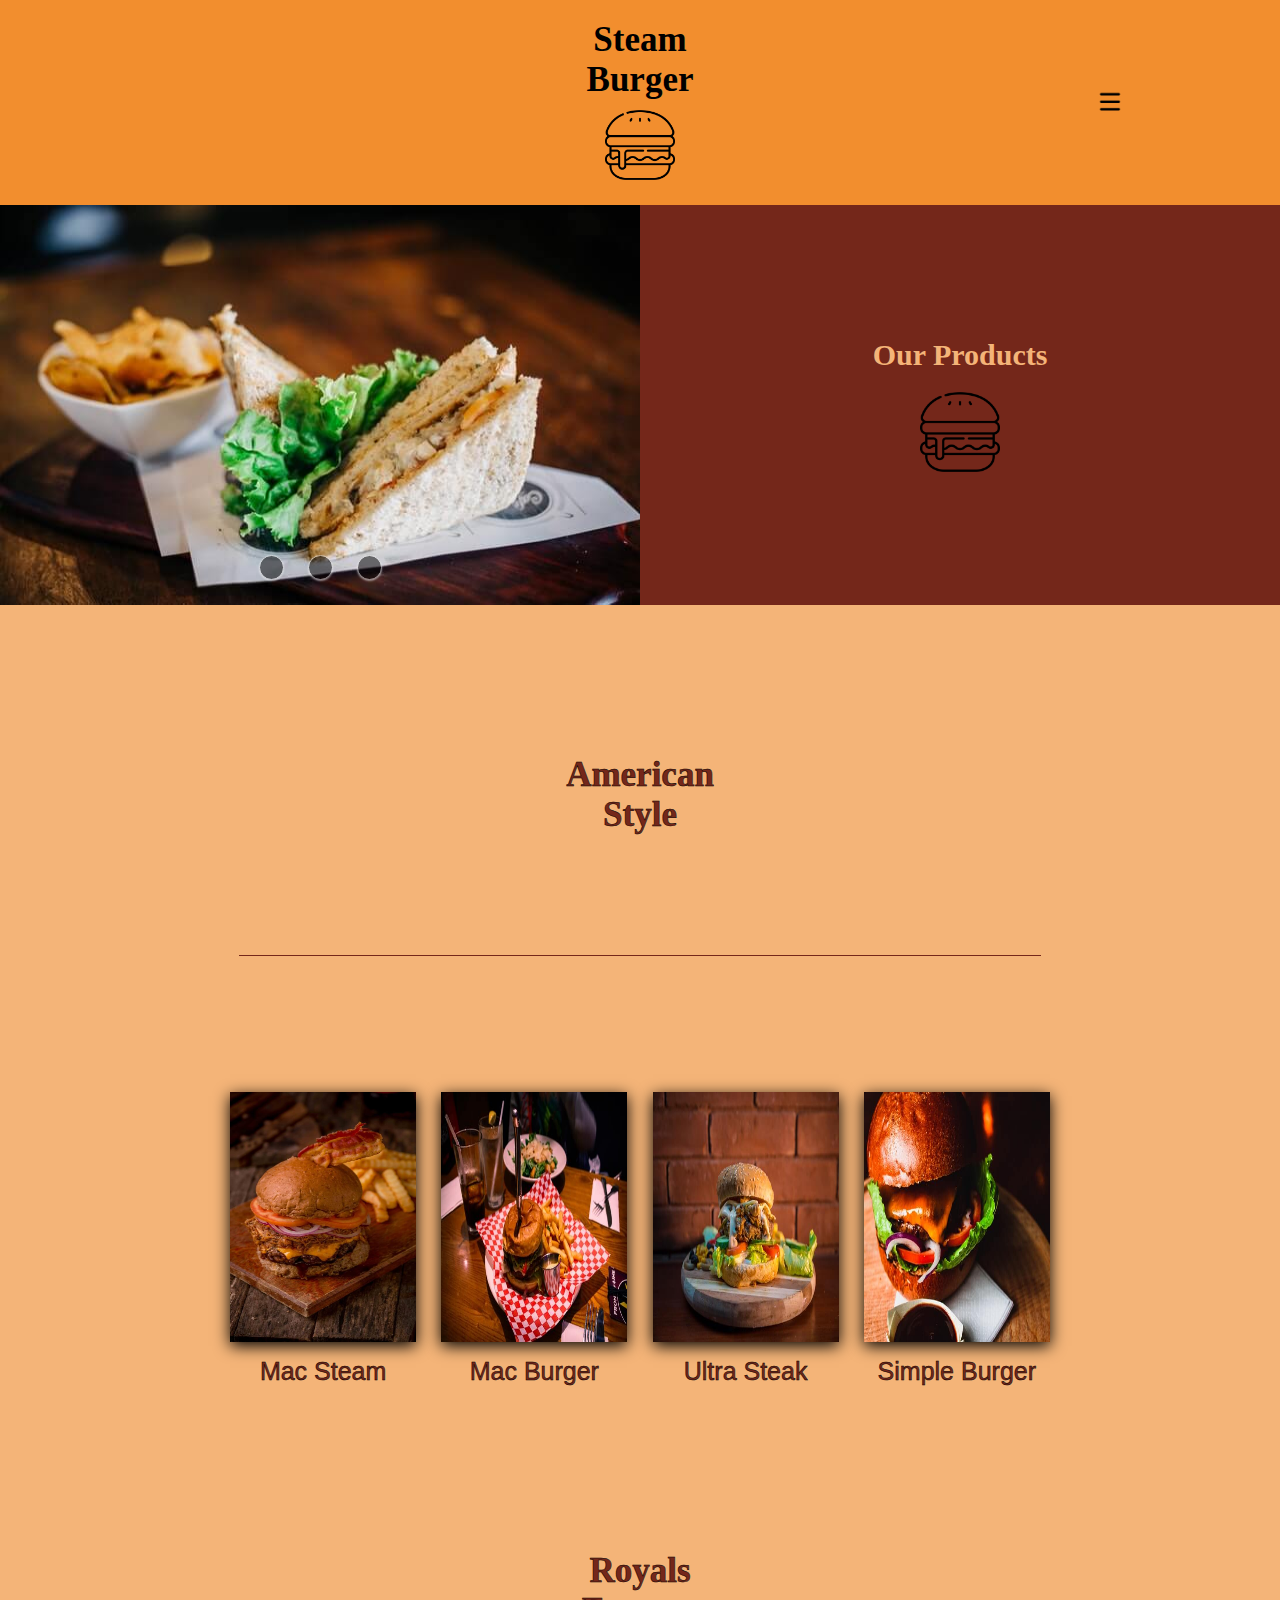
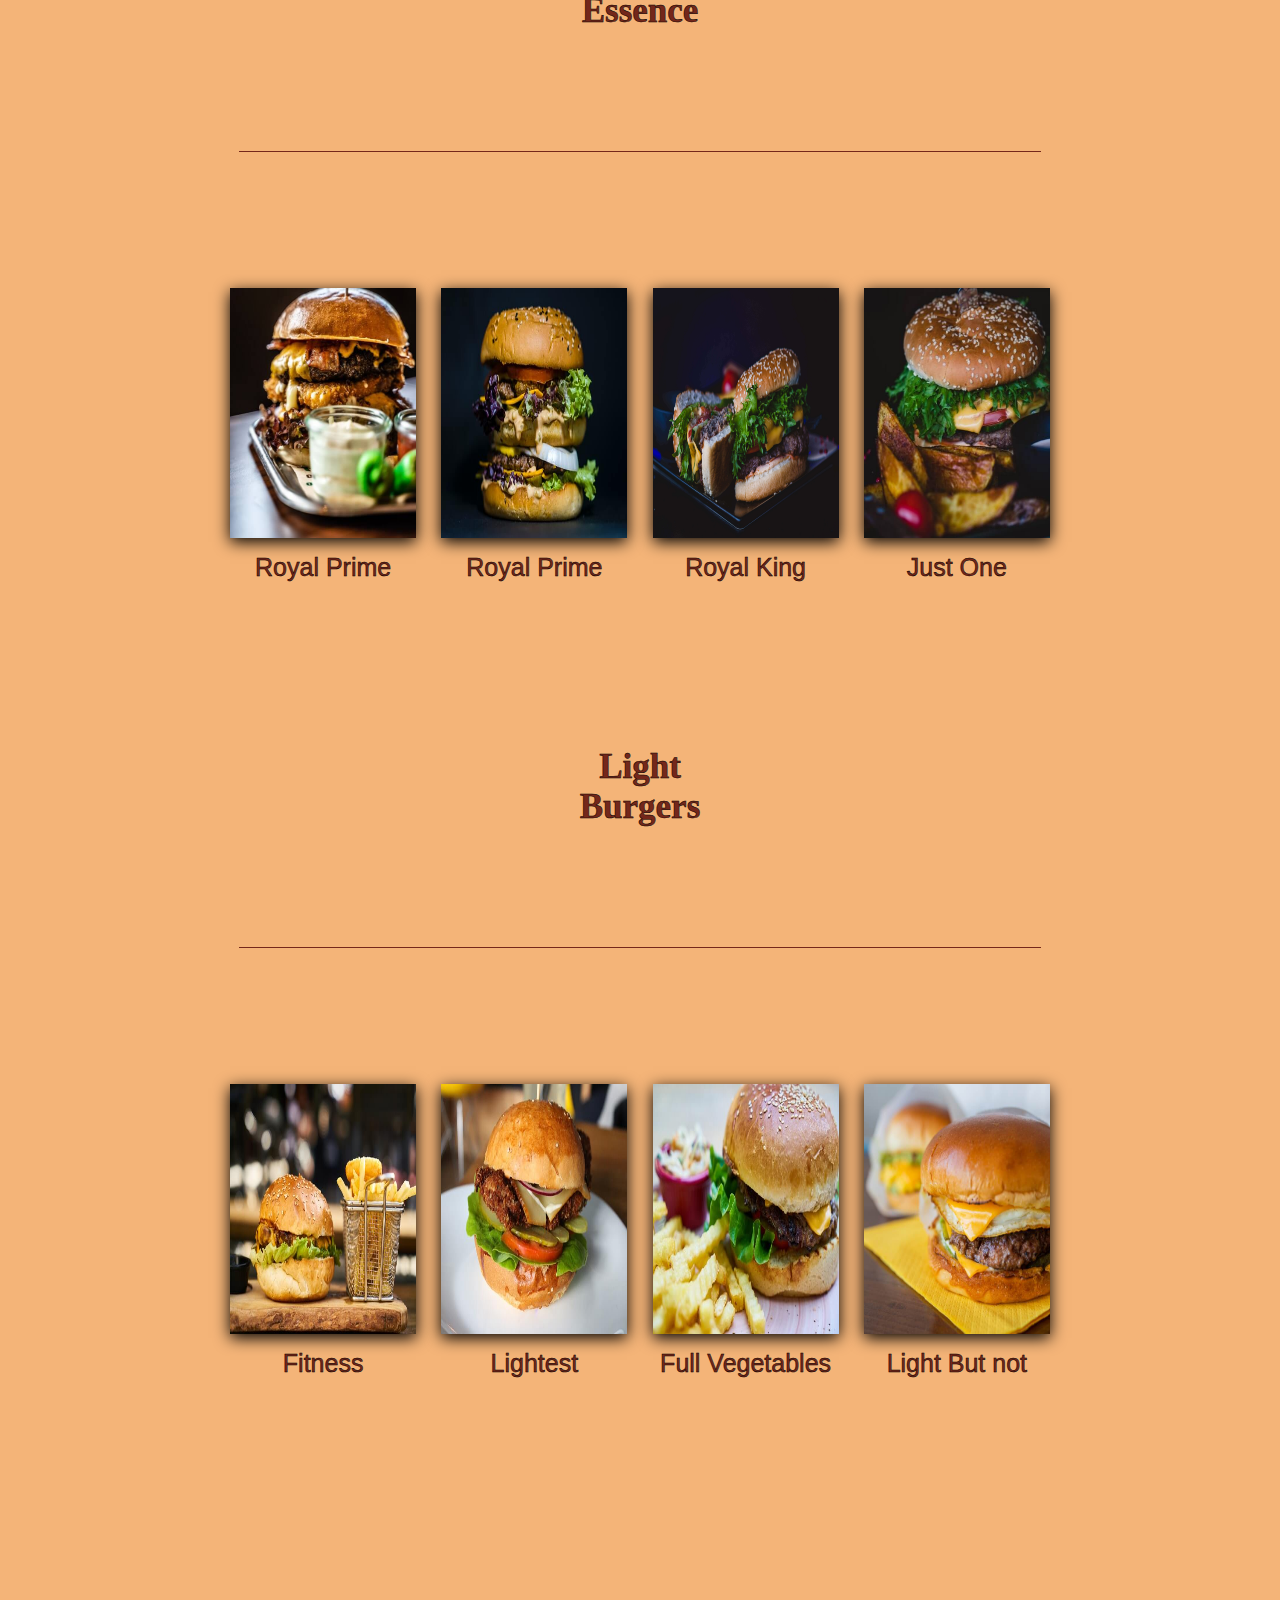
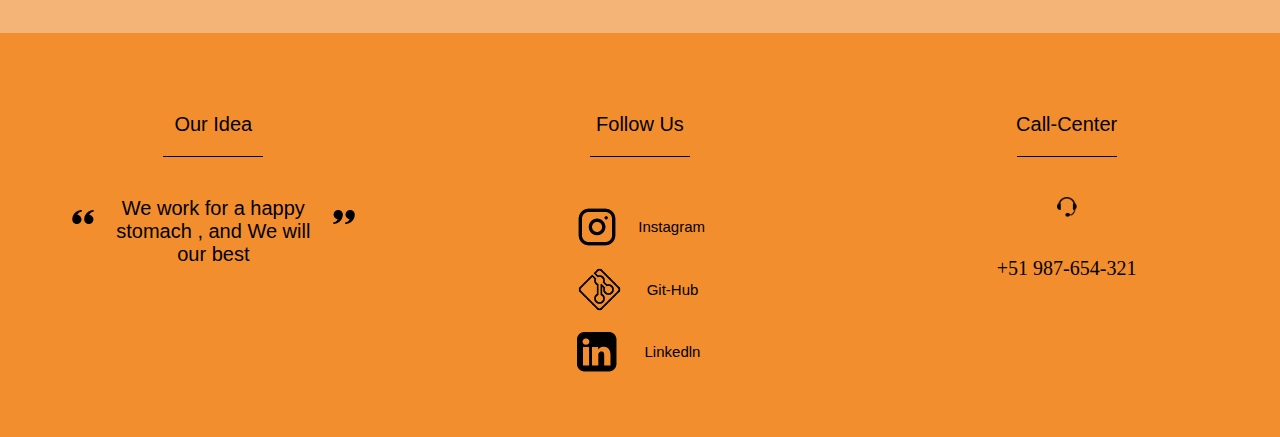
<file: index.html>
<!DOCTYPE html>
<html lang="en">
<head>
    <meta charset="UTF-8"/>
    <meta http-equiv="X-UA-Compatible" content="IE=edge"/>
    <meta name="viewport" content="width=device-width, initial-scale=1.0"/>
    <title>Steam Burger</title>
    <meta name="description" content="Your best option to eat your favorite burgers"/>
    <meta name="robots" content="idex.html, follow"/>
    <link rel="stylesheet" href="https://cdnjs.cloudflare.com/ajax/libs/animate.css/4.1.1/animate.min.css"/>
    <link rel="shortcut icon" href="./ComunSources/icon.png"/>
    <link rel="stylesheet" href="style.css"/>
    <link rel="stylesheet" href="miniTablet.css" media="(min-width:560px)"/>
    <link rel="stylesheet" href="tablet.css" media="(min-width:768px)"/>
</head>
<body>
    <header>
        <nav>
            <div class="nav-left">
                <h1>Steam<br/>Burger</h1>
                <img src="./ComunSources/burgerSticker.png" alt="SteamBurger's Logo" title="Steam Burger"/>
            </div>
            <div class="nav-right">
                <button class="rightButtonStyle" id="threeLinesB"></button>
            </div>
        </nav>
        <div class="header-desplegable" id="menuDesplegable">
            <div class="desplegable-promotions">
                <p class="hoverP" id="promotionsP">Promotions<span></span></p>
                <button id="promotionsB"></button>
                <div class="promotions-sections" id="promotionsMenu">
                    <div class="sections1">
                        <a href="./PromotionsHTML/twoXone/index.html"><span></span><p>2x1</p></a>
                    </div>
                    <div class="sections2">
                        <a href="./PromotionsHTML/monthly/index.html"><span></span><p>Monthly</p></a>
                    </div>
                    <div class="sections3">
                        <a href="./PromotionsHTML/weekend/index.html"><span></span><p>Weekend</p></a>
                    </div>
                </div>
            </div>
            <div class="desplegable-products">
                <p  class="hoverP" id="productsP">Products<span></span></p>
                <button id="productsB"></button>
                <div class="products-sections" id="productsMenu">
                    <div class="sections1">
                        <a href="#royals"><span></span><p>Royals</p></a>
                    </div>
                    <div class="sections2">
                        <a href="#americans"><span></span><p>AmericanS.</p></a>
                    </div>
                    <div class="sections3">
                        <a href="#lights"><span></span><p>Light</p></a>
                    </div>
                </div>
            </div>
            <div class="desplegable-stores">
                <p class="hoverP" id="storesP">Stores<span></span></p>
                <button id="storesB"></button>
                <div class="stores-sections" id="storesMenu">
                    <div class="sections1">
                        <a href="./StoresHTML/index.html#S1"><span></span><p>Space</p></a>
                    </div>
                    <div class="sections2">
                        <a href="./StoresHTML/index.html#S2"><span></span><p>Nameku</p></a>
                    </div>
                </div>
            </div>
            <div class="desplegable-home">
                <a href="https://morcadev.github.io/SteamBurger" class="a1"><p class="hoverP">Home<span></span></p></a>
                <a href="https://morcadev.github.io/SteamBurger" class="a2"><button></button></a>
            </div>
            <div class="desplegable-car">
                <span class="carIMG"></span>
                <p class="hoverP"><span>S/</span>#</p>
            </div>
        </div>
    </header>
    <aside>
        <div class="aside-comodin1st" title="Promotions" id="aside-comodin">
            <div class="comodin__pseudoButtons">
                <button alt="Button to show that  promotional image is the #1 position now" id="buttonA" class="button_A"></button>
                <button alt="Button to show that  promotional image is the #2 position now" id="buttonB" class="button_B"></button>
                <button alt="Button to show that  promotional image is the #3 position now" id="buttonC" class="button_C"></button>
            </div>
        </div>
        <div class="aside-comodin2nd">
            <h2>Our Products</h2>
            <img class="animate__animated animate__headShake animate__infinite infinite" src="./ComunSources/burgerSticker.png" alt="Steam burger sticker"/>
        </div>
    </aside>
    <main>
        <section class="main-american" id="americans">
            <h3>American<br/>Style</h3>
            <span></span>
            <div class="american-container">
                <div class="american__one">
                    <img src="./Sources/burgerPictures/american/img1.jpg" alt="Mac Steam Image"/>
                    <p>Mac Steam</p>
                </div>
                <div class="american__two">
                    <img src="./Sources/burgerPictures/american/img2.jpg" alt="Mac Burger Image"/>
                    <p>Mac Burger</p>
                </div>
                <div class="american__three">
                    <img src="./Sources/burgerPictures/american/img3.jpg" alt="Ultra Steak Image"/>
                    <p>Ultra Steak</p>
                </div>
                <div class="american__four">
                    <img src="./Sources/burgerPictures/american/img4.jpg" alt="Simple Burge image"/>
                    <p>Simple Burger</p>
                </div>
            </div>
        </section>
        <section class="main-royals" id="royals">
            <h3>Royals<br/>Essence</h3>
            <span></span>
            <div class="royals-container">
                <div class="royals__one">
                    <img src="./Sources/burgerPictures/royals/img1.jpg" alt="Royal Prime Image"/>
                    <p>Royal Prime</p>
                </div>
                <div class="royals__two">
                    <img src="./Sources/burgerPictures/royals/img2.jpg" alt="Royal Prime Image"/>
                    <p>Royal Prime</p>
                </div>
                <div class="royals__three">
                    <img src="./Sources/burgerPictures/royals/img3.jpg" alt="Royal King Image"/>
                    <p>Royal King</p>
                </div>
                <div class="royals__four">
                    <img src="./Sources/burgerPictures/royals/img4.jpg" alt="Just One image"/>
                    <p>Just One</p>
                </div>
            </div>
        </section>
        <section class="main-light" id="lights"> 
            <h3>Light<br/>Burgers</h3>
            <span></span> 
            <div class="light-container">
                <div class="light__one">
                    <img src="./Sources/burgerPictures/light/img4.jpg" alt="Fitness Image"/>
                    <p>Fitness</p>
                </div>
                <div class="light__two">
                    <img src="./Sources/burgerPictures/light/img2.jpg" alt="Lightest Image"/>
                    <p>Lightest</p>
                </div>
                <div class="light__three">
                    <img src="./Sources/burgerPictures/light/img3.jpg" alt="Full Vegetables Image"/>
                    <p>Full Vegetables</p>
                </div>
                <div class="light__four">
                    <img src="./Sources/burgerPictures/light/img1.jpg" alt="Light But not image"/>
                    <p>Light But not</p>
                </div>
            </div>
        </section>
    </main>
    <footer>
        <div class="footer-slogan">
            <p>Our Idea</p>
            <span></span>
            <div class="slogan-text">
                <span class="quoteOne" alt="Quote marker to open a passage"></span>
                <p>We work for a happy stomach , and We will our best</p>
                <span class="quoteTwo" alt="Quote marker to close a passage"></span>
            </div>
        </div>
        <div class="footer-media">
            <p>Follow Us</p>
            <span></span>
            <div class="media-insta">
                <a href="https://www.instagram.com/morcadev/"><span alt="Instagran icon"></span></a>
                <a href="https://www.instagram.com/morcadev/"><p>Instagram</p></a>
            </div>
            <div class="media-git">
                <a href="https://github.com/MorcaDev"><span alt="Git-hub icon"></span></a>
                <a href="https://github.com/MorcaDev"><p>Git-Hub</p></a>
            </div>
            <div class="media-link">
                <a href="#"><span alt="Linkedln icon"></span></a>
                <a href="#"><p>Linkedln</p></a>
            </div>
        </div>
        <div class="footer-callcenter">
            <p>Call-Center</p>
            <span></span>
            <div class="callcenter-number">
                <p><span alt="headphones sticker"></span>+51 987-654-321</p>
            </div>
        </div>
    </footer>
    <script src="script.js"></script>
</body>
</html>
</file>
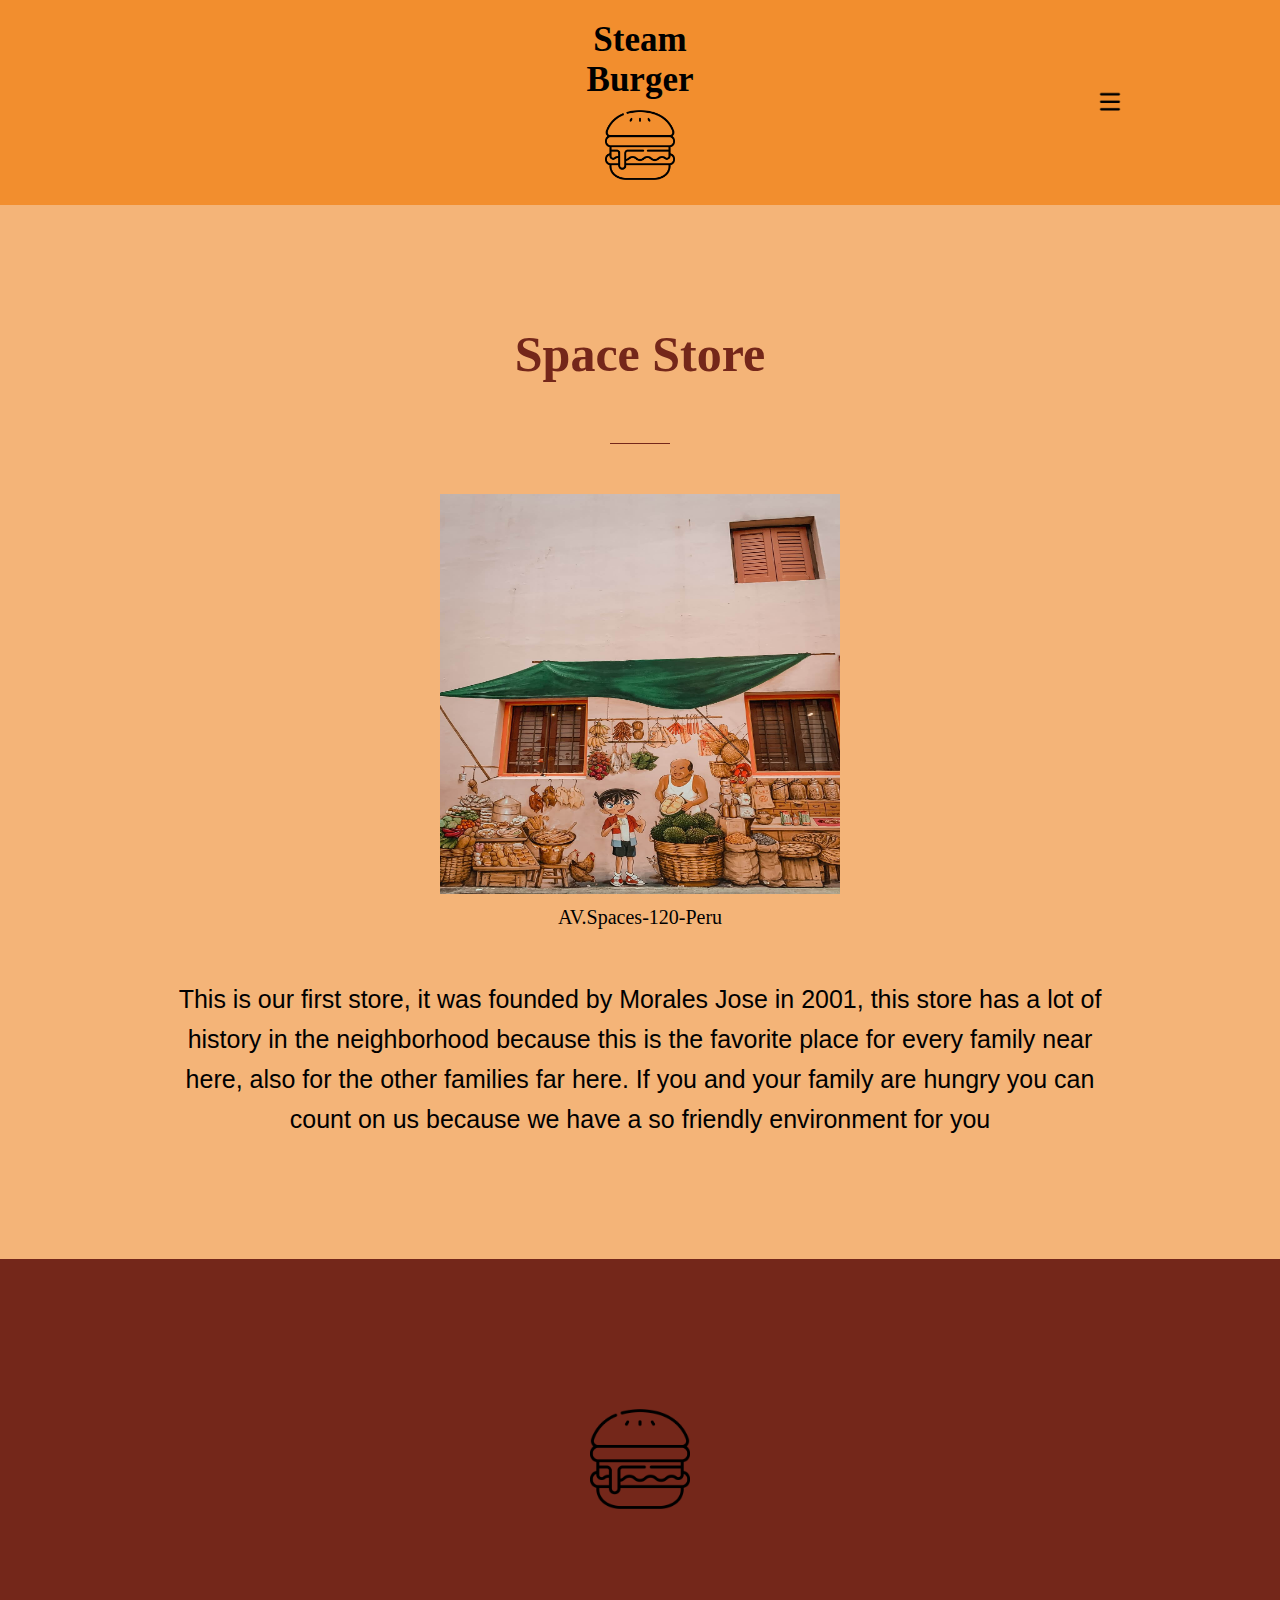
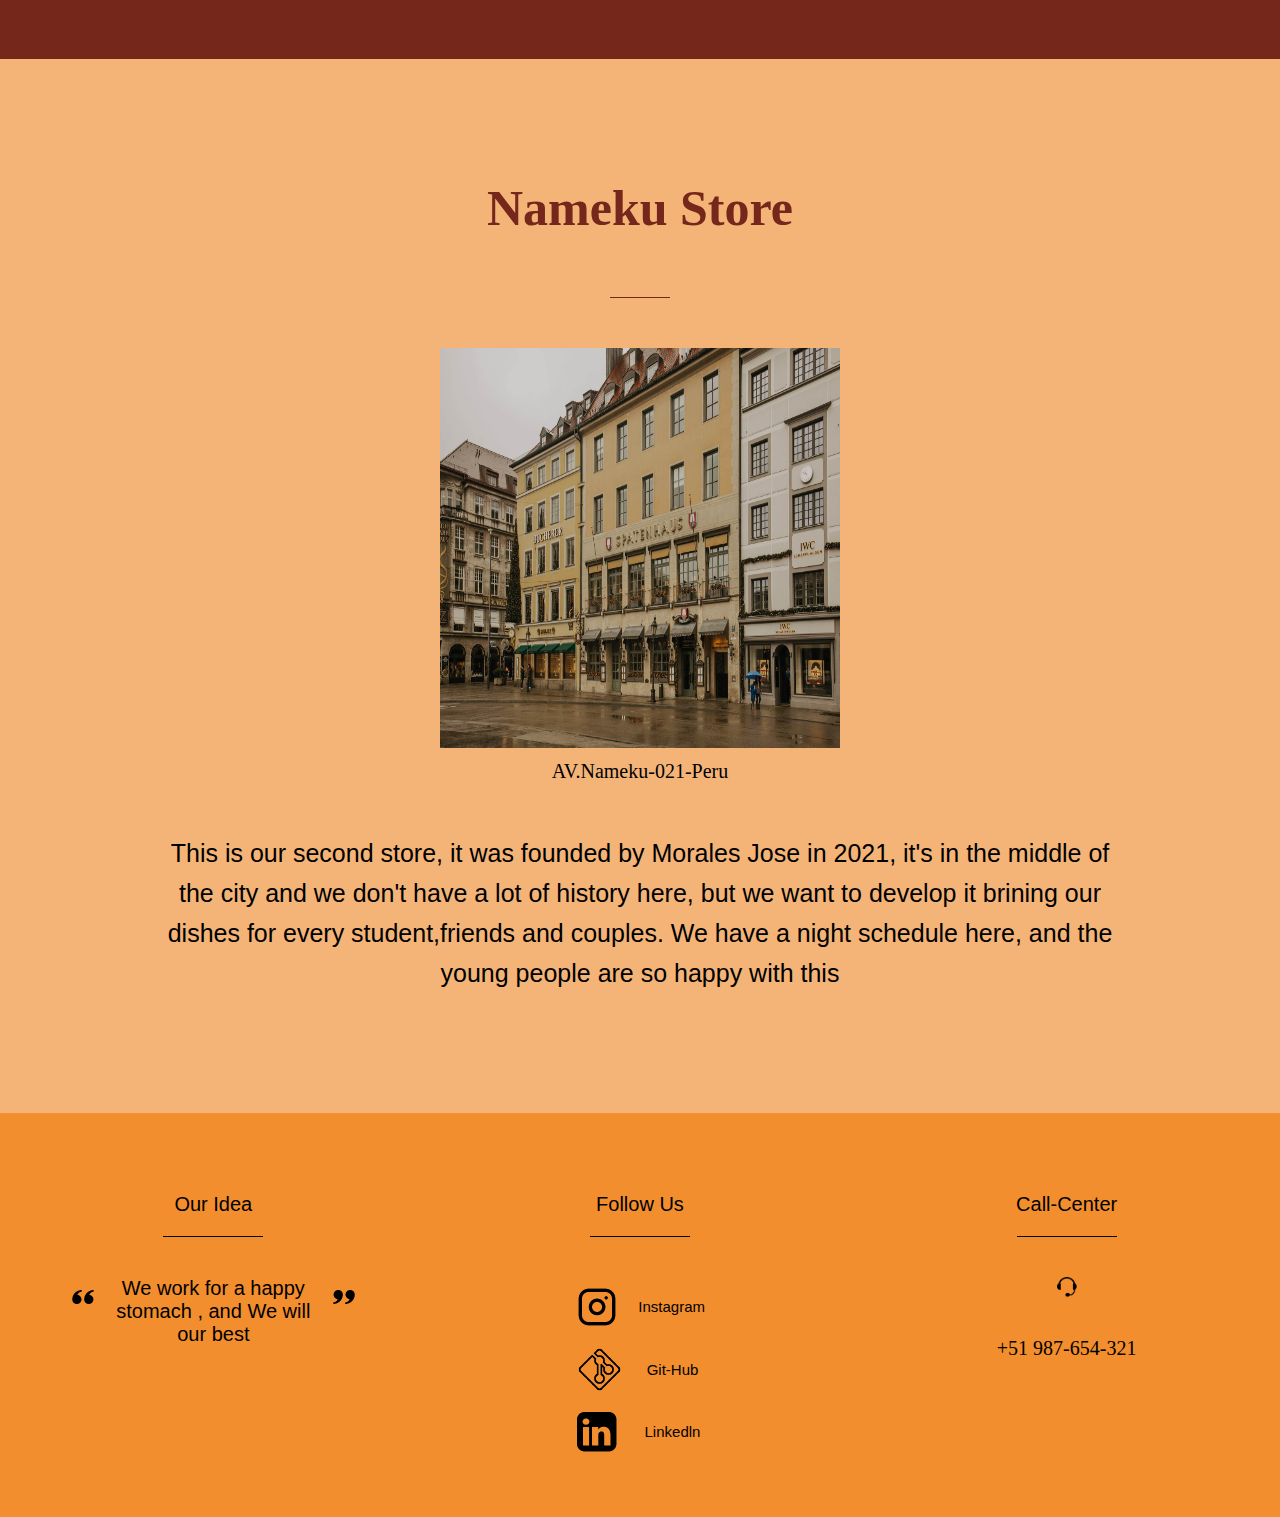
<file: StoresHTML/index.html>
<!DOCTYPE html>
<html lang="en">
<head>
    <meta charset="UTF-8"/>
    <meta http-equiv="X-UA-Compatible" content="IE=edge"/>
    <meta name="viewport" content="width=device-width, initial-scale=1.0"/>
    <title>Steam Burger</title>
    <meta name="description" content="Your best option to eat your favorite burgers"/>
    <meta name="robots" content="idex.html, follow"/>
    <link rel="stylesheet" href="https://cdnjs.cloudflare.com/ajax/libs/animate.css/4.1.1/animate.min.css"/>
    <link rel="shortcut icon" href="../ComunSources/icon.png"/>
    <link rel="stylesheet" href="locations.css"/>
    <link rel="stylesheet" href="locationsMiniTablet.css" media="(min-width:560px)"/>
    <link rel="stylesheet" href="locationTablet.css" media="(min-width:768px)"/>
</head>
<body>
    <header>
        <nav>
            <div class="nav-left">
                <h1>Steam<br/>Burger</h1>
                <img src="../ComunSources/burgerSticker.png" alt="SteamBurger's Logo" title="Steam Burger"/>
            </div>
            <div class="nav-right">
                <button class="rightButtonStyle" id="threeLinesB"></button>
            </div>
        </nav>
        <div class="header-desplegable" id="menuDesplegable">
            <div class="desplegable-promotions">
                <p class="hoverP" id="promotionsP">Promotions<span></span></p>
                <button id="promotionsB"></button>
                <div class="promotions-sections" id="promotionsMenu">
                    <div class="sections1">
                        <a href="https://morcadev.github.io/SteamBurger/PromotionsHTML/twoXone/index.html"><span></span><p>2x1</p></a>
                    </div>
                    <div class="sections2">
                        <a href="https://morcadev.github.io/SteamBurger/PromotionsHTML/monthly/index.html"><span></span><p>Monthly</p></a>
                    </div>
                    <div class="sections3">
                        <a href="https://morcadev.github.io/SteamBurger/PromotionsHTML/weekend/index.html"><span></span><p>Weekend</p></a>
                    </div>
                </div>
            </div>
            <div class="desplegable-products">
                <p  class="hoverP" id="productsP">Products<span></span></p>
                <button id="productsB"></button>
                <div class="products-sections" id="productsMenu">
                    <div class="sections1">
                        <a href="https://morcadev.github.io/SteamBurger#royals"><span></span><p>Royals</p></a>
                    </div>
                    <div class="sections2">
                        <a href="https://morcadev.github.io/SteamBurger#americans"><span></span><p>AmericanS.</p></a>
                    </div>
                    <div class="sections3">
                        <a href="https://morcadev.github.io/SteamBurger#lights"><span></span><p>Light</p></a>
                    </div>
                </div>
            </div>
            <div class="desplegable-stores">
                <p class="hoverP" id="storesP">Stores<span></span></p>
                <button id="storesB"></button>
                <div class="stores-sections" id="storesMenu">
                    <div class="sections1">
                        <a href="#S1"><span></span><p>Space</p></a>
                    </div>
                    <div class="sections2">
                        <a href="#S2"><span></span><p>Nameku</p></a>
                    </div>
                </div>
            </div>
            <div class="desplegable-home">
                <a href="https://morcadev.github.io/SteamBurger" class="a1"><p class="hoverP">Home<span></span></p></a>
                <a href="https://morcadev.github.io/SteamBurger" class="a2"><button></button></a>
            </div>
            <div class="desplegable-car">
                <span class="carIMG"></span>
                <p class="hoverP"><span>S/</span>#</p>
            </div>
        </div>
    </header>
    <main>
        <section class="store1" id="S1">
            <article>
                <h2>Space Store<span></span></h2>
                <picture>
                    <source srcset="./Sources/store1Desktop.jpg" media="(min-width:1000px)" alt="First store at AV.Spaces-120-Peru"/>
                    <img src="./Sources/store1.jpg" alt="First store at AV.Spaces-120-Peru"/>
                    <span>AV.Spaces-120-Peru</span>
                </picture>
                <p>This is our first store, it was founded by Morales Jose in 2001, this store has a lot of history in the neighborhood because this is the favorite place for every family near here, also for the other families far here. If you and your family are hungry you can count on us because we have a so friendly environment for you</p>
            </article>
        </section>
        <div class="stores-middle">
            <img  class="animate__animated animate__headShake animate__infinite infinite" src="../ComunSources/burgerSticker.png" alt="sticker of a simple burger" title="Steam Burger">
        </div>
        <section class="store2" id="S2">
            <article>
                <h2>Nameku Store<span></span></h2>
                <picture>
                    <source srcset="./Sources/store2Desktop.jpg" media="(min-width:1000px)" alt="First store at AV.Spaces-120-Peru"/>
                    <img src="./Sources/store2.jpg" alt="First store at AV.Spaces-120-Peru"/>
                    <span>AV.Nameku-021-Peru</span>
                </picture>
                <p>This is our second store, it was founded by Morales Jose in 2021, it's in the middle of the city and we don't have a lot of history here, but we want to develop it brining our dishes for every student,friends and couples. We have a night schedule here, and the young people are so happy with this</p>
            </article>
        </section>
    </main>
    <footer>
        <div class="footer-slogan">
            <p>Our Idea</p>
            <span></span>
            <div class="slogan-text">
                <span class="quoteOne" alt="Quote marker to open a passage"></span>
                <p>We work for a happy stomach , and We will our best</p>
                <span class="quoteTwo" alt="Quote marker to close a passage"></span>
            </div>
        </div>
        <div class="footer-media">
            <p>Follow Us</p>
            <span></span>
            <div class="media-insta">
                <a href="https://www.instagram.com/morcadev/"><span alt="Instagran icon"></span></a>
                <a href="https://www.instagram.com/morcadev/"><p>Instagram</p></a>
            </div>
            <div class="media-git">
                <a href="https://github.com/MorcaDev"><span alt="Git-hub icon"></span></a>
                <a href="https://github.com/MorcaDev"><p>Git-Hub</p></a>
            </div>
            <div class="media-link">
                <a href="#"><span alt="Linkedln icon"></span></a>
                <a href="#"><p>Linkedln</p></a>
            </div>
        </div>
        <div class="footer-callcenter">
            <p>Call-Center</p>
            <span></span>
            <div class="callcenter-number">
                <p><span alt="headphones sticker"></span>+51 987-654-321</p>
            </div>
        </div>
    </footer>
    <script src="location.js"></script>
</body>
</file>
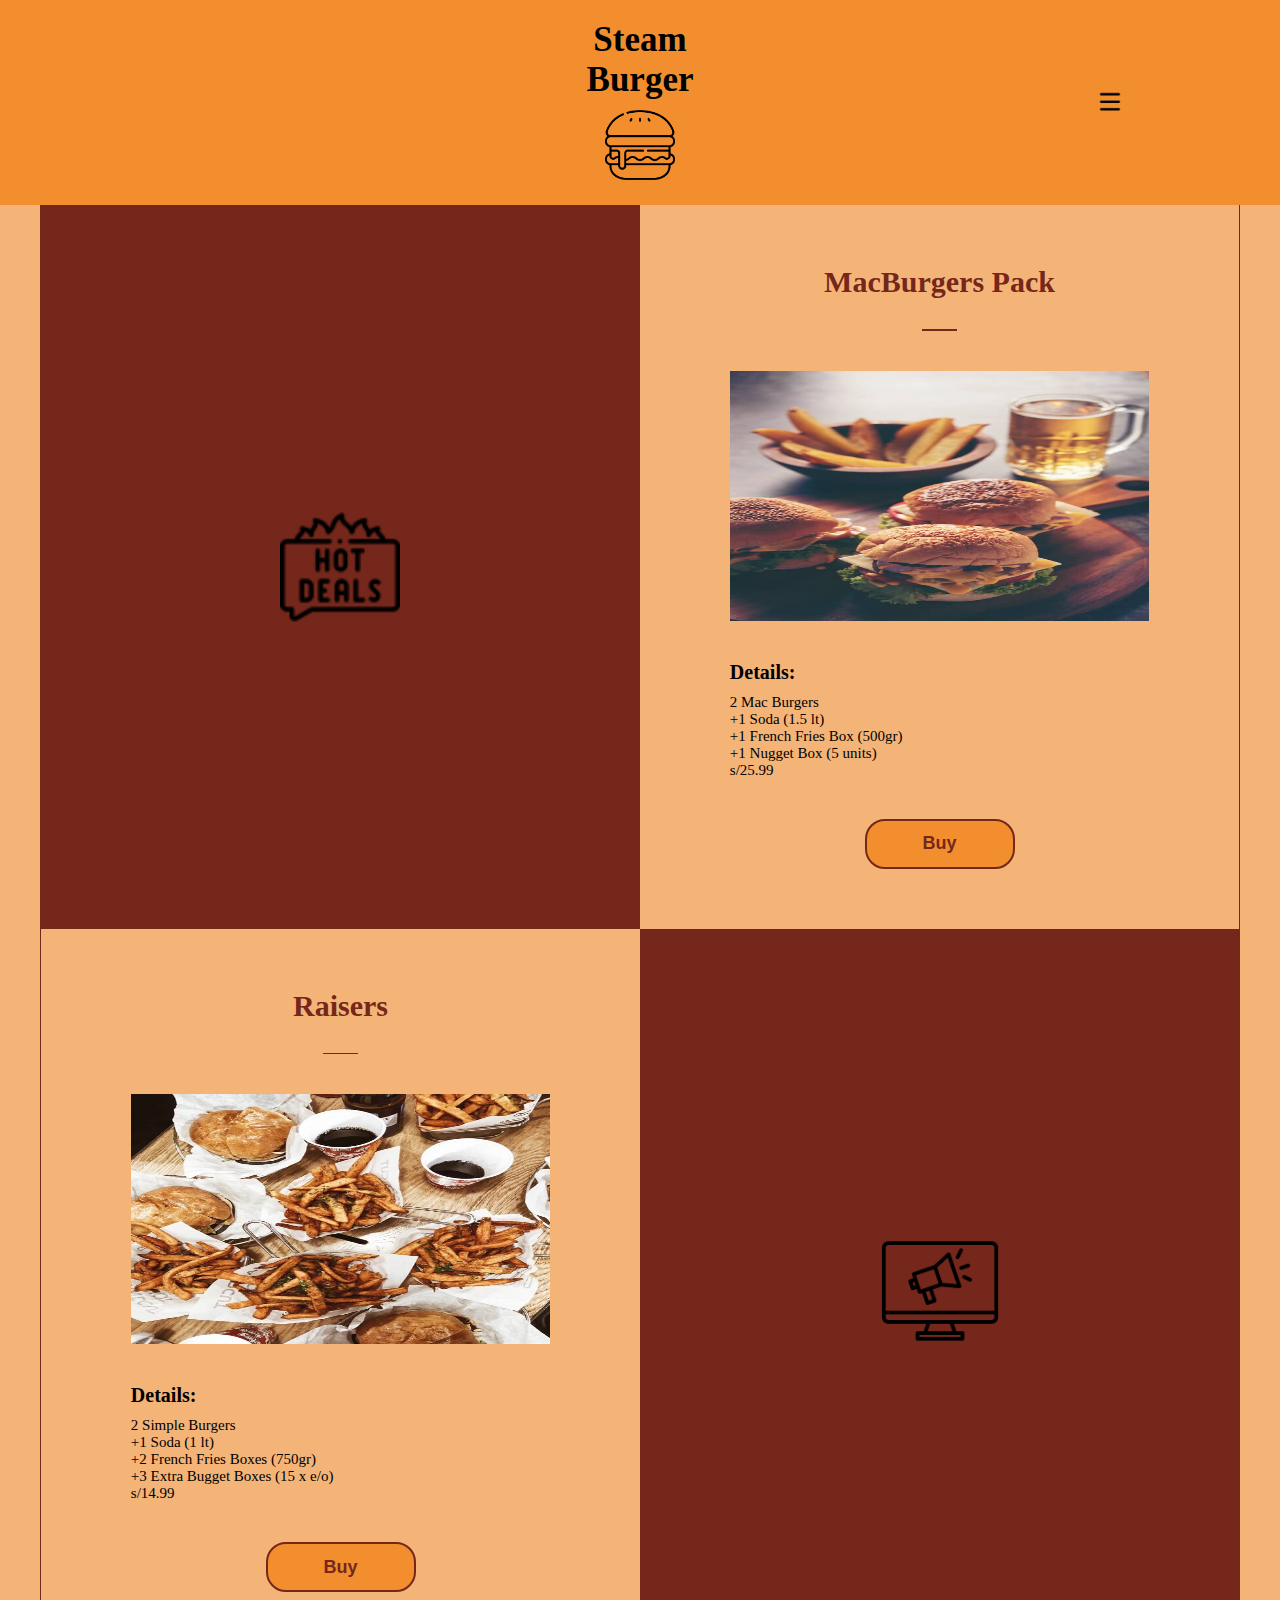
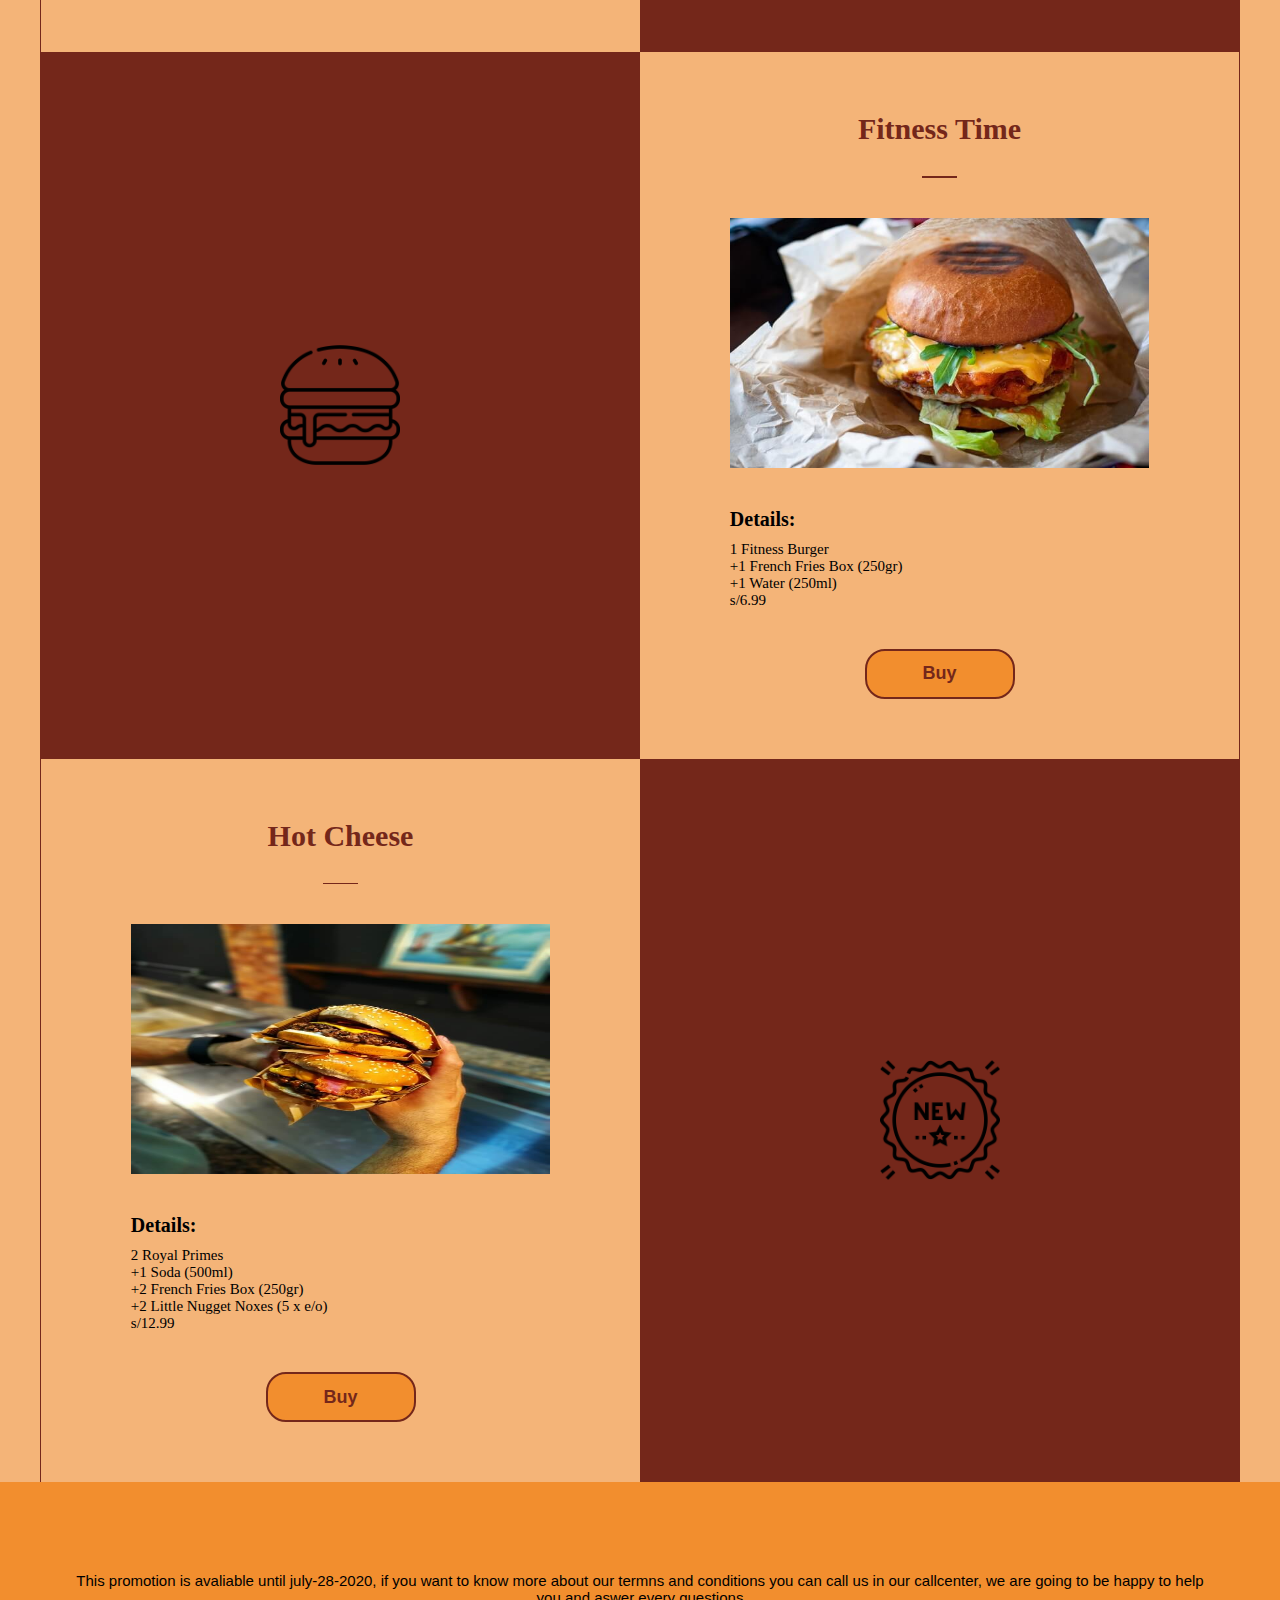
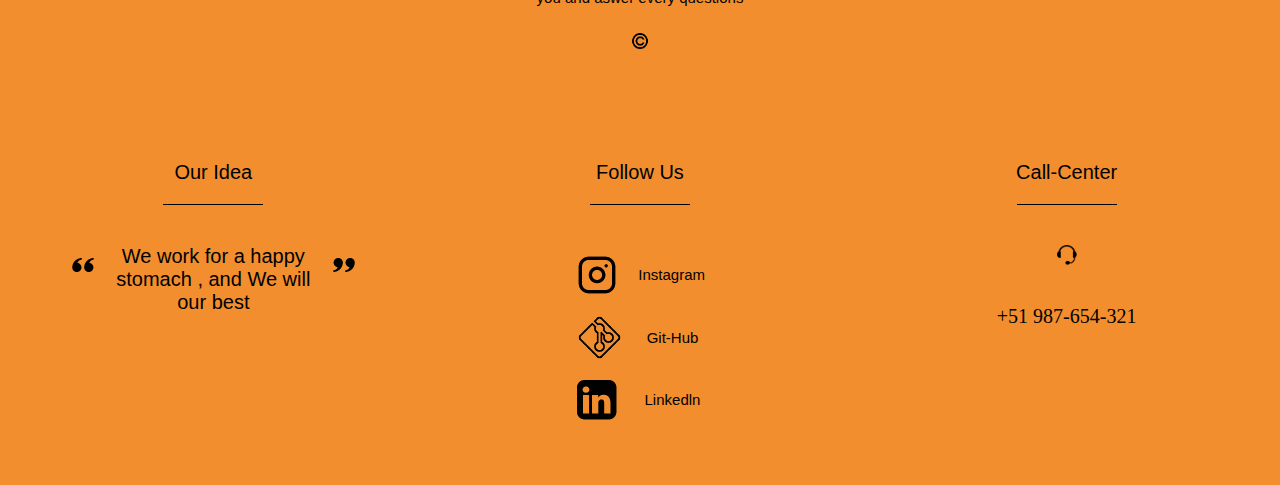
<file: PromotionsHTML/monthly/index.html>
<!DOCTYPE html>
<html lang="en">
<head>
    <meta charset="UTF-8"/>
    <meta http-equiv="X-UA-Compatible" content="IE=edge"/>
    <meta name="viewport" content="width=device-width, initial-scale=1.0"/>
    <title>Steam Burger</title>
    <meta name="description" content="Your best option to eat your favorite burgers"/>
    <meta name="robots" content="idex.html, follow"/>
    <link rel="stylesheet" href="https://cdnjs.cloudflare.com/ajax/libs/animate.css/4.1.1/animate.min.css"/>
    <link rel="shortcut icon" href="../../ComunSources/icon.png"/>
    <link rel="stylesheet" href="monthly.css"/>
    <link rel="stylesheet" href="monthlyMiniTablet.css" media="(min-width:560px)"/>
    <link rel="stylesheet" href="monthlyTablet.css" media="(min-width:768px)"/>
</head>
<body>
    <header>
        <nav>
            <div class="nav-left">
                <h1>Steam<br/>Burger</h1>
                <img src="../../ComunSources/burgerSticker.png" alt="SteamBurger's Logo" title="Steam Burger"/>
            </div>
            <div class="nav-right">
                <button class="rightButtonStyle" id="threeLinesB"></button>
            </div>
        </nav>
        <div class="header-desplegable" id="menuDesplegable">
            <div class="desplegable-promotions">
                <p class="hoverP" id="promotionsP">Promotions<span></span></p>
                <button id="promotionsB"></button>
                <div class="promotions-sections" id="promotionsMenu">
                    <div class="sections1">
                        <a href="https://morcadev.github.io/SteamBurger/PromotionsHTML/twoXone/index.html"><span></span><p>2x1</p></a>
                    </div>
                    <div class="sections2">
                        <a href="#"><span></span><p>Monthly</p></a>
                    </div>
                    <div class="sections3">
                        <a href="https://morcadev.github.io/SteamBurger/PromotionsHTML/weekend/index.html"><span></span><p>Weekend</p></a>
                    </div>
                </div>
            </div>
            <div class="desplegable-products">
                <p  class="hoverP" id="productsP">Products<span></span></p>
                <button id="productsB"></button>
                <div class="products-sections" id="productsMenu">
                    <div class="sections1">
                        <a href="https://morcadev.github.io/SteamBurger#royals"><span></span><p>Royals</p></a>
                    </div>
                    <div class="sections2">
                        <a href="https://morcadev.github.io/SteamBurger#americans"><span></span><p>AmericanS.</p></a>
                    </div>
                    <div class="sections3">
                        <a href="https://morcadev.github.io/SteamBurger#lights"><span></span><p>Light</p></a>
                    </div>
                </div>
            </div>
            <div class="desplegable-stores">
                <p class="hoverP" id="storesP">Stores<span></span></p>
                <button id="storesB"></button>
                <div class="stores-sections" id="storesMenu">
                    <div class="sections1">
                        <a href="https://morcadev.github.io/SteamBurger/StoresHTML/index.html#S1"><span></span><p>Space</p></a>
                    </div>
                    <div class="sections2">
                        <a href="https://morcadev.github.io/SteamBurger/StoresHTML/index.html#S2"><span></span><p>Nameku</p></a>
                    </div>
                </div>
            </div>
            <div class="desplegable-home">
                <a href="https://morcadev.github.io/SteamBurger" class="a1"><p class="hoverP">Home<span></span></p></a>
                <a href="https://morcadev.github.io/SteamBurger" class="a2"><button></button></a>
            </div>
            <div class="desplegable-car">
                <span class="carIMG"></span>
                <p class="hoverP"><span>S/</span>#</p>
            </div>
        </div>
    </header>
    <main>
        <section class="promotionML-1">
            <h2>MacBurgers Pack<span></span></h2>
            <img src="./Sources/MacBurgersPack.jpg" alt="Two Mac Burgers" title="Amazing"/>
            <div>
                <h3>Details:</h3>
                <p>2 Mac Burgers</p>
                <p>+1 Soda (1.5 lt)</p>
                <p>+1 French Fries Box (500gr)</p>
                <p>+1 Nugget Box (5 units)</p>
                <p class="prize"><span class="cash"></span><span class="symbol">s/</span>25.99</p>
            </div>
            <button>Buy</button>
        </section>
        <div class="middleML-1">
            <img class="animate__animated animate__shakeX animate__infinite infinite" src="../../ComunSources/monthPromotionIcon.png" alt="a chart , it says HOT DEALS" title="Hot Deals"/>
        </div>
        <section class="promotionML-2">
            <h2>Raisers<span></span></h2>
            <img src="./Sources/Raisers.jpg" alt="Two Simple Burgers" title="Crazy"/>
            <div>
                <h3>Details:</h3>
                <p>2 Simple Burgers</p>
                <p>+1 Soda (1 lt)</p>
                <p>+2 French Fries Boxes (750gr)</p>
                <p>+3 Extra Bugget Boxes (15 x e/o)</p>
                <p class="prize"><span class="cash"></span><span class="symbol">s/</span>14.99</p>
            </div>
            <button>Buy</button>
        </section>
        <div class="middleML-2">
            <img class="animate__animated animate__headShake animate__infinite infinite"src="./Sources/promotion.png" alt="a microfon saying something" title="In Promotions"/>
        </div>
        <section class="promotionML-3">
            <h2>Fitness Time<span></span></h2>
            <img src="./Sources/FitnessTime.jpg" alt="One Fitness Burger" title="Gorgeous"/>
            <div>
                <h3>Details:</h3>
                <p>1 Fitness Burger</p>
                <p>+1 French Fries Box (250gr)</p>
                <p>+1 Water (250ml)</p>
                <p class="prize"><span class="cash"></span><span class="symbol">s/</span>6.99</p>
            </div>
            <button>Buy</button>
        </section>
        <div class="middleML-3">
            <img class="animate__animated animate__shakeX animate__infinite infinite" src="../../ComunSources/burgerSticker.png" alt="burger sticker" title="Steam Burger"/>
        </div>
        <section class="promotionML-4">
            <h2>Hot Cheese<span></span></h2>
            <img src="./Sources/HotCheese.jpg" alt="Two royal Primes Burgers" title="Delicious"/>
            <div>
                <h3>Details:</h3>
                <p>2 Royal Primes</p>
                <p>+1 Soda (500ml)</p>
                <p>+2 French Fries Box (250gr)</p>
                <p>+2 Little Nugget Noxes (5 x e/o)</p>
                <p class="prize"><span class="cash"></span><span class="symbol">s/</span>12.99</p>
            </div>
            <button>Buy</button>
        </section>
        <div class="middleML-4">
            <img class="animate__animated animate__headShake animate__infinite infinite" src="./Sources/new.png" alt="an circle sticker" title="New"/>
        </div>
    </main>
    <footer>
        <div class="footer-rules">
            <p>This promotion is avaliable until july-28-2020, if you want to know more about our termns and conditions you can call us in our callcenter, we are going to be happy to help you and aswer every questions<p>
            <span></span>
        </div>
        <div class="footer-slogan">
            <p>Our Idea</p>
            <span></span>
            <div class="slogan-text">
                <span class="quoteOne" alt="Quote marker to open a passage"></span>
                <p>We work for a happy stomach , and We will our best</p>
                <span class="quoteTwo" alt="Quote marker to close a passage"></span>
            </div>
        </div>
        <div class="footer-media">
            <p>Follow Us</p>
            <span></span>
            <div class="media-insta">
                <a href="https://www.instagram.com/morcadev/"><span alt="Instagran icon"></span></a>
                <a href="https://www.instagram.com/morcadev/"><p>Instagram</p></a>
            </div>
            <div class="media-git">
                <a href="https://github.com/MorcaDev"><span alt="Git-hub icon"></span></a>
                <a href="https://github.com/MorcaDev"><p>Git-Hub</p></a>
            </div>
            <div class="media-link">
                <a href="#"><span alt="Linkedln icon"></span></a>
                <a href="#"><p>Linkedln</p></a>
            </div>
        </div>
        <div class="footer-callcenter">
            <p>Call-Center</p>
            <span></span>
            <div class="callcenter-number">
                <p><span alt="headphones sticker"></span>+51 987-654-321</p>
            </div>
        </div>
    </footer>
    <script src="monthly.js"></script>
</body>
</file>
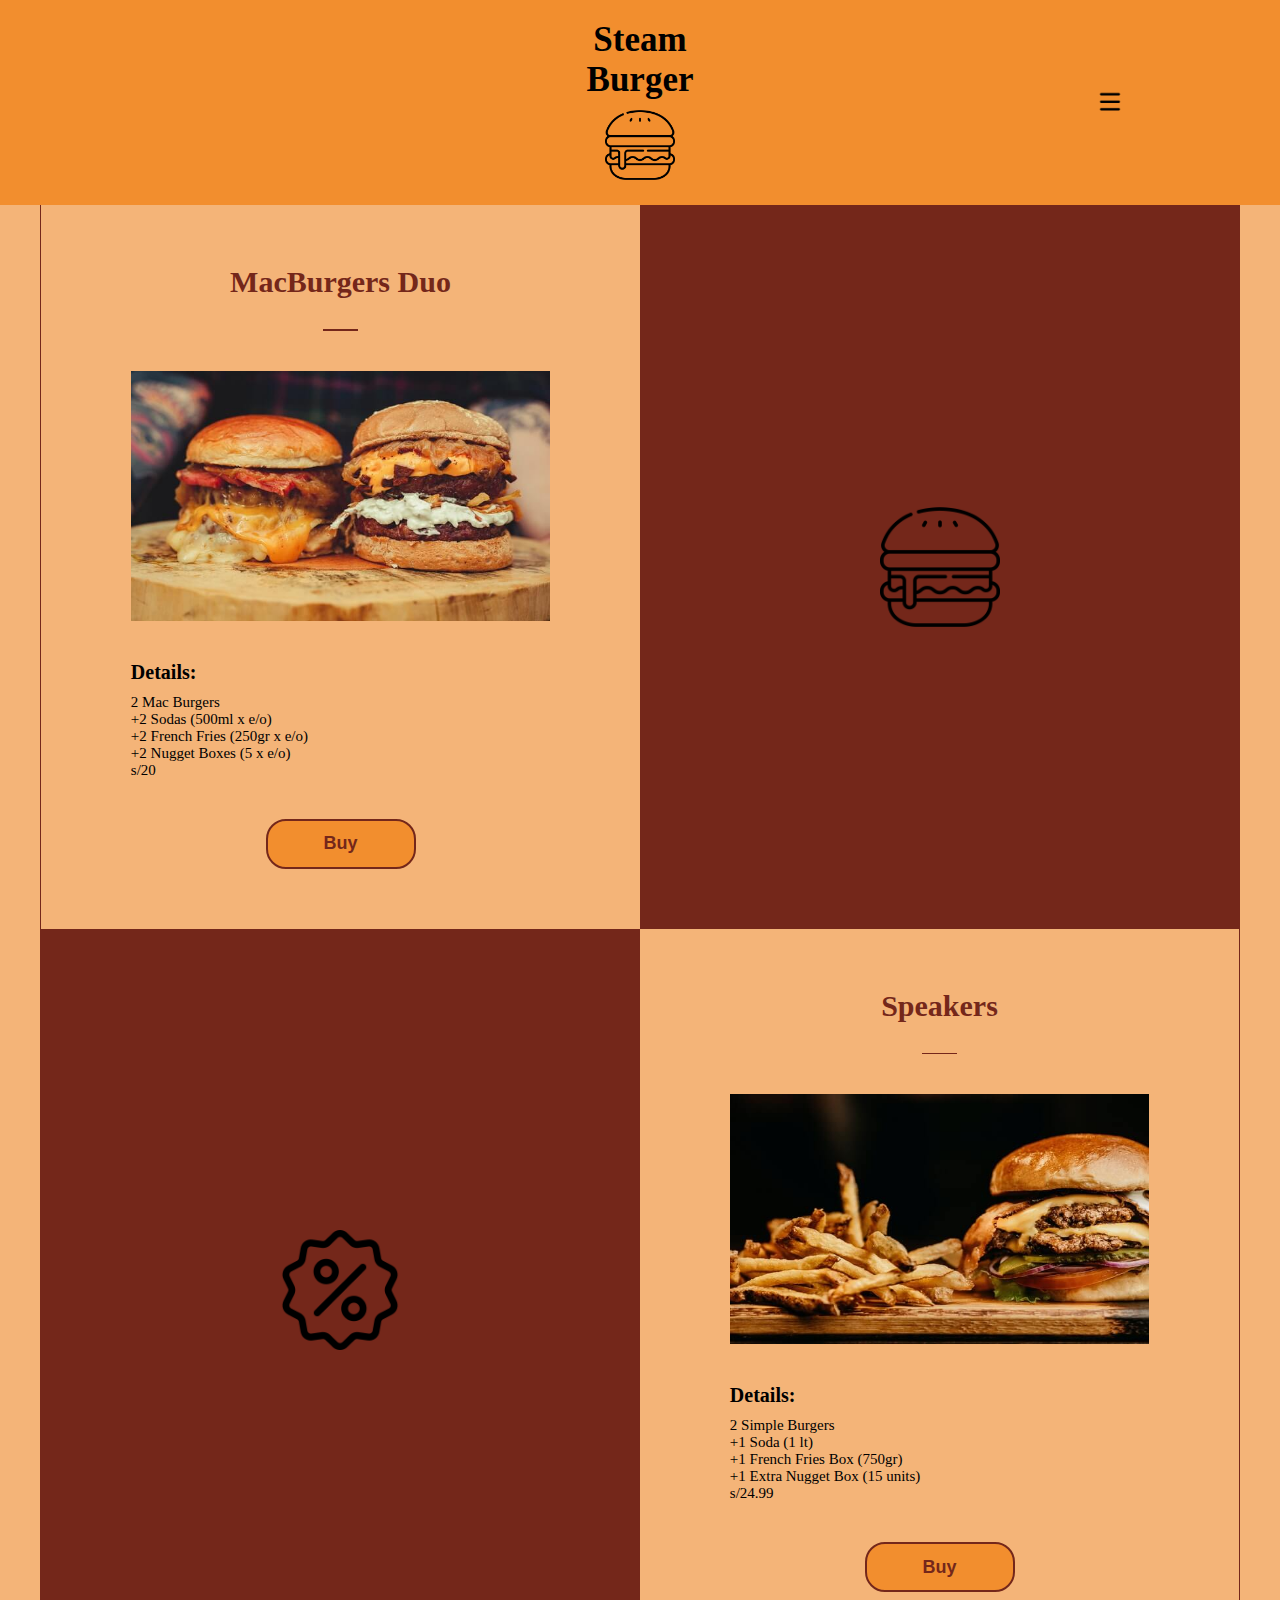
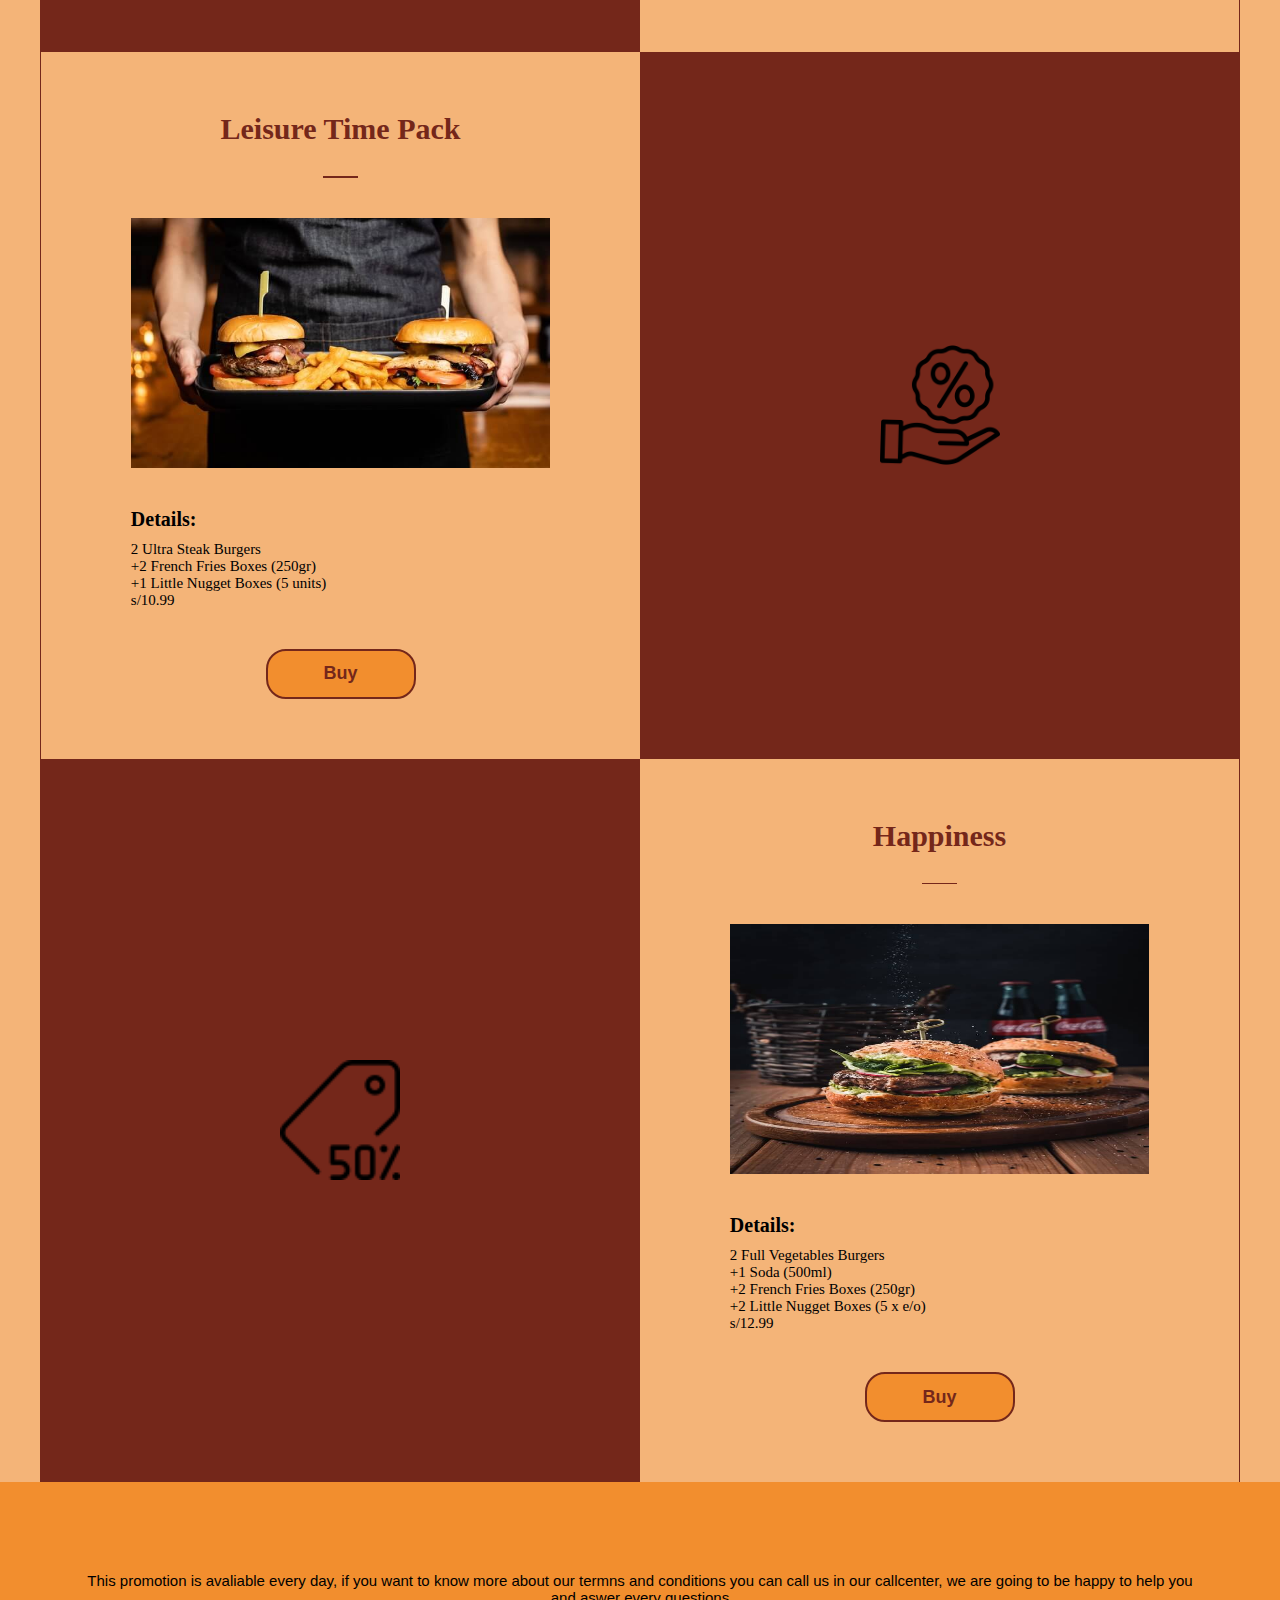
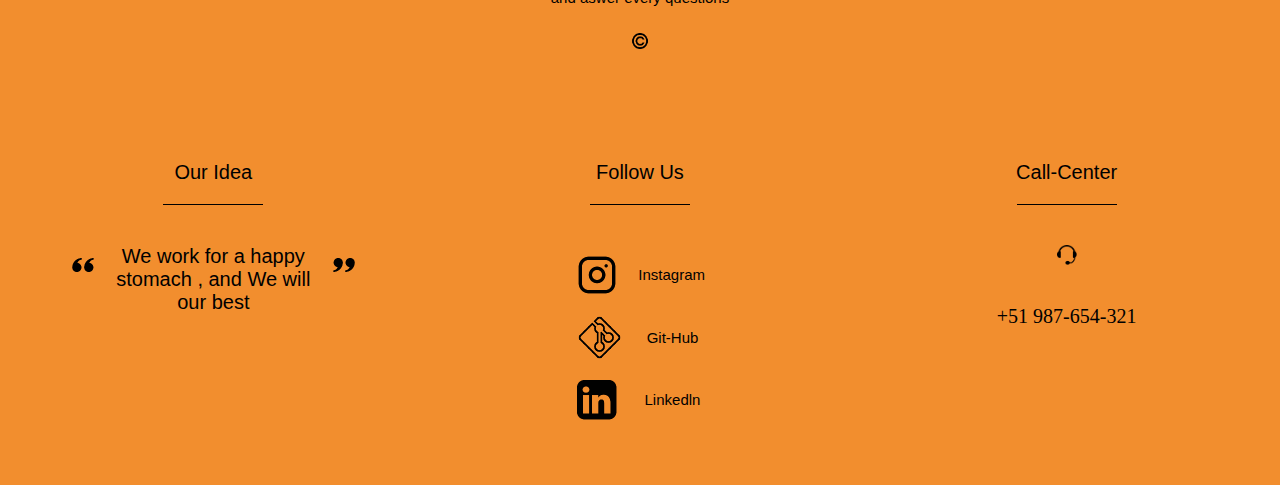
<file: PromotionsHTML/twoXone/index.html>
<!DOCTYPE html>
<html lang="en">
<head>
    <meta charset="UTF-8"/>
    <meta http-equiv="X-UA-Compatible" content="IE=edge"/>
    <meta name="viewport" content="width=device-width, initial-scale=1.0"/>
    <title>Steam Burger</title>
    <meta name="description" content="Your best option to eat your favorite burgers"/>
    <meta name="robots" content="idex.html, follow"/>
    <link rel="stylesheet" href="https://cdnjs.cloudflare.com/ajax/libs/animate.css/4.1.1/animate.min.css"/>
    <link rel="shortcut icon" href="../../ComunSources/icon.png"/>
    <link rel="stylesheet" href="twoXone.css"/>
    <link rel="stylesheet" href="twoXoneMiniTablet.css" media="(min-width:560px)"/>
    <link rel="stylesheet" href="twoXoneTablet.css" media="(min-width:768px)"/>
</head>
<body>
    <header>
        <nav>
            <div class="nav-left">
                <h1>Steam<br/>Burger</h1>
                <img src="../../ComunSources/burgerSticker.png" alt="SteamBurger's Logo" title="Steam Burger"/>
            </div>
            <div class="nav-right">
                <button class="rightButtonStyle" id="threeLinesB"></button>
            </div>
        </nav>
        <div class="header-desplegable" id="menuDesplegable">
            <div class="desplegable-promotions">
                <p class="hoverP" id="promotionsP">Promotions<span></span></p>
                <button id="promotionsB"></button>
                <div class="promotions-sections" id="promotionsMenu">
                    <div class="sections1">
                        <a href="#"><span></span><p>2x1</p></a>
                    </div>
                    <div class="sections2">
                        <a href="https://morcadev.github.io/SteamBurger/PromotionsHTML/monthly/index.html"><span></span><p>Monthly</p></a>
                    </div>
                    <div class="sections3">
                        <a href="https://morcadev.github.io/SteamBurger/PromotionsHTML/weekend/index.html"><span></span><p>Weekend</p></a>
                    </div>
                </div>
            </div>
            <div class="desplegable-products">
                <p  class="hoverP" id="productsP">Products<span></span></p>
                <button id="productsB"></button>
                <div class="products-sections" id="productsMenu">
                    <div class="sections1">
                        <a href="https://morcadev.github.io/SteamBurger#royals"><span></span><p>Royals</p></a>
                    </div>
                    <div class="sections2">
                        <a href="https://morcadev.github.io/SteamBurger#americans"><span></span><p>AmericanS.</p></a>
                    </div>
                    <div class="sections3">
                        <a href="https://morcadev.github.io/SteamBurger#lights"><span></span><p>Light</p></a>
                    </div>
                </div>
            </div>
            <div class="desplegable-stores">
                <p class="hoverP" id="storesP">Stores<span></span></p>
                <button id="storesB"></button>
                <div class="stores-sections" id="storesMenu">
                    <div class="sections1">
                        <a href="https://morcadev.github.io/SteamBurger/StoresHTML/index.html#S1"><span></span><p>Space</p></a>
                    </div>
                    <div class="sections2">
                        <a href="https://morcadev.github.io/SteamBurger/StoresHTML/index.html#S2"><span></span><p>Nameku</p></a>
                    </div>
                </div>
            </div>
            <div class="desplegable-home">
                <a href="https://morcadev.github.io/SteamBurger" class="a1"><p class="hoverP">Home<span></span></p></a>
                <a href="https://morcadev.github.io/SteamBurger" class="a2"><button></button></a>
            </div>
            <div class="desplegable-car">
                <span class="carIMG"></span>
                <p class="hoverP"><span>S/</span>#</p>
            </div>
        </div>
    </header>
    <main>
        <section class="promotionTO-1">
            <h2>MacBurgers Duo<span></span></h2>
            <img src="./Sources/MacBurgersDuo.jpg" alt="Two Mac Burgers" title="Delicious"/>
            <div>
                <h3>Details:</h3>
                <p>2 Mac Burgers</p>
                <p>+2 Sodas (500ml x e/o)</p>
                <p>+2 French Fries (250gr x e/o)</p>
                <p>+2 Nugget Boxes (5 x e/o)</p>
                <p class="prize"><span class="cash"></span><span class="symbol">s/</span>20</p>
            </div>
            <button>Buy</button>
        </section>
        <div class="middleTO-1">
            <img class="animate__animated animate__shakeX animate__infinite infinite" src="../../ComunSources/burgerSticker.png" alt="burger sticker" title="Steam Burger"/>
        </div>
        <section class="promotionTO-2">
            <h2>Speakers<span></span></h2>
            <img src="./Sources/Speakers.jpg" alt="Two Simple Burgers" title="Gorgeous"/>
            <div>
                <h3>Details:</h3>
                <p>2 Simple Burgers</p>
                <p>+1 Soda (1 lt)</p>
                <p>+1 French Fries Box (750gr)</p>
                <p>+1 Extra Nugget Box (15 units)</p>
                <p class="prize"><span class="cash"></span><span class="symbol">s/</span>24.99</p>
            </div>
            <button>Buy</button>
        </section>
        <div class="middleTO-2">
            <img class="animate__animated animate__headShake animate__infinite infinite" src="./Sources/discount.png" alt="a button says discount" title="Purchase It"/>
        </div>
        <section class="promotionTO-3">
            <h2>Leisure Time Pack<span></span></h2>
            <img src="./Sources/LeisureTimePack.jpg" alt="Two Ultra Steak burgers" titl="Amazing"/>
            <div>
                <h3>Details:</h3>
                <p>2 Ultra Steak Burgers</p>
                <p>+2 French Fries Boxes (250gr)</p>
                <p>+1 Little Nugget Boxes (5 units)</p>
                <p class="prize"><span class="cash"></span><span class="symbol">s/</span>10.99</p>
            </div>
            <button>Buy</button>
        </section>
        <div class="middleTO-3">
            <img  class="animate__animated animate__shakeX animate__infinite infinite" src="./Sources/offer.png" alt="a percent symbol" title="Prizes On Sale"/>
        </div>
        <section class="promotionTO-4">
            <h2>Happiness<span></span></h2>
            <img src="./Sources/Happiness.jpg" alt="Two Full Vegetables Burgers" title="Healthy"/>
            <div>
                <h3>Details:</h3>
                <p>2 Full Vegetables Burgers</p>
                <p>+1 Soda (500ml)</p>
                <p>+2 French Fries Boxes (250gr)</p>
                <p>+2 Little Nugget Boxes (5 x e/o)</p>
                <p class="prize"><span class="cash"></span><span class="symbol">s/</span>12.99</p>
            </div>
            <button>Buy</button>
        </section>
        <div class="middleTO-4">
            <img class="animate__animated animate__headShake animate__infinite infinite" src="../../ComunSources/2x1PromotionIcon.png" alt="a tag with 50% wrote there" title="50%"/>
        </div>
    </main>
    <footer>
        <div class="footer-rules">
            <p>This promotion is avaliable every day, if you want to know more about our termns and conditions you can call us in our callcenter, we are going to be happy to help you and aswer every questions<p>
            <span></span>
        </div>
        <div class="footer-slogan">
            <p>Our Idea</p>
            <span></span>
            <div class="slogan-text">
                <span class="quoteOne" alt="Quote marker to open a passage"></span>
                <p>We work for a happy stomach , and We will our best</p>
                <span class="quoteTwo" alt="Quote marker to close a passage"></span>
            </div>
        </div>
        <div class="footer-media">
            <p>Follow Us</p>
            <span></span>
            <div class="media-insta">
                <a href="https://www.instagram.com/morcadev/"><span alt="Instagran icon"></span></a>
                <a href="https://www.instagram.com/morcadev/"><p>Instagram</p></a>
            </div>
            <div class="media-git">
                <a href="https://github.com/MorcaDev"><span alt="Git-hub icon"></span></a>
                <a href="https://github.com/MorcaDev"><p>Git-Hub</p></a>
            </div>
            <div class="media-link">
                <a href="#"><span alt="Linkedln icon"></span></a>
                <a href="#"><p>Linkedln</p></a>
            </div>
        </div>
        <div class="footer-callcenter">
            <p>Call-Center</p>
            <span></span>
            <div class="callcenter-number">
                <p><span alt="headphones sticker"></span>+51 987-654-321</p>
            </div>
        </div>
    </footer>
    <script src="twoXone.js"></script>
</body>
</file>
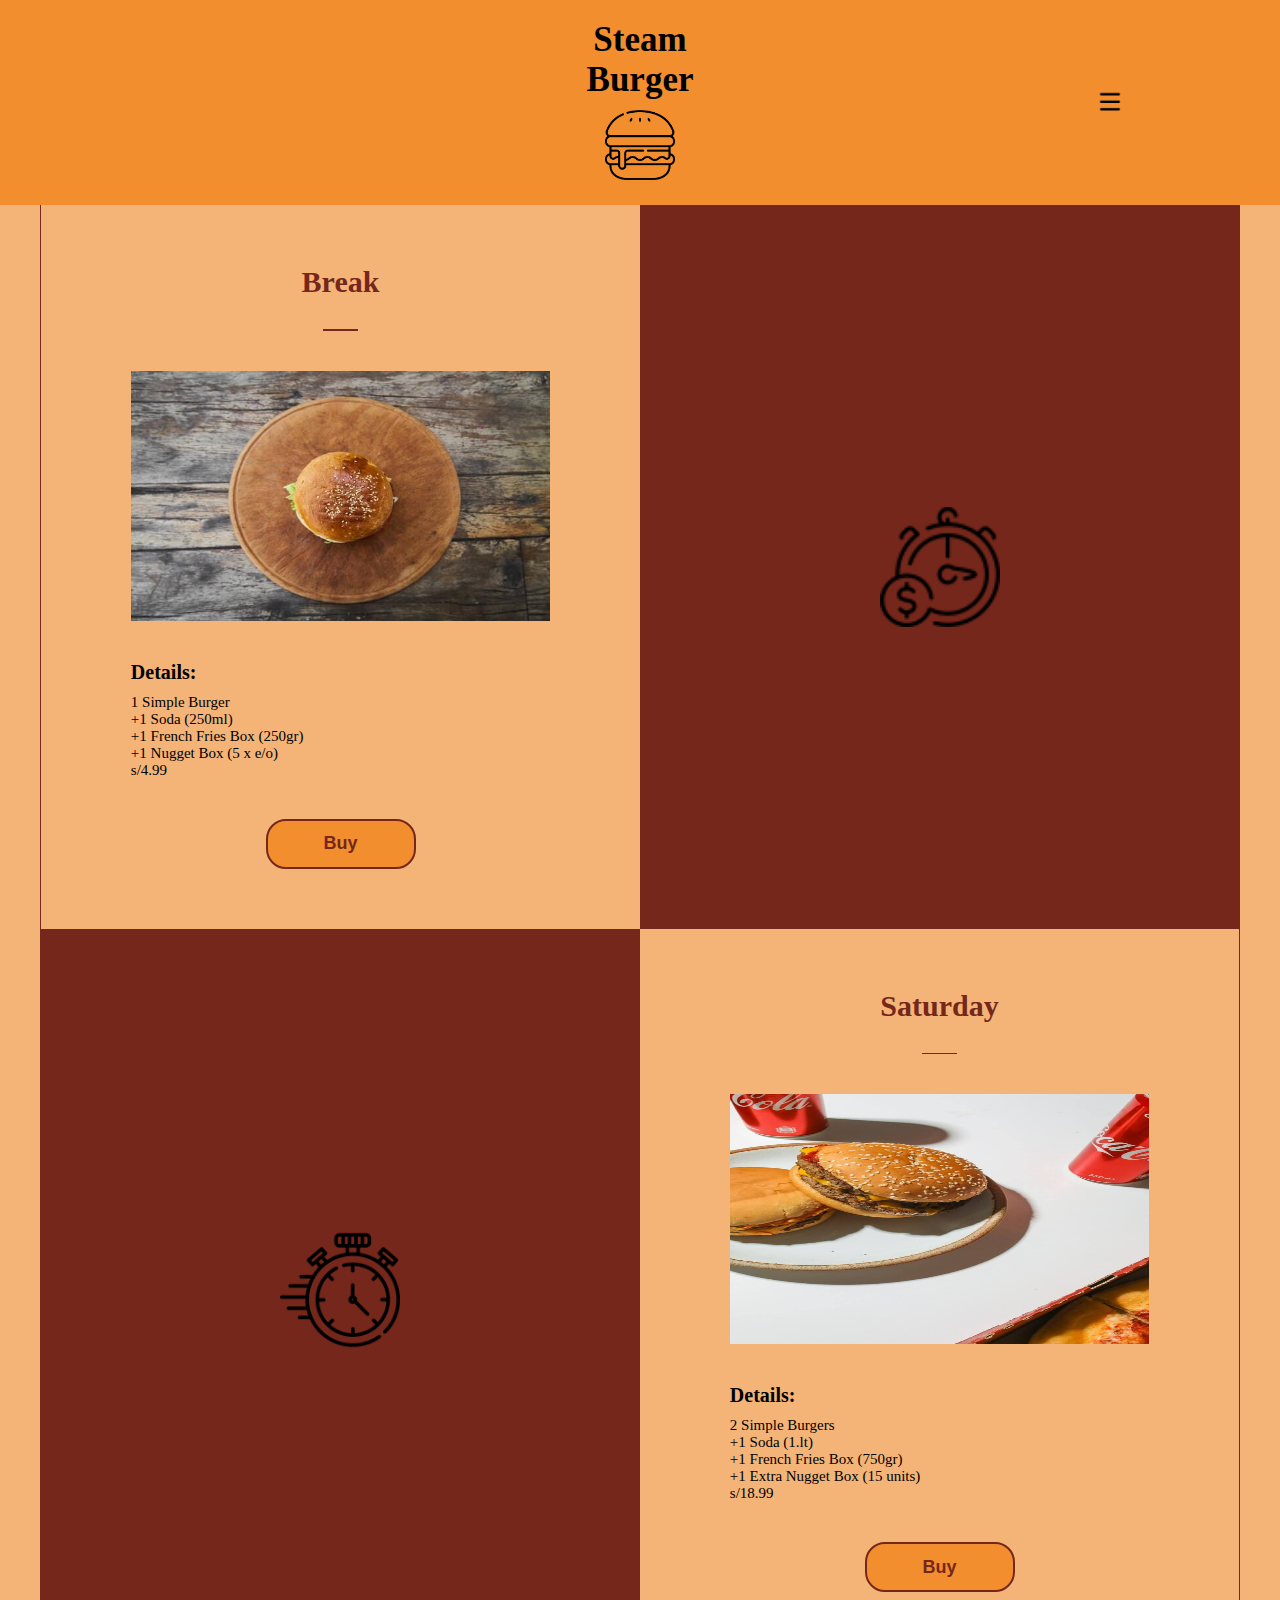
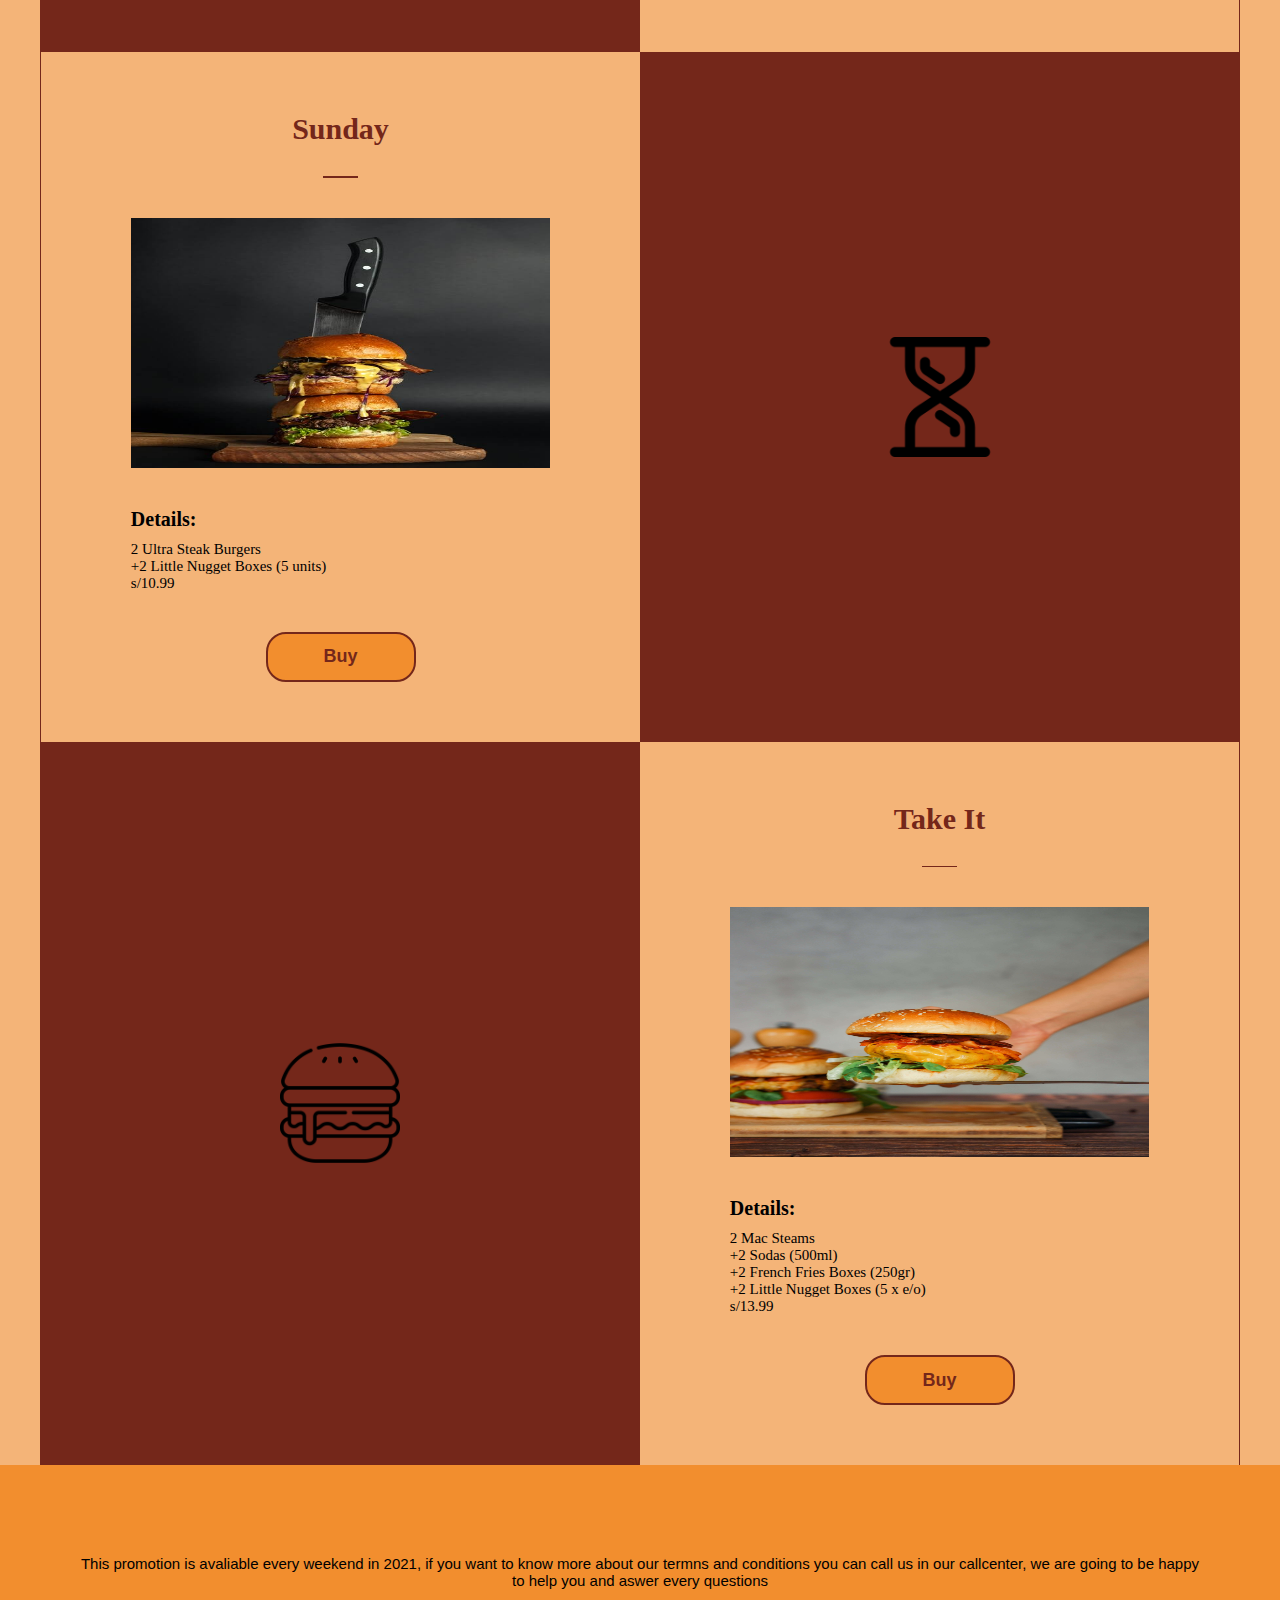
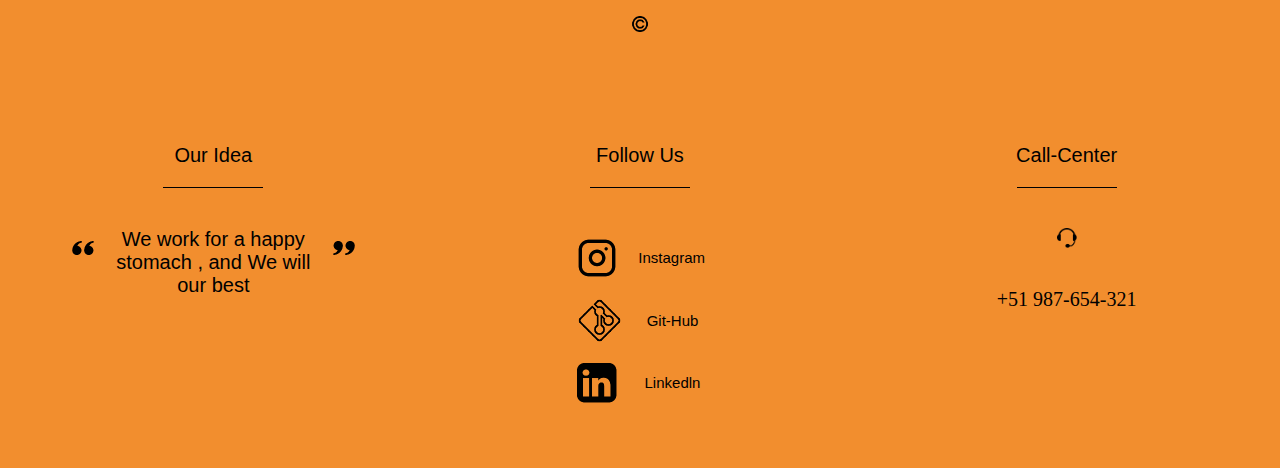
<file: PromotionsHTML/weekend/index.html>
<!DOCTYPE html>
<html lang="en">
<head>
    <meta charset="UTF-8"/>
    <meta http-equiv="X-UA-Compatible" content="IE=edge"/>
    <meta name="viewport" content="width=device-width, initial-scale=1.0"/>
    <title>Steam Burger</title>
    <meta name="description" content="Your best option to eat your favorite burgers"/>
    <meta name="robots" content="idex.html, follow"/>
    <link rel="stylesheet" href="https://cdnjs.cloudflare.com/ajax/libs/animate.css/4.1.1/animate.min.css"/>
    <link rel="shortcut icon" href="../../ComunSources/icon.png"/>
    <link rel="stylesheet" href="weekend.css"/>
    <link rel="stylesheet" href="weekendMiniTablet.css" media="(min-width:560px)"/>
    <link rel="stylesheet" href="weekendTablet.css" media="(min-width:768px)"/>
</head>
<body>
    <header>
        <nav>
            <div class="nav-left">
                <h1>Steam<br/>Burger</h1>
                <img src="../../ComunSources/burgerSticker.png" alt="SteamBurger's Logo" title="Steam Burger"/>
            </div>
            <div class="nav-right">
                <button class="rightButtonStyle" id="threeLinesB"></button>
            </div>
        </nav>
        <div class="header-desplegable" id="menuDesplegable">
            <div class="desplegable-promotions">
                <p class="hoverP" id="promotionsP">Promotions<span></span></p>
                <button id="promotionsB"></button>
                <div class="promotions-sections" id="promotionsMenu">
                    <div class="sections1">
                        <a href="https://morcadev.github.io/SteamBurger/PromotionsHTML/twoXone/index.html"><span></span><p>2x1</p></a>
                    </div>
                    <div class="sections2">
                        <a href="https://morcadev.github.io/SteamBurger/PromotionsHTML/monthly/index.html"><span></span><p>Monthly</p></a>
                    </div>
                    <div class="sections3">
                        <a href="#"><span></span><p>Weekend</p></a>
                    </div>
                </div>
            </div>
            <div class="desplegable-products">
                <p  class="hoverP" id="productsP">Products<span></span></p>
                <button id="productsB"></button>
                <div class="products-sections" id="productsMenu">
                    <div class="sections1">
                        <a href="https://morcadev.github.io/SteamBurger#royals"><span></span><p>Royals</p></a>
                    </div>
                    <div class="sections2">
                        <a href="https://morcadev.github.io/SteamBurger#americans"><span></span><p>AmericanS.</p></a>
                    </div>
                    <div class="sections3">
                        <a href="https://morcadev.github.io/SteamBurger#lights"><span></span><p>Light</p></a>
                    </div>
                </div>
            </div>
            <div class="desplegable-stores">
                <p class="hoverP" id="storesP">Stores<span></span></p>
                <button id="storesB"></button>
                <div class="stores-sections" id="storesMenu">
                    <div class="sections1">
                        <a href="https://morcadev.github.io/SteamBurger/StoresHTML/index.html#S1"><span></span><p>Earth</p></a>
                    </div>
                    <div class="sections2">
                        <a href="https://morcadev.github.io/SteamBurger/StoresHTML/index.html#S2"><span></span><p>Jupiter</p></a>
                    </div>
                </div>
            </div>
            <div class="desplegable-home">
                <a href="https://morcadev.github.io/SteamBurger" class="a1"><p class="hoverP">Home<span></span></p></a>
                <a href="https://morcadev.github.io/SteamBurger" class="a2"><button></button></a>
            </div>
            <div class="desplegable-car">
                <span class="carIMG"></span>
                <p class="hoverP"><span>S/</span>#</p>
            </div>
        </div>
    </header>
    <main>
        <section class="promotionWD-1">
            <h2>Break<span></span></h2>
            <img src="./Sources/Break.jpg" alt="One Simple Burger" title="Gorgeous"/>
            <div>
                <h3>Details:</h3>
                <p>1 Simple Burger</p>
                <p>+1 Soda (250ml)</p>
                <p>+1 French Fries Box (250gr)</p>
                <p>+1 Nugget Box (5 x e/o)</p>
                <p class="prize"><span class="cash"></span><span class="symbol">s/</span>4.99</p>
            </div>
            <button>Buy</button>
        </section>
        <div class="middleWD-1">
            <img class="animate__animated animate__shakeX animate__infinite infinite" src="../../ComunSources/weekendPromotionIcon.png" alt="a timer" title="Not Much Time"/>
        </div>
        <section class="promotionWD-2">
            <h2>Saturday<span></span></h2>
            <img src="./Sources/Saturday.jpg" alt="Two Simple Burgers" title="Crazy"/>
            <div>
                <h3>Details:</h3>
                <p>2 Simple Burgers</p>
                <p>+1 Soda (1.lt)</p>
                <p>+1 French Fries Box (750gr)</p>
                <p>+1 Extra Nugget Box (15 units)</p>
                <p class="prize"><span class="cash"></span><span class="symbol">s/</span>18.99</p>
            </div>
            <button>Buy</button>
        </section>
        <div class="middleWD-2">
            <img class="animate__animated animate__headShake animate__infinite infinite" src="./Sources/stopwatch.png" alt="a timer" title="Right Now"/>
        </div>
        <section class="promotionWD-3">
            <h2>Sunday<span></span></h2>
            <img src="./Sources/Sunday.jpg" alt="Two Ultra Steak Burgers" title="Delicious"/>
            <div>
                <h3>Details:</h3>
                <p>2 Ultra Steak Burgers</p>
                <p>+2 Little Nugget Boxes (5 units)</p>
                <p class="prize"><span class="cash"></span><span class="symbol">s/</span>10.99</p>
            </div>
            <button>Buy</button>
        </section>
        <div class="middleWD-3">
            <img class="animate__animated animate__shakeX animate__infinite infinite" src="./Sources/hourglass.png" alt="an old timer" title="The Times Is Increasing"/>
        </div>
        <section class="promotionWD-4">
            <h2>Take It<span></span></h2>
            <img src="./Sources/TakeIt.jpg" alt="Two Mac Steams Burgers" title="Amazing"/>
            <div>
                <h3>Details:</h3>
                <p>2 Mac Steams</p>
                <p>+2 Sodas (500ml)</p>
                <p>+2 French Fries Boxes (250gr)</p>
                <p>+2 Little Nugget Boxes (5 x e/o)</p>
                <p class="prize"><span class="cash"></span><span class="symbol">s/</span>13.99</p>
            </div>
            <button>Buy</button>
        </section>
        <div class="middleWD-4">
            <img class="animate__animated animate__headShake animate__infinite infinite" src="../../ComunSources/burgerSticker.png" alt="burger sticker" title="Steam Burger"/>
        </div>
    </main>
    <footer>
        <div class="footer-rules">
            <p>This promotion is avaliable every weekend in 2021, if you want to know more about our termns and conditions you can call us in our callcenter, we are going to be happy to help you and aswer every questions<p>
            <span></span>
        </div>
        <div class="footer-slogan">
            <p>Our Idea</p>
            <span></span>
            <div class="slogan-text">
                <span class="quoteOne" alt="Quote marker to open a passage"></span>
                <p>We work for a happy stomach , and We will our best</p>
                <span class="quoteTwo" alt="Quote marker to close a passage"></span>
            </div>
        </div>
        <div class="footer-media">
            <p>Follow Us</p>
            <span></span>
            <div class="media-insta">
                <a href="https://www.instagram.com/morcadev/"><span alt="Instagran icon"></span></a>
                <a href="https://www.instagram.com/morcadev/"><p>Instagram</p></a>
            </div>
            <div class="media-git">
                <a href="https://github.com/MorcaDev"><span alt="Git-hub icon"></span></a>
                <a href="https://github.com/MorcaDev"><p>Git-Hub</p></a>
            </div>
            <div class="media-link">
                <a href="#"><span alt="Linkedln icon"></span></a>
                <a href="#"><p>Linkedln</p></a>
            </div>
        </div>
        <div class="footer-callcenter">
            <p>Call-Center</p>
            <span></span>
            <div class="callcenter-number">
                <p><span alt="headphones sticker"></span>+51 987-654-321</p>
            </div>
        </div>
    </footer>
    <script src="weekend.js"></script>
</body>
</file>
<file: style.css>
*{
    box-sizing: border-box;
    margin: 0;
    padding: 0;
}
html{
    font-size: 62.5%;
}
:root{
    --Color-red:#74271a;
    --Color-orange:#F28E2E;
    --Color-yellow: #F4B478;
    --Color-dark: #000;

    --FontS-Esmall: 1.5rem;
    --FontS-Small: 2rem;
    --FontS-Medium: 3rem;
    --FontS-Large: 3.5rem;
    --FontS-ExtraLarge: 5rem;

    --FontF-Titles: 'PT Serif', serif;
    --FontF-Texts : 'Roboto', sans-serif;

}

@import url('https://fonts.googleapis.com/css2?family=PT+Serif:wght@700&display=swap');
@import url('https://fonts.googleapis.com/css2?family=Roboto:wght@900&display=swap');

/*------------------------------------------------------------*/
body{
    width: 100vw;
    min-width: 320px;
    height: auto;
    background-color: var(--Color-yellow);
}
/*------------------------------------------------------------*/
header{
    width: 100%;
}
    /*--------------------------------------*/
header nav{
    position: relative;
    width: 100%;
    padding-top: 10px;
    padding-bottom: 15px;
    display: flex;
    flex-flow: row wrap;
    background: var(--Color-orange);
}
.nav-left{
    width: 75%;
    display: flex;
    flex-flow: column nowrap;
    justify-content: center;
    align-items: center;
}
.nav-left h1{
    margin-bottom: 10px;
    text-align: center;
    font-size: var(--FontS-Large);
    color: var(--Color-dark);
}
.nav-left img{
    width: 70px;
    height: 70px;
}
.nav-right{
    width: 25%;
    display: flex;
    flex-flow: column nowrap;
    justify-content: center;
    align-items: center;
}
.rightButtonStyle{
    width: 40px;
    height: 40px;
    border: 0px;
    background: url("./ComunSources/menuButton.png") no-repeat center;
    background-size: 100% 100%;
    transition-duration: 250ms;
}
    /*--------------------------------------*/
.header-desplegable{
    width: 100%;
    display: none;
    flex-flow: row wrap;
    padding-top:10px;
    background-color: var(--Color-orange);
}
.desplegable-promotions,.desplegable-products,.desplegable-stores,.desplegable-home{
    width: 100%;
    display: flex;
    flex-flow: row wrap;
    padding-bottom: 20px;
}
.desplegable-promotions .hoverP,.desplegable-products .hoverP,.desplegable-stores .hoverP{
    width: 75%;
    margin: 0 auto;
    text-align: center;
    font-size: var(--FontS-Esmall);
}
.desplegable-promotions .hoverP:hover,.desplegable-products .hoverP:hover,.desplegable-stores .hoverP:hover,.desplegable-home .hoverP:hover,.desplegable-car .hoverP:hover{
    color: var(--Color-red);
    font-weight: bold;
}
.promotions-sections .sections1 a:hover,.promotions-sections .sections2 a:hover, .promotions-sections .sections3 a:hover,.products-sections .sections1 a:hover,.products-sections .sections2 a:hover, .products-sections .sections3 a:hover,.stores-sections .sections1 a:hover,.stores-sections .sections2 a:hover{
    color: var(--Color-yellow);
}
.desplegable-home .a1{
    width: 75%;
    margin: 0 auto;
    color: black;
    text-decoration: none;
}
.desplegable-home .hoverP{
    width: 100%;
    text-align: center ;
    font-size: var(--FontS-Esmall);
    text-decoration: none;
}
.desplegable-promotions p span,.desplegable-products p span,.desplegable-stores p span,.desplegable-home p span, .desplegable-home p span{
    display: block;
    width: 100%;
    height: 1px;
    background-color: var(--Color-red);
}
.desplegable-promotions button,.desplegable-products button,.desplegable-products button, .desplegable-stores button{
    width: 20px;
    height: 20px;
    margin: 0 auto;
    background: url("./ComunSources/desplegableButton.png") no-repeat center;
    background-size: 100% 100%;
    border: 0px;
}
.desplegable-home .a2{
    text-decoration: none;
    margin: 0px auto;
    padding: 0px;
}
.desplegable-home a button{
    width: 22px;
    height: 22px;
    background: url("./ComunSources/homeButton.png") no-repeat center;
    background-size: 100% 100%;
    border: 1px solid black;
}
.promotions-sections,.products-sections,.stores-sections{
    width: 90%;
    margin-right:10%;
    display: none;
    flex-flow: row wrap;
    padding-top: 5px;
}
    /*--------------------------------------*/
.promotions-sections .sections1,.promotions-sections .sections2, .promotions-sections .sections3{
    width: 30%;
    margin: 0 auto;
}
.promotions-sections .sections1 a, .promotions-sections .sections2 a, .promotions-sections .sections3 a{
    width: 100%;
    height: auto;
    text-decoration: none;
    color: black;
}
.promotions-sections .sections1 p, .promotions-sections .sections2 p, .promotions-sections .sections3 p{
    display: block;
    text-align: center;
    font-size: 1.3rem;
    line-height: 13px;
}
.promotions-sections .sections1 span{
    display: block;
    margin: 0 auto;
    width: 20px;
    height: 20px;
    margin-bottom: 5px;
    background: url("./ComunSources/2x1PromotionIcon.png") no-repeat center;
    background-size: 100% 100%;
}
.promotions-sections .sections2 span{
    display: block;
    margin: 0 auto;
    width: 20px;
    height: 20px;
    margin-bottom: 5px;
    background: url("./ComunSources/monthPromotionIcon.png") no-repeat center;
    background-size: 100% 100%;
}
.promotions-sections .sections3 span{
    display: block;
    margin: 0 auto;
    width: 20px;
    height: 20px;
    margin-bottom: 5px;
    background: url("./ComunSources/weekendPromotionIcon.png") no-repeat center;
    background-size: 100% 100%;
}
    /*--------------------------------------*/
.products-sections .sections1,.products-sections .sections2, .products-sections .sections3{
    width: 30%;
    margin: 0 auto;
}
.products-sections .sections1 a, .products-sections .sections2 a, .products-sections .sections3 a{
    width: 100%;
    height: auto;
    text-decoration: none;
    color: black;
}
.products-sections .sections1 p, .products-sections .sections2 p, .products-sections .sections3 p{
    display: block;
    text-align: center;
    font-size: 1.3rem;
    line-height: 13px;
}
.products-sections .sections1 span{
    display: block;
    margin: 0 auto;
    width: 20px;
    height: 20px;
    margin-bottom: 5px;
    background: url("./ComunSources/cheese.png") no-repeat center;
    background-size: 100% 100%;
}
.products-sections .sections2 span{
    display: block;
    margin: 0 auto;
    width: 20px;
    height: 20px;
    margin-bottom: 5px;
    background: url("./ComunSources/meat.png") no-repeat center;
    background-size: 100% 100%;
}
.products-sections .sections3 span{
    display: block;
    margin: 0 auto;
    width: 20px;
    height: 20px;
    margin-bottom: 5px;
    background: url("./ComunSources/lettuce.png") no-repeat center;
    background-size: 100% 100%;
}
    /*--------------------------------------*/
.stores-sections .sections1,.stores-sections .sections2{
    width: 45%;
    margin: 0 auto;
}
.stores-sections .sections1 a, .stores-sections .sections2 a, .stores-sections .sections3 a{
    width: 100%;
    height: auto;
    text-decoration: none;
    color: black;
}
.stores-sections .sections1 p, .stores-sections .sections2 p{
    display: block;
    text-align: center;
    font-size: 1.3rem;
    line-height: 13px;
}
.stores-sections .sections1 span,.stores-sections .sections2 span{
    display: block;
    margin: 0 auto;
    width: 20px;
    height: 20px;
    margin-bottom: 5px;
    background: url("./ComunSources/gps.png") no-repeat center;
    background-size: 100% 100%;
}
    /*--------------------------------------*/
.desplegable-car{
    margin: 0px auto;
    display: flex;
    flex-flow: row wrap;
    padding-top:5px;
    padding-bottom: 20px;
}
.desplegable-car .carIMG{
    display: block;
    width: 45px;
    height: 45px;
    margin-right: 10px;
    background:url("./ComunSources/car.png") no-repeat center;
    background-size:100% 100%;
}
.desplegable-car p{
    font-size: var(--FontS-Large);
}
.desplegable-car p span{
    font-size: var(--FontS-Esmall);
    vertical-align: super;
}
/*-----------------------------------------------------------*/
footer{
    width: 100%;
    padding-top: 80px;
    display: flex;
    flex-flow: column nowrap;
    font-family: var(--FontF-Texts);
    background-color: var(--Color-orange);
    color: var(--Color-dark);
}
.footer-slogan p,.footer-media p,.footer-callcenter p{
    margin-bottom: 20px;
    text-align: center;
    font-size: var(--FontS-Small);
}
.footer-slogan span,.footer-media span, .footer-callcenter span{
    display: block;
    width: 100px;
    height: 0.6px;
    margin: 0px auto;
    margin-bottom: 40px;
    background-color: var(--Color-dark); 
}
    /*--------------------------------------*/
.footer-slogan{
    width: 100%;
    max-width: 425px;
    margin: 0 auto;
    margin-bottom: 55px;
}
    .slogan-text{
        width: 80%;
        margin: 0px auto;
        display: flex;
        flex-flow: row nowrap;
    }
    .slogan-text .quoteOne{
        width: 40px;
        height: 40px;
        background: url("./ComunSources/quotesLeft.png") no-repeat center;
        background-size: 100% 100%;
    }
    .slogan-text p{
        width: 70%;
        text-align: center;
        font-size: var(--FontS-Small);
    }
    .slogan-text .quoteTwo{
        width: 40px;
        height: 40px;
        background: url("./ComunSources/quotesRight.png") no-repeat center;
        background-size: 100% 100%;
    }
.footer-media{
    width: 150px;
    margin: 0 auto;
    margin-bottom: 55px;
    display: flex;
    flex-flow: column nowrap;
    justify-content: center;
    align-items: center;
}
    .media-insta,.media-git,.media-link{
        width: 130px;
        display: flex;
        flex-flow: row nowrap;
        align-items: center;
        justify-content: center;
    }
    .media-insta a,.media-git a, .media-link a{
        width: 90px;
        text-decoration: none;
    }
    .media-insta a p,.media-git a p, .media-link a p{
        margin: 0px auto;
        font-size: var(--FontS-Esmall);
        color: var(--Color-dark);
    }
    .media-insta span{
        margin: 10px 2px;
        width: 40px;
        height: 40px;
        background: url("./ComunSources/instagramIcon.png") no-repeat center;
        background-size: 100% 100%;
    }
    .media-git span{
        margin: 10px 2px;
        width: 45px;
        height: 45px;
        background: url("./ComunSources/gitIcon.png") no-repeat center;
        background-size: 100% 100%;
    }
    .media-link span{
        margin: 10px 2px;
        width: 40px;
        height: 40px;
        background: url("./ComunSources/linkedlinIcon.png") no-repeat center;
        background-size: 100% 100%;
    }
.footer-callcenter{
    width: 150px;
    margin: 0 auto;
    margin-bottom: 55px;
}
    .callcenter-number{
        width: 100%;
        height: auto;
        display: flex;
        flex-flow: column nowrap;
        justify-content: center;
        align-items: center;
    }    
    .callcenter-number p{
        margin: 0 auto;
        text-align: center;
        font-size: var(--FontS-Small);
        font-family: var(--FontF-Titles);
    }
    .callcenter-number p span{
        display: block;
        width: 20px;
        height: 20px;
        background: url("./ComunSources/headphonesIcon.png") no-repeat center;
        background-size: 100% 100%;
    }
/*-----------------------------------------------------------*/
main{
    width: 100%;
    padding-bottom:150px;
    color: var(--Color-red);
    -webkit-text-stroke-width: 0.5px;
    -webkit-text-stroke-color: black;
}
    /*---------------EveryContainer--------------------*/
.main-american, .main-royals, .main-light{
    width: 100%;
    max-width: 845px;
    margin: 0 auto;
}
.main-american{
    margin-top:150px;
}
.main-american h3, .main-royals h3, .main-light h3{
    margin-bottom: 50px;
    text-align: center;
    font-size: var(--FontS-Large);
    font-family: var(--FontF-Titles);
}
.main-american span, .main-royals span, .main-light span{
    display: block;
    width: 50px;
    height: 2px;
    margin: 0 auto;
    margin-bottom: 80px;
    background-color: var(--Color-red);
}
.american-container,.royals-container,.light-container{
    width: 100%;
    margin-bottom: 110px;
    display: flex;
    flex-flow: column wrap;
}
.light-container{
    margin-bottom: 0px;
}
    /*---------------------------------*/
.american__one,.american__two,.american__three,.american__four,.royals__one,.royals__two,.royals__three,.royals__four,.light__one,.light__two,.light__three,.light__four{
    width: 90%;
    height: 245px;
    margin: 0px auto;
    margin-bottom: 40px;
    display: flex;
    flex-flow: column nowrap;
    justify-content: center;
}
.american__one img, .american__two img,.american__three img,.american__four img,.royals__one img, .royals__two img,.royals__three img,.royals__four img,.light__one img, .light__two img,.light__three img,.light__four img{
    width: 100%;
    height: 210px;
    margin-bottom: 15px;
    box-shadow: 0px 4px 15px var(--Color-dark);
    transition-duration: 1000ms;
}
.american__one img:hover, .american__two img:hover,.american__three img:hover,.american__four img:hover,.royals__one img:hover, .royals__two img:hover,.royals__three img:hover,.royals__four img:hover,.light__one img:hover, .light__two img:hover,.light__three img:hover,.light__four img:hover{
    border-radius: 20px;
    border: solid 10px var(--Color-orange);
    box-shadow: 0px 2px 5px var(--Color-red);
    opacity: 0.9;
}
.american__one p, .american__two p,.american__three p,.american__four p,.royals__one p, .royals__two p,.royals__three p,.royals__four p,.light__one p, .light__two p,.light__three p,.light__four p{
    text-align: center;
    font-size: var(--FontS-Small);
    font-family: var(--FontF-Texts);
    font-weight: 400;
}
/*-------------------------------------------------------------*/
aside{
    width: 100%;
    max-width: 1800px;
    margin: 0 auto;
    height: 600px;
    display: flex;
    flex-flow: row wrap;
}
    /*------------*/
.aside-comodin1st{
    width: 100%;
    height: 300px;
    display: flex;
    flex-flow: row wrap;
    background: url("./Sources/asidePictures/img3.jpg")no-repeat center;
    background-size: 100% 100%;
    transition-duration: 1500ms;
}
.comodin__pseudoButtons{
    width: 100%;
    height: 100%;
    display: flex;
    align-items: flex-end;
    justify-content: center;
    padding-bottom: 20px;
}
.comodin__pseudoButtons button{
    width: 22px;
    height: 22px;
    margin: 0px 7px;
    border: 1px white solid;
    border-radius: 50%;
    background-color: black;
    box-shadow: 0px 1px 2px white;
}
.button_A,.button_B,.button_C{
    opacity: 0.5;
}
    /*------------*/
.aside-comodin2nd{
    width: 100%;
    height: 300px;
    display: flex;
    flex-flow: column nowrap;
    align-items: center;
    justify-content: center;
    background-color: var(--Color-red);
    color: var(--Color-yellow);
}
.aside-comodin2nd h2{
    margin-bottom : 20px;
    font-family: var(--FontF-Titles);
    font-size: var(--FontS-Medium);
}
.aside-comodin2nd img{
    width: 80px;
    height: 80px;
}

/*CLASSES FROM JS*/
.show{
    display:flex;
}
.closeB{
    background: url("./ComunSources/menuCloseButton.png") no-repeat center;
    background-size: 80% 80%;
}
.imageOne{
    background: url("./Sources/asidePictures/img1.jpg")no-repeat center; 
    background-size: 100% 100%;
}
.imageTwo{
    background: url("./Sources/asidePictures/img2.jpg")no-repeat center;
    background-size: 100% 100%;
}
.imageThree{
    background: url("./Sources/asidePictures/img3.jpg")no-repeat center;
    background-size: 100% 100%;
}
.opacityShow{
    opacity: 0.9;
}
</file>
<file: miniTablet.css>
.nav-left{
    width: 100%;
}
.nav-right{
    position: absolute;
    right: 5px;
    top: 70px;
}
/*--------------------------------------------*/
.header-desplegable{
    align-items: center;
    position: relative;
}
.desplegable-promotions,.desplegable-products,.desplegable-stores,.desplegable-home,.desplegable-car{
    width: 20%;
    display: flex;
    flex-flow: row wrap;
    padding-bottom: 10px;
    padding-top: 0px;
}
.desplegable-car{
    padding-bottom: 10px;
    justify-content: center;
}
.desplegable-promotions .hoverP,.desplegable-products .hoverP,.desplegable-stores .hoverP{
    width: 100%;
    font-size: var(--FontS-Small);
}
.desplegable-home .a1{
    width: 100%;
}
.desplegable-home .hoverP{
    font-size: var(--FontS-Small);
}
.desplegable-promotions p span,.desplegable-products p span,.desplegable-stores p span,.desplegable-home p span, .desplegable-home p span{
    width: 80%;
    margin: 0 auto;
}
.desplegable-promotions button,.desplegable-products button,.desplegable-products button, .desplegable-stores button,.desplegable-home a button{
    display: none;
}
/*-------*/
.promotions-sections{
    width: 20%;
    margin: 0px;
    padding: 10px 0px;
    position: absolute;
    left: 0px;
    bottom: -179px;
    display: none;
    flex-flow: column wrap;
    background: linear-gradient(to bottom, var(--Color-orange),var(--Color-red));
    border-right: solid 1px var(--Color-dark);
    border-bottom: solid 1px var(--Color-dark);
}
.products-sections{
    width: 20%;
    margin: 0px;
    padding: 10px 0px;
    position: absolute;
    left: 20%;
    bottom: -179px;
    display: none;
    flex-flow: column wrap;
    background: linear-gradient(to bottom, var(--Color-orange),var(--Color-red));
    border-right: solid 1px var(--Color-dark);
    border-bottom: solid 1px var(--Color-dark);
}
.stores-sections{
    width: 20%;
    margin: 0px;
    padding: 10px 0px;
    position: absolute;
    left: 40%;
    bottom: -179px;
    display: none;
    flex-flow: column wrap;
    background: linear-gradient(to bottom, var(--Color-orange),var(--Color-red));
    border-right: solid 1px var(--Color-dark);
    border-bottom: solid 1px var(--Color-dark);
}
/*---------------------------------------------*/
.promotions-sections .sections1,.promotions-sections .sections2, .promotions-sections .sections3{
    width: 100%;
    display: flex;
    flex-flow: column nowrap;
    justify-content: center;
    align-items: center;
    margin-bottom: 10px;
}
.promotions-sections .sections1 p, .promotions-sections .sections2 p, .promotions-sections .sections3 p{
    font-size: var(--FontS-Esmall);
    line-height: 13px;
}
.promotions-sections .sections1 span{
    width: 25px;
    height: 25px;
}
.promotions-sections .sections2 span{
    width: 25px;
    height: 25px;
}
.promotions-sections .sections3 span{
    width: 25px;
    height: 25px;
}
/*---------------------------------------------*/
.products-sections .sections1,.products-sections .sections2, .products-sections .sections3{
    width: 100%;
    display: flex;
    flex-flow: column nowrap;
    justify-content: center;
    align-items: center;
    margin-bottom: 10px;
}
.products-sections .sections1 p, .products-sections .sections2 p, .products-sections .sections3 p{
    font-size: var(--FontS-Esmall);
    line-height: 13px;
}
.products-sections .sections1 span{
    width: 25px;
    height: 25px;
}
.products-sections .sections2 span{
    width: 25px;
    height: 25px;
}
.products-sections .sections3 span{
    width: 25px;
    height: 25px;
}
/*---------------------------------------------*/
.stores-sections .sections1,.stores-sections .sections2{
    width: 100%;
    display: flex;
    flex-flow: column nowrap;
    justify-content: center;
    align-items: center;
    margin-bottom: 26px;
}
.stores-sections .sections1 p, .stores-sections .sections2 p{
    font-size: var(--FontS-Esmall);
    line-height: 13px;
}
.stores-sections .sections1 span,.stores-sections .sections2 span{
    width: 30px;
    height: 30px;
    margin-bottom: 10px;
}
    /*---------------------------------*/
aside{
    height: 800px;
}
.aside-comodin1st,.aside-comodin2nd{
    height: 400px;
}
    /*-----------------------------------*/
.main-american h3, .main-royals h3, .main-light h3{
    margin-bottom: 80px;
    font-size: var(--FontS-Large);
}
.main-american span, .main-royals span, .main-light span{
    width: 85%;
    margin-bottom: 120px;
    height: 1px;
}
.american-container,.royals-container,.light-container{
    flex-flow: row wrap;
}
    /*---------------------------------*/
.american__one,.american__two,.american__three,.american__four,.royals__one,.royals__two,.royals__three,.royals__four,.light__one,.light__two,.light__three,.light__four{
    width: 40%;
    height: 285px;
    margin: 0px 5%;
    margin-bottom: 40px;
}
.american__one img, .american__two img,.american__three img,.american__four img,.royals__one img, .royals__two img,.royals__three img,.royals__four img,.light__one img, .light__two img,.light__three img,.light__four img{
    height: 250px;
    margin-bottom: 10px;
}
.american__one p, .american__two p,.american__three p,.american__four p,.royals__one p, .royals__two p,.royals__three p,.royals__four p,.light__one p, .light__two p,.light__three p,.light__four p{
    font-size: 2.5rem
} 
.show{
    display:flex;
}
</file>
<file: tablet.css>
header nav{
    padding-top: 20px;
    padding-bottom: 25px;
}
.nav-right{
    right: 10px;
    top: 83px;
}
    /*---------------------------------*/
aside{
    height: 400px;
}
.aside-comodin1st{
    width: 50%;
}
.aside-comodin2nd{
    width: 50%;
}
.comodin__pseudoButtons{
    padding-bottom: 25px;
}
.comodin__pseudoButtons button{
    width: 25px;
    height: 25px;
    margin: 0px 12px;
}
    /*-----------------------------------*/
main{
    padding-bottom:200px;
}
    /*-----------------------------------*/
.main-american h3, .main-royals h3, .main-light h3{
    margin-bottom: 120px;
}
.main-american span, .main-royals span, .main-light span{
    margin-bottom: 120px;
    width: 95%;
}
    /*---------------------------------*/
.american__one,.american__two,.american__three,.american__four,.royals__one,.royals__two,.royals__three,.royals__four,.light__one,.light__two,.light__three,.light__four{
    width: 22%;
    height: 325px;
    margin: 0px auto;
    margin-bottom: 40px;
}
.american__one img, .american__two img,.american__three img,.american__four img,.royals__one img, .royals__two img,.royals__three img,.royals__four img,.light__one img, .light__two img,.light__three img,.light__four img{
    height: 250px;
    margin-bottom: 15px;
}
.american__four p,.light__three p{
    font-size: 2rem;
    font-weight: 525;
    /*soluciona el problema de centrado*/
}
    /*---------------------------------*/
footer{
    display: flex;
    flex-flow: row wrap;
}
.footer-slogan{
    width: 30%;
    max-width: 425px;
    margin: 0 auto;
    margin-bottom: 55px;
}
.footer-media{
    width: 30%;
    margin: 0 auto;
    margin-bottom: 55px;
}
.footer-callcenter{
    width: 30%;
    margin: 0 auto;
    margin-bottom: 55px;
}

/*BREAK POINTS*/
@media(min-width:800px){
    .american__four p{
        font-size: 2.5rem;
        font-weight: 400;
    }
}
@media(min-width:845px){
    .light__three p{
        font-size: 2.5rem;
        font-weight: 400;
    }
}
@media(min-width:1000px){
    .desplegable-promotions p span,.desplegable-products p span,.desplegable-stores p span,.desplegable-home p span, .desplegable-home p span{
        display: none;
        width: 80%;
        margin: 0 auto;
    }
}

/*CLASSES FROM JS*/
.imageOne{
    background: url("./Sources/asidePictures/img1Desktop.jpg")no-repeat center; 
    background-size: 100% 100%;
}
.imageTwo{
    background: url("./Sources/asidePictures/img2Desktop.jpg")no-repeat center;
    background-size: 100% 100%;
}
.imageThree{
    background: url("./Sources/asidePictures/img3Desktop.jpg")no-repeat center;
    background-size: 100% 100%;
}
.opacityShow{
    opacity: 0.9;
}
</file>
<file: StoresHTML/locations.css>
*{
    box-sizing: border-box;
    margin: 0;
    padding: 0;
}
html{
    font-size: 62.5%;
}
:root{
    --Color-red:#74271a;
    --Color-orange:#F28E2E;
    --Color-yellow: #F4B478;
    --Color-dark: #000;

    --FontS-Esmall: 1.5rem;
    --FontS-Small: 2rem;
    --FontS-Medium: 3rem;
    --FontS-Large: 3.5rem;
    --FontS-ExtraLarge: 5rem;

    --FontF-Titles: 'PT Serif', serif;
    --FontF-Texts : 'Roboto', sans-serif;

}

@import url('https://fonts.googleapis.com/css2?family=PT+Serif:wght@700&display=swap');
@import url('https://fonts.googleapis.com/css2?family=Roboto:wght@900&display=swap');

/*------------------------------------------------------------*/
body{
    width: 100vw;
    min-width: 320px;
    height: auto;
    background-color: var(--Color-yellow);
}
/*------------------------------------------------------------*/
header{
    width: 100%;
}
    /*--------------------------------------*/
header nav{
    position: relative;
    width: 100%;
    padding-top: 10px;
    padding-bottom: 15px;
    display: flex;
    flex-flow: row wrap;
    background: var(--Color-orange);
}
.nav-left{
    width: 75%;
    display: flex;
    flex-flow: column nowrap;
    justify-content: center;
    align-items: center;
}
.nav-left h1{
    margin-bottom: 10px;
    text-align: center;
    font-size: var(--FontS-Large);
    color: var(--Color-dark);
}
.nav-left img{
    width: 70px;
    height: 70px;
}
.nav-right{
    width: 25%;
    display: flex;
    flex-flow: column nowrap;
    justify-content: center;
    align-items: center;
}
.rightButtonStyle{
    width: 40px;
    height: 40px;
    border: 0px;
    background: url("../ComunSources/menuButton.png") no-repeat center;
    background-size: 100% 100%;
    transition-duration: 250ms;
}
    /*--------------------------------------*/
.header-desplegable{
    width: 100%;
    display: none;
    flex-flow: row wrap;
    padding-top:10px;
    background-color: var(--Color-orange);
}
.desplegable-promotions,.desplegable-products,.desplegable-stores,.desplegable-home{
    width: 100%;
    display: flex;
    flex-flow: row wrap;
    padding-bottom: 20px;
}
.desplegable-promotions .hoverP,.desplegable-products .hoverP,.desplegable-stores .hoverP{
    width: 75%;
    margin: 0 auto;
    text-align: center;
    font-size: var(--FontS-Esmall);
}
.desplegable-promotions .hoverP:hover,.desplegable-products .hoverP:hover,.desplegable-stores .hoverP:hover,.desplegable-home .hoverP:hover,.desplegable-car .hoverP:hover{
    color: var(--Color-red);
    font-weight: bold;
}
.promotions-sections .sections1 a:hover,.promotions-sections .sections2 a:hover, .promotions-sections .sections3 a:hover,.products-sections .sections1 a:hover,.products-sections .sections2 a:hover, .products-sections .sections3 a:hover,.stores-sections .sections1 a:hover,.stores-sections .sections2 a:hover{
    color: var(--Color-red);
}
.desplegable-home .a1{
    width: 75%;
    margin: 0 auto;
    color: black;
    text-decoration: none;
}
.desplegable-home .hoverP{
    width: 100%;
    text-align: center ;
    font-size: var(--FontS-Esmall);
    text-decoration: none;
}
.desplegable-promotions p span,.desplegable-products p span,.desplegable-stores p span,.desplegable-home p span, .desplegable-home p span{
    display: block;
    width: 100%;
    height: 1px;
    background-color: var(--Color-red);
}
.desplegable-promotions button,.desplegable-products button,.desplegable-products button, .desplegable-stores button{
    width: 20px;
    height: 20px;
    margin: 0 auto;
    background: url("../ComunSources/desplegableButton.png") no-repeat center;
    background-size: 100% 100%;
    border: 0px;
}
.desplegable-home .a2{
    text-decoration: none;
    margin: 0px auto;
    padding: 0px;
}
.desplegable-home a button{
    width: 22px;
    height: 22px;
    background: url("../ComunSources/homeButton.png") no-repeat center;
    background-size: 100% 100%;
    border: 1px solid black;
}
.promotions-sections,.products-sections,.stores-sections{
    width: 90%;
    margin-right:10%;
    display: none;
    flex-flow: row wrap;
    padding-top: 5px;
}
    /*--------------------------------------*/
.promotions-sections .sections1,.promotions-sections .sections2, .promotions-sections .sections3{
    width: 30%;
    margin: 0 auto;
}
.promotions-sections .sections1 a, .promotions-sections .sections2 a, .promotions-sections .sections3 a{
    width: 100%;
    height: auto;
    text-decoration: none;
    color: black;
}
.promotions-sections .sections1 p, .promotions-sections .sections2 p, .promotions-sections .sections3 p{
    display: block;
    text-align: center;
    font-size: 1.3rem;
    line-height: 13px;
}
.promotions-sections .sections1 span{
    display: block;
    margin: 0 auto;
    width: 20px;
    height: 20px;
    margin-bottom: 5px;
    background: url("../ComunSources/2x1PromotionIcon.png") no-repeat center;
    background-size: 100% 100%;
}
.promotions-sections .sections2 span{
    display: block;
    margin: 0 auto;
    width: 20px;
    height: 20px;
    margin-bottom: 5px;
    background: url("../ComunSources/monthPromotionIcon.png") no-repeat center;
    background-size: 100% 100%;
}
.promotions-sections .sections3 span{
    display: block;
    margin: 0 auto;
    width: 20px;
    height: 20px;
    margin-bottom: 5px;
    background: url("../ComunSources/weekendPromotionIcon.png") no-repeat center;
    background-size: 100% 100%;
}
    /*--------------------------------------*/
.products-sections .sections1,.products-sections .sections2, .products-sections .sections3{
    width: 30%;
    margin: 0 auto;
}
.products-sections .sections1 a, .products-sections .sections2 a, .products-sections .sections3 a{
    width: 100%;
    height: auto;
    text-decoration: none;
    color: black;
}
.products-sections .sections1 p, .products-sections .sections2 p, .products-sections .sections3 p{
    display: block;
    text-align: center;
    font-size: 1.3rem;
    line-height: 13px;
}
.products-sections .sections1 span{
    display: block;
    margin: 0 auto;
    width: 20px;
    height: 20px;
    margin-bottom: 5px;
    background: url("../ComunSources/cheese.png") no-repeat center;
    background-size: 100% 100%;
}
.products-sections .sections2 span{
    display: block;
    margin: 0 auto;
    width: 20px;
    height: 20px;
    margin-bottom: 5px;
    background: url("../ComunSources/meat.png") no-repeat center;
    background-size: 100% 100%;
}
.products-sections .sections3 span{
    display: block;
    margin: 0 auto;
    width: 20px;
    height: 20px;
    margin-bottom: 5px;
    background: url("../ComunSources/lettuce.png") no-repeat center;
    background-size: 100% 100%;
}
    /*--------------------------------------*/
.stores-sections .sections1,.stores-sections .sections2{
    width: 45%;
    margin: 0 auto;
}
.stores-sections .sections1 a, .stores-sections .sections2 a, .stores-sections .sections3 a{
    width: 100%;
    height: auto;
    text-decoration: none;
    color: black;
}
.stores-sections .sections1 p, .stores-sections .sections2 p{
    display: block;
    text-align: center;
    font-size: 1.3rem;
    line-height: 13px;
}
.stores-sections .sections1 span,.stores-sections .sections2 span{
    display: block;
    margin: 0 auto;
    width: 20px;
    height: 20px;
    margin-bottom: 5px;
    background: url("../ComunSources/gps.png") no-repeat center;
    background-size: 100% 100%;
}
    /*--------------------------------------*/
.desplegable-car{
    margin: 0px auto;
    display: flex;
    flex-flow: row wrap;
    padding-top:5px;
    padding-bottom: 20px;
}
.desplegable-car .carIMG{
    display: block;
    width: 45px;
    height: 45px;
    margin-right: 10px;
    background:url("../ComunSources/car.png") no-repeat center;
    background-size:100% 100%;
}
.desplegable-car p{
    font-size: var(--FontS-Large);
}
.desplegable-car p span{
    font-size: var(--FontS-Esmall);
    vertical-align: super;
}
/*-----------------------------------------------------------*/
footer{
    width: 100%;
    padding-top: 80px;
    display: flex;
    flex-flow: column nowrap;
    font-family: var(--FontF-Texts);
    background-color: var(--Color-orange);
    color: var(--Color-dark);
}
.footer-slogan p,.footer-media p,.footer-callcenter p{
    margin-bottom: 20px;
    text-align: center;
    font-size: var(--FontS-Small);
}
.footer-slogan span,.footer-media span, .footer-callcenter span{
    display: block;
    width: 100px;
    height: 0.6px;
    margin: 0px auto;
    margin-bottom: 40px;
    background-color: var(--Color-dark); 
}
    /*--------------------------------------*/
.footer-slogan{
    width: 100%;
    max-width: 425px;
    margin: 0 auto;
    margin-bottom: 55px;
}
    .slogan-text{
        width: 80%;
        margin: 0px auto;
        display: flex;
        flex-flow: row nowrap;
    }
    .slogan-text .quoteOne{
        width: 40px;
        height: 40px;
        background: url("../ComunSources/quotesLeft.png") no-repeat center;
        background-size: 100% 100%;
    }
    .slogan-text p{
        width: 70%;
        text-align: center;
        font-size: var(--FontS-Small);
    }
    .slogan-text .quoteTwo{
        width: 40px;
        height: 40px;
        background: url("../ComunSources/quotesRight.png") no-repeat center;
        background-size: 100% 100%;
    }
.footer-media{
    width: 150px;
    margin: 0 auto;
    margin-bottom: 55px;
    display: flex;
    flex-flow: column nowrap;
    justify-content: center;
    align-items: center;
}
    .media-insta,.media-git,.media-link{
        width: 130px;
        display: flex;
        flex-flow: row nowrap;
        align-items: center;
        justify-content: center;
    }
    .media-insta a,.media-git a, .media-link a{
        width: 90px;
        text-decoration: none;
    }
    .media-insta a p,.media-git a p, .media-link a p{
        margin: 0px auto;
        font-size: var(--FontS-Esmall);
        color: var(--Color-dark);
    }
    .media-insta span{
        margin: 10px 2px;
        width: 40px;
        height: 40px;
        background: url("../ComunSources/instagramIcon.png") no-repeat center;
        background-size: 100% 100%;
    }
    .media-git span{
        margin: 10px 2px;
        width: 45px;
        height: 45px;
        background: url("../ComunSources/gitIcon.png") no-repeat center;
        background-size: 100% 100%;
    }
    .media-link span{
        margin: 10px 2px;
        width: 40px;
        height: 40px;
        background: url("../ComunSources/linkedlinIcon.png") no-repeat center;
        background-size: 100% 100%;
    }
.footer-callcenter{
    width: 150px;
    margin: 0 auto;
    margin-bottom: 55px;
}
    .callcenter-number{
        width: 100%;
        height: auto;
        display: flex;
        flex-flow: column nowrap;
        justify-content: center;
        align-items: center;
    }    
    .callcenter-number p{
        margin: 0 auto;
        text-align: center;
        font-size: var(--FontS-Small);
        font-family: var(--FontF-Titles);
    }
    .callcenter-number p span{
        display: block;
        width: 20px;
        height: 20px;
        background: url("../ComunSources/headphonesIcon.png") no-repeat center;
        background-size: 100% 100%;
    }
/*-----------------------------------------------------------*/
main{
    width: 100%;
    height: auto;
}
.store1,.store2{
    width: 100%;
    height: auto;
    margin: 120px 0px
}
.store1 article,.store2 article{
    width: 100%;
    display: flex;
    flex-flow:column wrap;
    justify-content: center;
    align-items: center;
    max-width: 1000px;
    margin: 0 auto;
}
    .store1 article h2, .store2 article h2{
        text-align: center;
        font-size: var(--FontS-Medium);
        font-family: var(--FontF-Titles);
        color: var(--Color-red);
        font-weight: bold;
    }
        .store1 article h2 span, .store2 article h2 span{
            display: block;
            margin: 0px auto;
            margin-top: 40px;
            height: 1px;
            width: 35px;
            background-color: var(--Color-red);
        }
    .store1 article picture, .store2 article picture{
        margin: 50px auto;
        padding: 0px;
    }
        .store1 article picture img, .store2 article picture img{
            width: 150px;
            height: 150px;
            margin-bottom: 10px;
        }
        .store1 article picture span, .store2 article picture span{
            display: block;
            text-align: center;
            font-size: var(--FontS-Esmall);
            font-family: var(--FontF-Titles);
        }
    .store1 article p , .store2 article p{
        margin: 0px 20px;
        text-align: center;
        line-height: 30px;
        font-size: var(--FontS-Small);
        font-family: var(--FontF-Texts);
    }
/*-----------------------------------------------------------*/
.stores-middle{
    padding: 150px 0px;
    width: 100%;
    height: auto;
    display: flex;
    justify-content: center;
    align-items: center;
    background-color: var(--Color-red);
}
    .stores-middle img{
        width: 100px;
        height: 100px;
    }
/*FROM JS*/
.show{
    display:flex;
}
.closeB{
    background: url("../ComunSources/menuCloseButton.png") no-repeat center;
    background-size: 80% 80%;
}
</file>
<file: StoresHTML/locationsMiniTablet.css>
.nav-left{
    width: 100%;
}
.nav-right{
    position: absolute;
    right: 5px;
    top: 70px;
}
/*--------------------------------------------*/
.header-desplegable{
    align-items: center;
    position: relative;
}
.desplegable-promotions,.desplegable-products,.desplegable-stores,.desplegable-home,.desplegable-car{
    width: 20%;
    display: flex;
    flex-flow: row wrap;
    padding-bottom: 10px;
    padding-top: 0px;
}
.desplegable-car{
    padding-bottom: 10px;
    justify-content: center;
}
.desplegable-promotions .hoverP,.desplegable-products .hoverP,.desplegable-stores .hoverP{
    width: 100%;
    font-size: var(--FontS-Small);
}
.desplegable-home .a1{
    width: 100%;
}
.desplegable-home .hoverP{
    font-size: var(--FontS-Small);
}
.desplegable-promotions p span,.desplegable-products p span,.desplegable-stores p span,.desplegable-home p span, .desplegable-home p span{
    width: 80%;
    margin: 0 auto;
}
.desplegable-promotions button,.desplegable-products button,.desplegable-products button, .desplegable-stores button,.desplegable-home a button{
    display: none;
}
/*-------*/
.promotions-sections{
    width: 20%;
    margin: 0px;
    padding: 10px 0px;
    position: absolute;
    left: 0px;
    bottom: -179px;
    display: none;
    flex-flow: column wrap;
    background: linear-gradient(to bottom, var(--Color-orange),var(--Color-red));
    border-right: solid 1px var(--Color-dark);
    border-bottom: solid 1px var(--Color-dark);
}
.products-sections{
    width: 20%;
    margin: 0px;
    padding: 10px 0px;
    position: absolute;
    left: 20%;
    bottom: -179px;
    display: none;
    flex-flow: column wrap;
    background: linear-gradient(to bottom, var(--Color-orange),var(--Color-red));
    border-right: solid 1px var(--Color-dark);
    border-bottom: solid 1px var(--Color-dark);
}
.stores-sections{
    width: 20%;
    margin: 0px;
    padding: 10px 0px;
    position: absolute;
    left: 40%;
    bottom: -179px;
    display: none;
    flex-flow: column wrap;
    background: linear-gradient(to bottom, var(--Color-orange),var(--Color-red));
    border-right: solid 1px var(--Color-dark);
    border-bottom: solid 1px var(--Color-dark);
}
/*---------------------------------------------*/
.promotions-sections .sections1,.promotions-sections .sections2, .promotions-sections .sections3{
    width: 100%;
    display: flex;
    flex-flow: column nowrap;
    justify-content: center;
    align-items: center;
    margin-bottom: 10px;
}
.promotions-sections .sections1 p, .promotions-sections .sections2 p, .promotions-sections .sections3 p{
    font-size: var(--FontS-Esmall);
    line-height: 13px;
}
.promotions-sections .sections1 span{
    width: 25px;
    height: 25px;
}
.promotions-sections .sections2 span{
    width: 25px;
    height: 25px;
}
.promotions-sections .sections3 span{
    width: 25px;
    height: 25px;
}
/*---------------------------------------------*/
.products-sections .sections1,.products-sections .sections2, .products-sections .sections3{
    width: 100%;
    display: flex;
    flex-flow: column nowrap;
    justify-content: center;
    align-items: center;
    margin-bottom: 10px;
}
.products-sections .sections1 p, .products-sections .sections2 p, .products-sections .sections3 p{
    font-size: var(--FontS-Esmall);
    line-height: 13px;
}
.products-sections .sections1 span{
    width: 25px;
    height: 25px;
}
.products-sections .sections2 span{
    width: 25px;
    height: 25px;
}
.products-sections .sections3 span{
    width: 25px;
    height: 25px;
}
/*---------------------------------------------*/
.stores-sections .sections1,.stores-sections .sections2{
    width: 100%;
    display: flex;
    flex-flow: column nowrap;
    justify-content: center;
    align-items: center;
    margin-bottom: 26px;
}
.stores-sections .sections1 p, .stores-sections .sections2 p{
    font-size: var(--FontS-Esmall);
    line-height: 13px;
}
.stores-sections .sections1 span,.stores-sections .sections2 span{
    width: 30px;
    height: 30px;
    margin-bottom: 10px;
}
/*---------------------------------------------------------*/
.store1 article picture img, .store2 article picture img{
    width: 300px;
    height: 300px;
    margin-bottom: 10px;
}
.store1 article picture span, .store2 article picture span{
    display: block;
    text-align: center;
    font-size: var(--FontS-Small);
    font-family: var(--FontF-Titles);
}
/*FROM JS*/
.show{
    display:flex;
}
</file>
<file: StoresHTML/locationTablet.css>
header nav{
    padding-top: 20px;
    padding-bottom: 25px;
}
.nav-right{
    right: 10px;
    top: 83px;
}
/*---------------------------------*/
footer{
    display: flex;
    flex-flow: row wrap;
}
.footer-slogan{
    width: 30%;
    max-width: 425px;
    margin: 0 auto;
    margin-bottom: 55px;
}
.footer-media{
    width: 30%;
    margin: 0 auto;
    margin-bottom: 55px;
}
.footer-callcenter{
    width: 30%;
    margin: 0 auto;
    margin-bottom: 55px;
}
/*---------------------------------*/
.store1 article h2 span, .store2 article h2 span{
    width: 60px;
    margin-top: 60px;
}
.store1 article picture img, .store2 article picture img{
    width: 400px;
    height: 400px;
}
.store1 article h2, .store2 article h2{
    font-size: var(--FontS-Large);
}
.store1 article p , .store2 article p{
    font-size: var(--FontS-Small);
    line-height: 30px;
}
/*BREAK POINTS*/
@media(min-width:1000px){
    .desplegable-promotions p span,.desplegable-products p span,.desplegable-stores p span,.desplegable-home p span, .desplegable-home p span{
        display: none;
        width: 80%;
        margin: 0 auto;
    }
    .store1 article h2, .store2 article h2{
        font-size: var(--FontS-ExtraLarge);
    }
    .store1 article p , .store2 article p{
        font-size: 2.5rem;
        line-height: 40px;
    }
}
</file>
<file: PromotionsHTML/monthly/monthly.css>
*{
    box-sizing: border-box;
    margin: 0;
    padding: 0;
}
html{
    font-size: 62.5%;
}
:root{
    --Color-red:#74271a;
    --Color-orange:#F28E2E;
    --Color-yellow: #F4B478;
    --Color-dark: #000;

    --FontS-Esmall: 1.5rem;
    --FontS-Small: 2rem;
    --FontS-Medium: 3rem;
    --FontS-Large: 3.5rem;
    --FontS-ExtraLarge: 5rem;

    --FontF-Titles: 'PT Serif', serif;
    --FontF-Texts : 'Roboto', sans-serif;

}

@import url('https://fonts.googleapis.com/css2?family=PT+Serif:wght@700&display=swap');
@import url('https://fonts.googleapis.com/css2?family=Roboto:wght@900&display=swap');

/*------------------------------------------------------------*/
body{
    width: 100vw;
    min-width: 320px;
    height: auto;
    background-color: var(--Color-yellow);
}
/*------------------------------------------------------------*/
header{
    width: 100%;
}
    /*--------------------------------------*/
header nav{
    position: relative;
    width: 100%;
    padding-top: 10px;
    padding-bottom: 15px;
    display: flex;
    flex-flow: row wrap;
    background: var(--Color-orange);
}
.nav-left{
    width: 75%;
    display: flex;
    flex-flow: column nowrap;
    justify-content: center;
    align-items: center;
}
.nav-left h1{
    margin-bottom: 10px;
    text-align: center;
    font-size: var(--FontS-Large);
    color: var(--Color-dark);
}
.nav-left img{
    width: 70px;
    height: 70px;
}
.nav-right{
    width: 25%;
    display: flex;
    flex-flow: column nowrap;
    justify-content: center;
    align-items: center;
}
.rightButtonStyle{
    width: 40px;
    height: 40px;
    border: 0px;
    background: url("../../ComunSources/menuButton.png") no-repeat center;
    background-size: 100% 100%;
    transition-duration: 250ms;
}
    /*--------------------------------------*/
.header-desplegable{
    width: 100%;
    display: none;
    flex-flow: row wrap;
    padding-top:10px;
    background-color: var(--Color-orange);
}
.desplegable-promotions,.desplegable-products,.desplegable-stores,.desplegable-home{
    width: 100%;
    display: flex;
    flex-flow: row wrap;
    padding-bottom: 20px;
}
.desplegable-promotions .hoverP,.desplegable-products .hoverP,.desplegable-stores .hoverP{
    width: 75%;
    margin: 0 auto;
    text-align: center;
    font-size: var(--FontS-Esmall);
}
.desplegable-promotions .hoverP:hover,.desplegable-products .hoverP:hover,.desplegable-stores .hoverP:hover,.desplegable-home .hoverP:hover,.desplegable-car .hoverP:hover{
    color: var(--Color-red);
    font-weight: bold;
}
.promotions-sections .sections1 a:hover,.promotions-sections .sections2 a:hover, .promotions-sections .sections3 a:hover,.products-sections .sections1 a:hover,.products-sections .sections2 a:hover, .products-sections .sections3 a:hover,.stores-sections .sections1 a:hover,.stores-sections .sections2 a:hover{
    color: var(--Color-yellow);
}
.desplegable-home .a1{
    width: 75%;
    margin: 0 auto;
    color: black;
    text-decoration: none;
}
.desplegable-home .hoverP{
    width: 100%;
    text-align: center ;
    font-size: var(--FontS-Esmall);
    text-decoration: none;
}
.desplegable-promotions p span,.desplegable-products p span,.desplegable-stores p span,.desplegable-home p span, .desplegable-home p span{
    display: block;
    width: 100%;
    height: 1px;
    background-color: var(--Color-red);
}
.desplegable-promotions button,.desplegable-products button,.desplegable-products button, .desplegable-stores button{
    width: 20px;
    height: 20px;
    margin: 0 auto;
    background: url("../../ComunSources/desplegableButton.png") no-repeat center;
    background-size: 100% 100%;
    border: 0px;
}
.desplegable-home .a2{
    text-decoration: none;
    margin: 0px auto;
    padding: 0px;
}
.desplegable-home a button{
    width: 22px;
    height: 22px;
    background: url("../../ComunSources/homeButton.png") no-repeat center;
    background-size: 100% 100%;
    border: 1px solid black;
}
.promotions-sections,.products-sections,.stores-sections{
    width: 90%;
    margin-right:10%;
    display: none;
    flex-flow: row wrap;
    padding-top: 5px;
}
    /*--------------------------------------*/
.promotions-sections .sections1,.promotions-sections .sections2, .promotions-sections .sections3{
    width: 30%;
    margin: 0 auto;
}
.promotions-sections .sections1 a, .promotions-sections .sections2 a, .promotions-sections .sections3 a{
    width: 100%;
    height: auto;
    text-decoration: none;
    color: black;
}
.promotions-sections .sections1 p, .promotions-sections .sections2 p, .promotions-sections .sections3 p{
    display: block;
    text-align: center;
    font-size: 1.3rem;
    line-height: 13px;
}
.promotions-sections .sections1 span{
    display: block;
    margin: 0 auto;
    width: 20px;
    height: 20px;
    margin-bottom: 5px;
    background: url("../../ComunSources/2x1PromotionIcon.png") no-repeat center;
    background-size: 100% 100%;
}
.promotions-sections .sections2 span{
    display: block;
    margin: 0 auto;
    width: 20px;
    height: 20px;
    margin-bottom: 5px;
    background: url("../../ComunSources/monthPromotionIcon.png") no-repeat center;
    background-size: 100% 100%;
}
.promotions-sections .sections3 span{
    display: block;
    margin: 0 auto;
    width: 20px;
    height: 20px;
    margin-bottom: 5px;
    background: url("../../ComunSources/weekendPromotionIcon.png") no-repeat center;
    background-size: 100% 100%;
}
    /*--------------------------------------*/
.products-sections .sections1,.products-sections .sections2, .products-sections .sections3{
    width: 30%;
    margin: 0 auto;
}
.products-sections .sections1 a, .products-sections .sections2 a, .products-sections .sections3 a{
    width: 100%;
    height: auto;
    text-decoration: none;
    color: black;
}
.products-sections .sections1 p, .products-sections .sections2 p, .products-sections .sections3 p{
    display: block;
    text-align: center;
    font-size: 1.3rem;
    line-height: 13px;
}
.products-sections .sections1 span{
    display: block;
    margin: 0 auto;
    width: 20px;
    height: 20px;
    margin-bottom: 5px;
    background: url("../../ComunSources/cheese.png") no-repeat center;
    background-size: 100% 100%;
}
.products-sections .sections2 span{
    display: block;
    margin: 0 auto;
    width: 20px;
    height: 20px;
    margin-bottom: 5px;
    background: url("../../ComunSources/meat.png") no-repeat center;
    background-size: 100% 100%;
}
.products-sections .sections3 span{
    display: block;
    margin: 0 auto;
    width: 20px;
    height: 20px;
    margin-bottom: 5px;
    background: url("../../ComunSources/lettuce.png") no-repeat center;
    background-size: 100% 100%;
}
    /*--------------------------------------*/
.stores-sections .sections1,.stores-sections .sections2{
    width: 45%;
    margin: 0 auto;
}
.stores-sections .sections1 a, .stores-sections .sections2 a, .stores-sections .sections3 a{
    width: 100%;
    height: auto;
    text-decoration: none;
    color: black;
}
.stores-sections .sections1 p, .stores-sections .sections2 p{
    display: block;
    text-align: center;
    font-size: 1.3rem;
    line-height: 13px;
}
.stores-sections .sections1 span,.stores-sections .sections2 span{
    display: block;
    margin: 0 auto;
    width: 20px;
    height: 20px;
    margin-bottom: 5px;
    background: url("../../ComunSources/gps.png") no-repeat center;
    background-size: 100% 100%;
}
    /*--------------------------------------*/
.desplegable-car{
    margin: 0px auto;
    display: flex;
    flex-flow: row wrap;
    padding-top:5px;
    padding-bottom: 20px;
}
.desplegable-car .carIMG{
    display: block;
    width: 45px;
    height: 45px;
    margin-right: 10px;
    background:url("../../ComunSources/car.png") no-repeat center;
    background-size:100% 100%;
}
.desplegable-car p{
    font-size: var(--FontS-Large);
}
.desplegable-car p span{
    font-size: var(--FontS-Esmall);
    vertical-align: super;
}
/*-----------------------------------------------------------*/
footer{
    width: 100%;
    display: flex;
    flex-flow: column nowrap;
    font-family: var(--FontF-Texts);
    background-color: var(--Color-orange);
    color: var(--Color-dark);
}
.footer-slogan p,.footer-media p,.footer-callcenter p{
    margin-bottom: 20px;
    text-align: center;
    font-size: var(--FontS-Small);
}
.footer-slogan span,.footer-media span, .footer-callcenter span{
    display: block;
    width: 100px;
    height: 0.6px;
    margin: 0px auto;
    margin-bottom: 40px;
    background-color: var(--Color-dark); 
}
    /*--------------------------------------*/
.footer-rules{
    width: 100%;
    padding: 80px 0px;
    background-color: var(--Color-orange);
}
.footer-rules p{
    width: 90%;
    padding: 10px;
    margin: 0 auto;
    text-align: center;
    font-size: var(--FontS-Esmall);
}
.footer-rules span{
    display: block;
    margin: 0 auto;
    margin-bottom: 15px;
    width: 30px;
    height: 30px;
    background: url("../copyRight.png") center no-repeat;
    background-size: contain;
}
    /*--------------------------------------*/
.footer-slogan{
    width: 100%;
    max-width: 425px;
    margin: 0 auto;
    margin-bottom: 55px;
}
    .slogan-text{
        width: 80%;
        margin: 0px auto;
        display: flex;
        flex-flow: row nowrap;
    }
    .slogan-text .quoteOne{
        width: 40px;
        height: 40px;
        background: url("../../ComunSources/quotesLeft.png") no-repeat center;
        background-size: 100% 100%;
    }
    .slogan-text p{
        width: 70%;
        text-align: center;
        font-size: var(--FontS-Small);
    }
    .slogan-text .quoteTwo{
        width: 40px;
        height: 40px;
        background: url("../../ComunSources/quotesRight.png") no-repeat center;
        background-size: 100% 100%;
    }
.footer-media{
    width: 150px;
    margin: 0 auto;
    margin-bottom: 55px;
    display: flex;
    flex-flow: column nowrap;
    justify-content: center;
    align-items: center;
}
    .media-insta,.media-git,.media-link{
        width: 130px;
        display: flex;
        flex-flow: row nowrap;
        align-items: center;
        justify-content: center;
    }
    .media-insta a,.media-git a, .media-link a{
        width: 90px;
        text-decoration: none;
    }
    .media-insta a p,.media-git a p, .media-link a p{
        margin: 0px auto;
        font-size: var(--FontS-Esmall);
        color: var(--Color-dark);
    }
    .media-insta span{
        margin: 10px 2px;
        width: 40px;
        height: 40px;
        background: url("../../ComunSources/instagramIcon.png") no-repeat center;
        background-size: 100% 100%;
    }
    .media-git span{
        margin: 10px 2px;
        width: 45px;
        height: 45px;
        background: url("../../ComunSources/gitIcon.png") no-repeat center;
        background-size: 100% 100%;
    }
    .media-link span{
        margin: 10px 2px;
        width: 40px;
        height: 40px;
        background: url("../../ComunSources/linkedlinIcon.png") no-repeat center;
        background-size: 100% 100%;
    }
.footer-callcenter{
    width: 150px;
    margin: 0 auto;
    margin-bottom: 55px;
}
    .callcenter-number{
        width: 100%;
        height: auto;
        display: flex;
        flex-flow: column nowrap;
        justify-content: center;
        align-items: center;
    }    
    .callcenter-number p{
        margin: 0 auto;
        text-align: center;
        font-size: var(--FontS-Small);
        font-family: var(--FontF-Titles);
    }
    .callcenter-number p span{
        display: block;
        width: 20px;
        height: 20px;
        background: url("../../ComunSources/headphonesIcon.png") no-repeat center;
        background-size: 100% 100%;
    }
/*-----------------------------------------------------------*/
main{
    width: 100%;
    max-width: 1200px;
    height: auto;
    display: flex;
    flex-flow: row wrap;
    margin: 0 auto;
}
.promotionML-1,.promotionML-2,.promotionML-3,.promotionML-4{
    width: 100%;
    max-width: 600px;
    margin: 0 auto;
    height: auto;
    display: flex;
    flex-flow: column nowrap;
    padding: 80px 0px;
}
    .promotionML-1 h2,.promotionML-2 h2,.promotionML-3 h2, .promotionML-4 h2{
        text-align: center;
        font-size: var(--FontS-Medium);
        color: var(--Color-red);
    }
        .promotionML-1 h2 span,.promotionML-2 h2 span,.promotionML-3 h2 span, .promotionML-4 h2 span{
            display: block;
            width: 35px;
            height: 1.5px;
            margin: 0px auto;
            margin-top: 30px;
            background-color: var(--Color-red);
        }
    .promotionML-1 img,.promotionML-2 img,.promotionML-3 img, .promotionML-4 img{
        width: 70%;
        height: 350px;
        margin : 40px auto;
    }
    .promotionML-1 div,.promotionML-2 div,.promotionML-3 div,.promotionML-4 div{
        width: 70%;
        height: auto;
        display: flex;
        flex-flow:column nowrap;
        margin: 0 auto;
    }
        .promotionML-1 div h3,.promotionML-2 div h3,.promotionML-3 div h3,.promotionML-4 div h3{
            margin-bottom: 10px;
            font-size: var(--FontS-Small);
            color: bold;
        }
        .promotionML-1 div p,.promotionML-2 div p,.promotionML-3 div p,.promotionML-4 div p{
            font-size: var(--FontS-Esmall);    
        }
    .promotionML-1 button, .promotionML-2 button, .promotionML-3 button,.promotionML-4 button{
        width: 150px;
        height: 50px;
        margin: 0px auto;
        margin-top: 60px;
        background-color: var(--Color-orange);
        color: var(--Color-red);
        border: solid 2px var(--Color-red);
        border-radius: 20px;
        font-size: 1.8rem;
        font-weight: bold;
    }
        .promotionML-1 button:hover, .promotionML-2  button:hover, .promotionML-3  button:hover,.promotionML-4  button:hover{
           border: solid 4px var(--Color-red);
           box-shadow: var(--Color-dark) 0px 0px 8px;
        }
.middleML-1,.middleML-2,.middleML-3,.middleML-4{
    display: flex;
    flex-flow: column nowrap;
    justify-content: center;
    align-items: center;
    width: 100%;
    padding: 30px 0px;
    background-color: var(--Color-red);
}
    .middleML-1 img,.middleML-2 img,.middleML-3 img,.middleML-4 img{
        width: 80px;
        height: 80px;
    }


/*CLASSES FROM JS*/
.show{
    display:flex;
}
.closeB{
    background: url("../../ComunSources/menuCloseButton.png") no-repeat center;
    background-size: 80% 80%;
}
</file>
<file: PromotionsHTML/monthly/monthlyMiniTablet.css>
.nav-left{
    width: 100%;
}
.nav-right{
    position: absolute;
    right: 5px;
    top: 70px;
}
/*--------------------------------------------*/
.header-desplegable{
    align-items: center;
    position: relative;
}
.desplegable-promotions,.desplegable-products,.desplegable-stores,.desplegable-home,.desplegable-car{
    width: 20%;
    display: flex;
    flex-flow: row wrap;
    padding-bottom: 10px;
    padding-top: 0px;
}
.desplegable-car{
    padding-bottom: 10px;
    justify-content: center;
}
.desplegable-promotions .hoverP,.desplegable-products .hoverP,.desplegable-stores .hoverP{
    width: 100%;
    font-size: var(--FontS-Small);
}
.desplegable-home .a1{
    width: 100%;
}
.desplegable-home .hoverP{
    font-size: var(--FontS-Small);
}
.desplegable-promotions p span,.desplegable-products p span,.desplegable-stores p span,.desplegable-home p span, .desplegable-home p span{
    width: 80%;
    margin: 0 auto;
}
.desplegable-promotions button,.desplegable-products button,.desplegable-products button, .desplegable-stores button,.desplegable-home a button{
    display: none;
}
/*-------*/
.promotions-sections{
    width: 20%;
    margin: 0px;
    padding: 10px 0px;
    position: absolute;
    left: 0px;
    bottom: -179px;
    display: none;
    flex-flow: column wrap;
background: linear-gradient(to bottom, var(--Color-orange),var(--Color-red));
    border-right: solid 1px var(--Color-dark);
    border-bottom: solid 1px var(--Color-dark);
}
.products-sections{
    width: 20%;
    margin: 0px;
    padding: 10px 0px;
    position: absolute;
    left: 20%;
    bottom: -179px;
    display: none;
    flex-flow: column wrap;
background: linear-gradient(to bottom, var(--Color-orange),var(--Color-red));
    border-right: solid 1px var(--Color-dark);
    border-bottom: solid 1px var(--Color-dark);
}
.stores-sections{
    width: 20%;
    margin: 0px;
    padding: 10px 0px;
    position: absolute;
    left: 40%;
    bottom: -179px;
    display: none;
    flex-flow: column wrap;
background: linear-gradient(to bottom, var(--Color-orange),var(--Color-red));
    border-right: solid 1px var(--Color-dark);
    border-bottom: solid 1px var(--Color-dark);
}
/*---------------------------------------------*/
.promotions-sections .sections1,.promotions-sections .sections2, .promotions-sections .sections3{
    width: 100%;
    display: flex;
    flex-flow: column nowrap;
    justify-content: center;
    align-items: center;
    margin-bottom: 10px;
}
.promotions-sections .sections1 p, .promotions-sections .sections2 p, .promotions-sections .sections3 p{
    font-size: var(--FontS-Esmall);
    line-height: 13px;
}
.promotions-sections .sections1 span{
    width: 25px;
    height: 25px;
}
.promotions-sections .sections2 span{
    width: 25px;
    height: 25px;
}
.promotions-sections .sections3 span{
    width: 25px;
    height: 25px;
}
/*---------------------------------------------*/
.products-sections .sections1,.products-sections .sections2, .products-sections .sections3{
    width: 100%;
    display: flex;
    flex-flow: column nowrap;
    justify-content: center;
    align-items: center;
    margin-bottom: 10px;
}
.products-sections .sections1 p, .products-sections .sections2 p, .products-sections .sections3 p{
    font-size: var(--FontS-Esmall);
    line-height: 13px;
}
.products-sections .sections1 span{
    width: 25px;
    height: 25px;
}
.products-sections .sections2 span{
    width: 25px;
    height: 25px;
}
.products-sections .sections3 span{
    width: 25px;
    height: 25px;
}
/*---------------------------------------------*/
.stores-sections .sections1,.stores-sections .sections2{
    width: 100%;
    display: flex;
    flex-flow: column nowrap;
    justify-content: center;
    align-items: center;
    margin-bottom: 26px;
}
.stores-sections .sections1 p, .stores-sections .sections2 p{
    font-size: var(--FontS-Esmall);
    line-height: 13px;
}
.stores-sections .sections1 span,.stores-sections .sections2 span{
    width: 30px;
    height: 30px;
    margin-bottom: 10px;
}
/*---------------------------------------------------------*/
.store1 article picture img, .store2 article picture img{
    width: 300px;
    height: 300px;
    margin-bottom: 10px;
}
.store1 article picture span, .store2 article picture span{
    display: block;
    text-align: center;
    font-size: var(--FontS-Small);
    font-family: var(--FontF-Titles);
}
/*FROM JS*/
.show{
    display:flex;
}
</file>
<file: PromotionsHTML/monthly/monthlyTablet.css>
header nav{
    padding-top: 20px;
    padding-bottom: 25px;
}
.nav-right{
    right: 10px;
    top: 83px;
}
/*---------------------------------*/
footer{
    display: flex;
    flex-flow: row wrap;
}
.footer-slogan{
    width: 30%;
    max-width: 425px;
    margin: 0 auto;
    margin-bottom: 55px;
}
.footer-media{
    width: 30%;
    margin: 0 auto;
    margin-bottom: 55px;
}
.footer-callcenter{
    width: 30%;
    margin: 0 auto;
    margin-bottom: 55px;
}
/*---------------------------------*/
.store1 article h2 span, .store2 article h2 span{
    width: 60px;
    margin-top: 60px;
}
.store1 article picture img, .store2 article picture img{
    width: 400px;
    height: 400px;
}
.store1 article h2, .store2 article h2{
    font-size: var(--FontS-Large);
}
.store1 article p , .store2 article p{
    font-size: var(--FontS-Small);
    line-height: 30px;
}
/*-----------------------------------------------------------*/
.promotionML-1{
    order: 2;
}
.middleML-1{
    order:1;
}
.middleML-2{
    order: 4;
}
.promotionML-2{
    order:3;
}
.promotionML-3{
    order: 6;
}
.middleML-3{
    order: 5;
}
.middleML-4{
    order: 8;
}
.promotionML-4{
    order: 7;
}
.promotionML-1,.promotionML-2,.promotionML-3,.promotionML-4{
    width: 50%;
    padding: 60px 0px;
}
    .promotionML-1 h2,.promotionML-2 h2,.promotionML-3 h2, .promotionML-4 h2{
        text-align: center;
        font-size: var(--FontS-Medium);
        color: var(--Color-red);
    }
        .promotionML-1 h2 span,.promotionML-2 h2 span,.promotionML-3 h2 span, .promotionML-4 h2 span{
            display: block;
            width: 35px;
            height: 1.5px;
            margin: 0px auto;
            margin-top: 30px;
            background-color: var(--Color-red);
        }
    .promotionML-1 img,.promotionML-2 img,.promotionML-3 img, .promotionML-4 img{
        width: 70%;
        height: 250px;
        margin : 40px auto;
    }
    .promotionML-1 div,.promotionML-2 div,.promotionML-3 div,.promotionML-4 div{
        width: 70%;
        height: auto;
        display: flex;
        flex-flow:column nowrap;
        margin: 0 auto;
    }
        .promotionML-1 div h3,.promotionML-2 div h3,.promotionML-3 div h3,.promotionML-4 div h3{
            margin-bottom: 10px;
            font-size: var(--FontS-Small);
            color: bold;
        }
        .promotionML-1 div p,.promotionML-2 div p,.promotionML-3 div p,.promotionML-4 div p{
            font-size: var(--FontS-Esmall);    
        }
    .promotionML-1 button, .promotionML-2 button, .promotionML-3 button,.promotionML-4 button{
        width: 150px;
        height: 50px;
        margin: 0px auto;
        margin-top: 40px;
        background-color: var(--Color-orange);
        color: var(--Color-red);
        border: solid 2px var(--Color-red);
        border-radius: 20px;
        font-size: 1.8rem;
        font-weight: bold;
    }
        .promotionML-1 button:hover, .promotionML-2  button:hover, .promotionML-3  button:hover,.promotionML-4  button:hover{
           border: solid 4px var(--Color-red);
           box-shadow: var(--Color-dark) 0px 0px 8px;
        }
.middleML-1,.middleML-2,.middleML-3,.middleML-4{
    width: 50%;
    max-width: 600px;
    padding: 30px 0px;
    background-color: var(--Color-red);
}
    .middleML-1 img,.middleML-2 img,.middleML-3 img,.middleML-4 img{
        width: 120px;
        height: 120px;
    }

/*BREAK POINTS*/
@media(min-width:1000px){
    .desplegable-promotions p span,.desplegable-products p span,.desplegable-stores p span,.desplegable-home p span, .desplegable-home p span{
        display: none;
        width: 80%;
        margin: 0 auto;
    }
    .store1 article h2, .store2 article h2{
        font-size: var(--FontS-ExtraLarge);
    }
    .store1 article p , .store2 article p{
        font-size: 2.5rem;
        line-height: 40px;
    }
}
@media(min-width:1200px){
    .promotionML-1{
        border-right: 1px solid var(--Color-red);
    }
    .promotionML-2{
        border-left: 1px solid var(--Color-red);
    }
    .promotionML-3{
        border-right: 1px solid var(--Color-red);
    }
    .promotionML-4{
        border-left: 1px solid var(--Color-red);
    }
}
</file>
<file: PromotionsHTML/twoXone/twoXone.css>
*{
    box-sizing: border-box;
    margin: 0;
    padding: 0;
}
html{
    font-size: 62.5%;
}
:root{
    --Color-red:#74271a;
    --Color-orange:#F28E2E;
    --Color-yellow: #F4B478;
    --Color-dark: #000;

    --FontS-Esmall: 1.5rem;
    --FontS-Small: 2rem;
    --FontS-Medium: 3rem;
    --FontS-Large: 3.5rem;
    --FontS-ExtraLarge: 5rem;

    --FontF-Titles: 'PT Serif', serif;
    --FontF-Texts : 'Roboto', sans-serif;

}

@import url('https://fonts.googleapis.com/css2?family=PT+Serif:wght@700&display=swap');
@import url('https://fonts.googleapis.com/css2?family=Roboto:wght@900&display=swap');

/*------------------------------------------------------------*/
body{
    width: 100vw;
    min-width: 320px;
    height: auto;
    background-color: var(--Color-yellow);
}
/*------------------------------------------------------------*/
header{
    width: 100%;
}
    /*--------------------------------------*/
header nav{
    position: relative;
    width: 100%;
    padding-top: 10px;
    padding-bottom: 15px;
    display: flex;
    flex-flow: row wrap;
    background: var(--Color-orange);
}
.nav-left{
    width: 75%;
    display: flex;
    flex-flow: column nowrap;
    justify-content: center;
    align-items: center;
}
.nav-left h1{
    margin-bottom: 10px;
    text-align: center;
    font-size: var(--FontS-Large);
    color: var(--Color-dark);
}
.nav-left img{
    width: 70px;
    height: 70px;
}
.nav-right{
    width: 25%;
    display: flex;
    flex-flow: column nowrap;
    justify-content: center;
    align-items: center;
}
.rightButtonStyle{
    width: 40px;
    height: 40px;
    border: 0px;
    background: url("../../ComunSources/menuButton.png") no-repeat center;
    background-size: 100% 100%;
    transition-duration: 250ms;
}
    /*--------------------------------------*/
.header-desplegable{
    width: 100%;
    display: none;
    flex-flow: row wrap;
    padding-top:10px;
    background-color: var(--Color-orange);
}
.desplegable-promotions,.desplegable-products,.desplegable-stores,.desplegable-home{
    width: 100%;
    display: flex;
    flex-flow: row wrap;
    padding-bottom: 20px;
}
.desplegable-promotions .hoverP,.desplegable-products .hoverP,.desplegable-stores .hoverP{
    width: 75%;
    margin: 0 auto;
    text-align: center;
    font-size: var(--FontS-Esmall);
}
.desplegable-promotions .hoverP:hover,.desplegable-products .hoverP:hover,.desplegable-stores .hoverP:hover,.desplegable-home .hoverP:hover,.desplegable-car .hoverP:hover{
    color: var(--Color-red);
    font-weight: bold;
}
.promotions-sections .sections1 a:hover,.promotions-sections .sections2 a:hover, .promotions-sections .sections3 a:hover,.products-sections .sections1 a:hover,.products-sections .sections2 a:hover, .products-sections .sections3 a:hover,.stores-sections .sections1 a:hover,.stores-sections .sections2 a:hover{
    color: var(--Color-yellow);
}
.desplegable-home .a1{
    width: 75%;
    margin: 0 auto;
    color: black;
    text-decoration: none;
}
.desplegable-home .hoverP{
    width: 100%;
    text-align: center ;
    font-size: var(--FontS-Esmall);
    text-decoration: none;
}
.desplegable-promotions p span,.desplegable-products p span,.desplegable-stores p span,.desplegable-home p span, .desplegable-home p span{
    display: block;
    width: 100%;
    height: 1px;
    background-color: var(--Color-red);
}
.desplegable-promotions button,.desplegable-products button,.desplegable-products button, .desplegable-stores button{
    width: 20px;
    height: 20px;
    margin: 0 auto;
    background: url("../../ComunSources/desplegableButton.png") no-repeat center;
    background-size: 100% 100%;
    border: 0px;
}
.desplegable-home .a2{
    text-decoration: none;
    margin: 0px auto;
    padding: 0px;
}
.desplegable-home a button{
    width: 22px;
    height: 22px;
    background: url("../../ComunSources/homeButton.png") no-repeat center;
    background-size: 100% 100%;
    border: 1px solid black;
}
.promotions-sections,.products-sections,.stores-sections{
    width: 90%;
    margin-right:10%;
    display: none;
    flex-flow: row wrap;
    padding-top: 5px;
}
    /*--------------------------------------*/
.promotions-sections .sections1,.promotions-sections .sections2, .promotions-sections .sections3{
    width: 30%;
    margin: 0 auto;
}
.promotions-sections .sections1 a, .promotions-sections .sections2 a, .promotions-sections .sections3 a{
    width: 100%;
    height: auto;
    text-decoration: none;
    color: black;
}
.promotions-sections .sections1 p, .promotions-sections .sections2 p, .promotions-sections .sections3 p{
    display: block;
    text-align: center;
    font-size: 1.3rem;
    line-height: 13px;
}
.promotions-sections .sections1 span{
    display: block;
    margin: 0 auto;
    width: 20px;
    height: 20px;
    margin-bottom: 5px;
    background: url("../../ComunSources/2x1PromotionIcon.png") no-repeat center;
    background-size: 100% 100%;
}
.promotions-sections .sections2 span{
    display: block;
    margin: 0 auto;
    width: 20px;
    height: 20px;
    margin-bottom: 5px;
    background: url("../../ComunSources/monthPromotionIcon.png") no-repeat center;
    background-size: 100% 100%;
}
.promotions-sections .sections3 span{
    display: block;
    margin: 0 auto;
    width: 20px;
    height: 20px;
    margin-bottom: 5px;
    background: url("../../ComunSources/weekendPromotionIcon.png") no-repeat center;
    background-size: 100% 100%;
}
    /*--------------------------------------*/
.products-sections .sections1,.products-sections .sections2, .products-sections .sections3{
    width: 30%;
    margin: 0 auto;
}
.products-sections .sections1 a, .products-sections .sections2 a, .products-sections .sections3 a{
    width: 100%;
    height: auto;
    text-decoration: none;
    color: black;
}
.products-sections .sections1 p, .products-sections .sections2 p, .products-sections .sections3 p{
    display: block;
    text-align: center;
    font-size: 1.3rem;
    line-height: 13px;
}
.products-sections .sections1 span{
    display: block;
    margin: 0 auto;
    width: 20px;
    height: 20px;
    margin-bottom: 5px;
    background: url("../../ComunSources/cheese.png") no-repeat center;
    background-size: 100% 100%;
}
.products-sections .sections2 span{
    display: block;
    margin: 0 auto;
    width: 20px;
    height: 20px;
    margin-bottom: 5px;
    background: url("../../ComunSources/meat.png") no-repeat center;
    background-size: 100% 100%;
}
.products-sections .sections3 span{
    display: block;
    margin: 0 auto;
    width: 20px;
    height: 20px;
    margin-bottom: 5px;
    background: url("../../ComunSources/lettuce.png") no-repeat center;
    background-size: 100% 100%;
}
    /*--------------------------------------*/
.stores-sections .sections1,.stores-sections .sections2{
    width: 45%;
    margin: 0 auto;
}
.stores-sections .sections1 a, .stores-sections .sections2 a, .stores-sections .sections3 a{
    width: 100%;
    height: auto;
    text-decoration: none;
    color: black;
}
.stores-sections .sections1 p, .stores-sections .sections2 p{
    display: block;
    text-align: center;
    font-size: 1.3rem;
    line-height: 13px;
}
.stores-sections .sections1 span,.stores-sections .sections2 span{
    display: block;
    margin: 0 auto;
    width: 20px;
    height: 20px;
    margin-bottom: 5px;
    background: url("../../ComunSources/gps.png") no-repeat center;
    background-size: 100% 100%;
}
    /*--------------------------------------*/
.desplegable-car{
    margin: 0px auto;
    display: flex;
    flex-flow: row wrap;
    padding-top:5px;
    padding-bottom: 20px;
}
.desplegable-car .carIMG{
    display: block;
    width: 45px;
    height: 45px;
    margin-right: 10px;
    background:url("../../ComunSources/car.png") no-repeat center;
    background-size:100% 100%;
}
.desplegable-car p{
    font-size: var(--FontS-Large);
}
.desplegable-car p span{
    font-size: var(--FontS-Esmall);
    vertical-align: super;
}
/*-----------------------------------------------------------*/
footer{
    width: 100%;
    display: flex;
    flex-flow: column nowrap;
    font-family: var(--FontF-Texts);
    background-color: var(--Color-orange);
    color: var(--Color-dark);
}
.footer-slogan p,.footer-media p,.footer-callcenter p{
    margin-bottom: 20px;
    text-align: center;
    font-size: var(--FontS-Small);
}
.footer-slogan span,.footer-media span, .footer-callcenter span{
    display: block;
    width: 100px;
    height: 0.6px;
    margin: 0px auto;
    margin-bottom: 40px;
    background-color: var(--Color-dark); 
}
    /*--------------------------------------*/
.footer-rules{
    width: 100%;
    padding: 80px 0px;
    background-color: var(--Color-orange);
}
.footer-rules p{
    width: 90%;
    padding: 10px;
    margin: 0 auto;
    text-align: center;
    font-size: var(--FontS-Esmall);
}
.footer-rules span{
    display: block;
    margin: 0 auto;
    margin-bottom: 15px;
    width: 30px;
    height: 30px;
    background: url("../copyRight.png") center no-repeat;
    background-size: contain;
}
    /*--------------------------------------*/
.footer-slogan{
    width: 100%;
    max-width: 425px;
    margin: 0 auto;
    margin-bottom: 55px;
}
    .slogan-text{
        width: 80%;
        margin: 0px auto;
        display: flex;
        flex-flow: row nowrap;
    }
    .slogan-text .quoteOne{
        width: 40px;
        height: 40px;
        background: url("../../ComunSources/quotesLeft.png") no-repeat center;
        background-size: 100% 100%;
    }
    .slogan-text p{
        width: 70%;
        text-align: center;
        font-size: var(--FontS-Small);
    }
    .slogan-text .quoteTwo{
        width: 40px;
        height: 40px;
        background: url("../../ComunSources/quotesRight.png") no-repeat center;
        background-size: 100% 100%;
    }
.footer-media{
    width: 150px;
    margin: 0 auto;
    margin-bottom: 55px;
    display: flex;
    flex-flow: column nowrap;
    justify-content: center;
    align-items: center;
}
    .media-insta,.media-git,.media-link{
        width: 130px;
        display: flex;
        flex-flow: row nowrap;
        align-items: center;
        justify-content: center;
    }
    .media-insta a,.media-git a, .media-link a{
        width: 90px;
        text-decoration: none;
    }
    .media-insta a p,.media-git a p, .media-link a p{
        margin: 0px auto;
        font-size: var(--FontS-Esmall);
        color: var(--Color-dark);
    }
    .media-insta span{
        margin: 10px 2px;
        width: 40px;
        height: 40px;
        background: url("../../ComunSources/instagramIcon.png") no-repeat center;
        background-size: 100% 100%;
    }
    .media-git span{
        margin: 10px 2px;
        width: 45px;
        height: 45px;
        background: url("../../ComunSources/gitIcon.png") no-repeat center;
        background-size: 100% 100%;
    }
    .media-link span{
        margin: 10px 2px;
        width: 40px;
        height: 40px;
        background: url("../../ComunSources/linkedlinIcon.png") no-repeat center;
        background-size: 100% 100%;
    }
.footer-callcenter{
    width: 150px;
    margin: 0 auto;
    margin-bottom: 55px;
}
    .callcenter-number{
        width: 100%;
        height: auto;
        display: flex;
        flex-flow: column nowrap;
        justify-content: center;
        align-items: center;
    }    
    .callcenter-number p{
        margin: 0 auto;
        text-align: center;
        font-size: var(--FontS-Small);
        font-family: var(--FontF-Titles);
    }
    .callcenter-number p span{
        display: block;
        width: 20px;
        height: 20px;
        background: url("../../ComunSources/headphonesIcon.png") no-repeat center;
        background-size: 100% 100%;
    }
/*-----------------------------------------------------------*/
main{
    width: 100%;
    max-width: 1200px;
    height: auto;
    display: flex;
    flex-flow: row wrap;
    margin: 0 auto;
}
.promotionTO-1,.promotionTO-2,.promotionTO-3,.promotionTO-4{
    width: 100%;
    max-width: 600px;
    margin: 0 auto;
    height: auto;
    display: flex;
    flex-flow: column nowrap;
    padding: 80px 0px;
}
    .promotionTO-1 h2,.promotionTO-2 h2,.promotionTO-3 h2, .promotionTO-4 h2{
        text-align: center;
        font-size: var(--FontS-Medium);
        color: var(--Color-red);
    }
        .promotionTO-1 h2 span,.promotionTO-2 h2 span,.promotionTO-3 h2 span, .promotionTO-4 h2 span{
            display: block;
            width: 35px;
            height: 1.5px;
            margin: 0px auto;
            margin-top: 30px;
            background-color: var(--Color-red);
        }
    .promotionTO-1 img,.promotionTO-2 img,.promotionTO-3 img, .promotionTO-4 img{
        width: 70%;
        height: 350px;
        margin : 40px auto;
    }
    .promotionTO-1 div,.promotionTO-2 div,.promotionTO-3 div,.promotionTO-4 div{
        width: 70%;
        height: auto;
        display: flex;
        flex-flow:column nowrap;
        margin: 0 auto;
    }
        .promotionTO-1 div h3,.promotionTO-2 div h3,.promotionTO-3 div h3,.promotionTO-4 div h3{
            margin-bottom: 10px;
            font-size: var(--FontS-Small);
            color: bold;
        }
        .promotionTO-1 div p,.promotionTO-2 div p,.promotionTO-3 div p,.promotionTO-4 div p{
            font-size: var(--FontS-Esmall);    
        }
    .promotionTO-1 button, .promotionTO-2 button, .promotionTO-3 button,.promotionTO-4 button{
        width: 150px;
        height: 50px;
        margin: 0px auto;
        margin-top: 60px;
        background-color: var(--Color-orange);
        color: var(--Color-red);
        border: solid 2px var(--Color-red);
        border-radius: 20px;
        font-size: 1.8rem;
        font-weight: bold;
    }
        .promotionTO-1 button:hover, .promotionTO-2  button:hover, .promotionTO-3  button:hover,.promotionTO-4  button:hover{
           border: solid 4px var(--Color-red);
           box-shadow: var(--Color-dark) 0px 0px 8px;
        }
.middleTO-1,.middleTO-2,.middleTO-3,.middleTO-4{
    display: flex;
    flex-flow: column nowrap;
    justify-content: center;
    align-items: center;
    width: 100%;
    padding: 30px 0px;
    background-color: var(--Color-red);
}
    .middleTO-1 img,.middleTO-2 img,.middleTO-3 img,.middleTO-4 img{
        width: 80px;
        height: 80px;
    }


/*CLASSES FROM JS*/
.show{
    display:flex;
}
.closeB{
    background: url("../../ComunSources/menuCloseButton.png") no-repeat center;
    background-size: 80% 80%;
}
</file>
<file: PromotionsHTML/twoXone/twoXoneMiniTablet.css>
.nav-left{
    width: 100%;
}
.nav-right{
    position: absolute;
    right: 5px;
    top: 70px;
}
/*--------------------------------------------*/
.header-desplegable{
    align-items: center;
    position: relative;
}
.desplegable-promotions,.desplegable-products,.desplegable-stores,.desplegable-home,.desplegable-car{
    width: 20%;
    display: flex;
    flex-flow: row wrap;
    padding-bottom: 10px;
    padding-top: 0px;
}
.desplegable-car{
    padding-bottom: 10px;
    justify-content: center;
}
.desplegable-promotions .hoverP,.desplegable-products .hoverP,.desplegable-stores .hoverP{
    width: 100%;
    font-size: var(--FontS-Small);
}
.desplegable-home .a1{
    width: 100%;
}
.desplegable-home .hoverP{
    font-size: var(--FontS-Small);
}
.desplegable-promotions p span,.desplegable-products p span,.desplegable-stores p span,.desplegable-home p span, .desplegable-home p span{
    width: 80%;
    margin: 0 auto;
}
.desplegable-promotions button,.desplegable-products button,.desplegable-products button, .desplegable-stores button,.desplegable-home a button{
    display: none;
}
/*-------*/
.promotions-sections{
    width: 20%;
    margin: 0px;
    padding: 10px 0px;
    position: absolute;
    left: 0px;
    bottom: -179px;
    display: none;
    flex-flow: column wrap;
    background: linear-gradient(to bottom, var(--Color-orange),var(--Color-red));
    border-right: solid 1px var(--Color-dark);
    border-bottom: solid 1px var(--Color-dark);
}
.products-sections{
    width: 20%;
    margin: 0px;
    padding: 10px 0px;
    position: absolute;
    left: 20%;
    bottom: -179px;
    display: none;
    flex-flow: column wrap;
    background: linear-gradient(to bottom, var(--Color-orange),var(--Color-red));
    border-right: solid 1px var(--Color-dark);
    border-bottom: solid 1px var(--Color-dark);
}
.stores-sections{
    width: 20%;
    margin: 0px;
    padding: 10px 0px;
    position: absolute;
    left: 40%;
    bottom: -179px;
    display: none;
    flex-flow: column wrap;
    background: linear-gradient(to bottom, var(--Color-orange),var(--Color-red));
    border-right: solid 1px var(--Color-dark);
    border-bottom: solid 1px var(--Color-dark);
}
/*---------------------------------------------*/
.promotions-sections .sections1,.promotions-sections .sections2, .promotions-sections .sections3{
    width: 100%;
    display: flex;
    flex-flow: column nowrap;
    justify-content: center;
    align-items: center;
    margin-bottom: 10px;
}
.promotions-sections .sections1 p, .promotions-sections .sections2 p, .promotions-sections .sections3 p{
    font-size: var(--FontS-Esmall);
    line-height: 13px;
}
.promotions-sections .sections1 span{
    width: 25px;
    height: 25px;
}
.promotions-sections .sections2 span{
    width: 25px;
    height: 25px;
}
.promotions-sections .sections3 span{
    width: 25px;
    height: 25px;
}
/*---------------------------------------------*/
.products-sections .sections1,.products-sections .sections2, .products-sections .sections3{
    width: 100%;
    display: flex;
    flex-flow: column nowrap;
    justify-content: center;
    align-items: center;
    margin-bottom: 10px;
}
.products-sections .sections1 p, .products-sections .sections2 p, .products-sections .sections3 p{
    font-size: var(--FontS-Esmall);
    line-height: 13px;
}
.products-sections .sections1 span{
    width: 25px;
    height: 25px;
}
.products-sections .sections2 span{
    width: 25px;
    height: 25px;
}
.products-sections .sections3 span{
    width: 25px;
    height: 25px;
}
/*---------------------------------------------*/
.stores-sections .sections1,.stores-sections .sections2{
    width: 100%;
    display: flex;
    flex-flow: column nowrap;
    justify-content: center;
    align-items: center;
    margin-bottom: 26px;
}
.stores-sections .sections1 p, .stores-sections .sections2 p{
    font-size: var(--FontS-Esmall);
    line-height: 13px;
}
.stores-sections .sections1 span,.stores-sections .sections2 span{
    width: 30px;
    height: 30px;
    margin-bottom: 10px;
}
/*---------------------------------------------------------*/
.store1 article picture img, .store2 article picture img{
    width: 300px;
    height: 300px;
    margin-bottom: 10px;
}
.store1 article picture span, .store2 article picture span{
    display: block;
    text-align: center;
    font-size: var(--FontS-Small);
    font-family: var(--FontF-Titles);
}
/*FROM JS*/
.show{
    display:flex;
}
</file>
<file: PromotionsHTML/twoXone/twoXoneTablet.css>
header nav{
    padding-top: 20px;
    padding-bottom: 25px;
}
.nav-right{
    right: 10px;
    top: 83px;
}
/*---------------------------------*/
footer{
    display: flex;
    flex-flow: row wrap;
}
.footer-slogan{
    width: 30%;
    max-width: 425px;
    margin: 0 auto;
    margin-bottom: 55px;
}
.footer-media{
    width: 30%;
    margin: 0 auto;
    margin-bottom: 55px;
}
.footer-callcenter{
    width: 30%;
    margin: 0 auto;
    margin-bottom: 55px;
}
/*---------------------------------*/
.store1 article h2 span, .store2 article h2 span{
    width: 60px;
    margin-top: 60px;
}
.store1 article picture img, .store2 article picture img{
    width: 400px;
    height: 400px;
}
.store1 article h2, .store2 article h2{
    font-size: var(--FontS-Large);
}
.store1 article p , .store2 article p{
    font-size: var(--FontS-Small);
    line-height: 30px;
}
/*------------------------------------------------------------------*/
.promotionTO-1{
    order: 1;
}
.middleTO-1{
    order:2;
}
.middleTO-2{
    order: 3;
}
.promotionTO-2{
    order:4;
}
.promotionTO-3{
    order: 5;
}
.middleTO-3{
    order: 6;
}
.middleTO-4{
    order: 7;
}
.promotionTO-4{
    order: 8;
}
.promotionTO-1,.promotionTO-2,.promotionTO-3,.promotionTO-4{
    width: 50%;
    padding: 60px 0px;
}
    .promotionTO-1 h2,.promotionTO-2 h2,.promotionTO-3 h2, .promotionTO-4 h2{
        text-align: center;
        font-size: var(--FontS-Medium);
        color: var(--Color-red);
    }
        .promotionTO-1 h2 span,.promotionTO-2 h2 span,.promotionTO-3 h2 span, .promotionTO-4 h2 span{
            display: block;
            width: 35px;
            height: 1.5px;
            margin: 0px auto;
            margin-top: 30px;
            background-color: var(--Color-red);
        }
    .promotionTO-1 img,.promotionTO-2 img,.promotionTO-3 img, .promotionTO-4 img{
        width: 70%;
        height: 250px;
        margin : 40px auto;
    }
    .promotionTO-1 div,.promotionTO-2 div,.promotionTO-3 div,.promotionTO-4 div{
        width: 70%;
        height: auto;
        display: flex;
        flex-flow:column nowrap;
        margin: 0 auto;
    }
        .promotionTO-1 div h3,.promotionTO-2 div h3,.promotionTO-3 div h3,.promotionTO-4 div h3{
            margin-bottom: 10px;
            font-size: var(--FontS-Small);
            color: bold;
        }
        .promotionTO-1 div p,.promotionTO-2 div p,.promotionTO-3 div p,.promotionTO-4 div p{
            font-size: var(--FontS-Esmall);    
        }
    .promotionTO-1 button, .promotionTO-2 button, .promotionTO-3 button,.promotionTO-4 button{
        width: 150px;
        height: 50px;
        margin: 0px auto;
        margin-top: 40px;
        background-color: var(--Color-orange);
        color: var(--Color-red);
        border: solid 2px var(--Color-red);
        border-radius: 20px;
        font-size: 1.8rem;
        font-weight: bold;
    }
        .promotionTO-1 button:hover, .promotionTO-2  button:hover, .promotionTO-3  button:hover,.promotionTO-4  button:hover{
           border: solid 4px var(--Color-red);
           box-shadow: var(--Color-dark) 0px 0px 8px;
        }
.middleTO-1,.middleTO-2,.middleTO-3,.middleTO-4{
    width: 50%;
    max-width: 600px;
    padding: 30px 0px;
    background-color: var(--Color-red);
}
    .middleTO-1 img,.middleTO-2 img,.middleTO-3 img,.middleTO-4 img{
        width: 120px;
        height: 120px;
    }

/*BREAK POINTS*/
@media(min-width:1000px){
    .desplegable-promotions p span,.desplegable-products p span,.desplegable-stores p span,.desplegable-home p span, .desplegable-home p span{
        display: none;
        width: 80%;
        margin: 0 auto;
    }
    .store1 article h2, .store2 article h2{
        font-size: var(--FontS-ExtraLarge);
    }
    .store1 article p , .store2 article p{
        font-size: 2.5rem;
        line-height: 40px;
    }
}
@media(min-width:1200px){
    .promotionTO-1{
        border-left: 1px solid var(--Color-red);
    }
    .promotionTO-2{
        border-right: 1px solid var(--Color-red);
    }
    .promotionTO-3{
        border-left: 1px solid var(--Color-red);
    }
    .promotionTO-4{
        border-right: 1px solid var(--Color-red);
    }
}
</file>
<file: PromotionsHTML/weekend/weekend.css>
*{
    box-sizing: border-box;
    margin: 0;
    padding: 0;
}
html{
    font-size: 62.5%;
}
:root{
    --Color-red:#74271a;
    --Color-orange:#F28E2E;
    --Color-yellow: #F4B478;
    --Color-dark: #000;

    --FontS-Esmall: 1.5rem;
    --FontS-Small: 2rem;
    --FontS-Medium: 3rem;
    --FontS-Large: 3.5rem;
    --FontS-ExtraLarge: 5rem;

    --FontF-Titles: 'PT Serif', serif;
    --FontF-Texts : 'Roboto', sans-serif;

}

@import url('https://fonts.googleapis.com/css2?family=PT+Serif:wght@700&display=swap');
@import url('https://fonts.googleapis.com/css2?family=Roboto:wght@900&display=swap');

/*------------------------------------------------------------*/
body{
    width: 100vw;
    min-width: 320px;
    height: auto;
    background-color: var(--Color-yellow);
}
/*------------------------------------------------------------*/
header{
    width: 100%;
}
    /*--------------------------------------*/
header nav{
    position: relative;
    width: 100%;
    padding-top: 10px;
    padding-bottom: 15px;
    display: flex;
    flex-flow: row wrap;
    background: var(--Color-orange);
}
.nav-left{
    width: 75%;
    display: flex;
    flex-flow: column nowrap;
    justify-content: center;
    align-items: center;
}
.nav-left h1{
    margin-bottom: 10px;
    text-align: center;
    font-size: var(--FontS-Large);
    color: var(--Color-dark);
}
.nav-left img{
    width: 70px;
    height: 70px;
}
.nav-right{
    width: 25%;
    display: flex;
    flex-flow: column nowrap;
    justify-content: center;
    align-items: center;
}
.rightButtonStyle{
    width: 40px;
    height: 40px;
    border: 0px;
    background: url("../../ComunSources/menuButton.png") no-repeat center;
    background-size: 100% 100%;
    transition-duration: 250ms;
}
    /*--------------------------------------*/
.header-desplegable{
    width: 100%;
    display: none;
    flex-flow: row wrap;
    padding-top:10px;
    background-color: var(--Color-orange);
}
.desplegable-promotions,.desplegable-products,.desplegable-stores,.desplegable-home{
    width: 100%;
    display: flex;
    flex-flow: row wrap;
    padding-bottom: 20px;
}
.desplegable-promotions .hoverP,.desplegable-products .hoverP,.desplegable-stores .hoverP{
    width: 75%;
    margin: 0 auto;
    text-align: center;
    font-size: var(--FontS-Esmall);
}
.desplegable-promotions .hoverP:hover,.desplegable-products .hoverP:hover,.desplegable-stores .hoverP:hover,.desplegable-home .hoverP:hover,.desplegable-car .hoverP:hover{
    color: var(--Color-red);
    font-weight: bold;
}
.promotions-sections .sections1 a:hover,.promotions-sections .sections2 a:hover, .promotions-sections .sections3 a:hover,.products-sections .sections1 a:hover,.products-sections .sections2 a:hover, .products-sections .sections3 a:hover,.stores-sections .sections1 a:hover,.stores-sections .sections2 a:hover{
    color: var(--Color-yellow);
}
.desplegable-home .a1{
    width: 75%;
    margin: 0 auto;
    color: black;
    text-decoration: none;
}
.desplegable-home .hoverP{
    width: 100%;
    text-align: center ;
    font-size: var(--FontS-Esmall);
    text-decoration: none;
}
.desplegable-promotions p span,.desplegable-products p span,.desplegable-stores p span,.desplegable-home p span, .desplegable-home p span{
    display: block;
    width: 100%;
    height: 1px;
    background-color: var(--Color-red);
}
.desplegable-promotions button,.desplegable-products button,.desplegable-products button, .desplegable-stores button{
    width: 20px;
    height: 20px;
    margin: 0 auto;
    background: url("../../ComunSources/desplegableButton.png") no-repeat center;
    background-size: 100% 100%;
    border: 0px;
}
.desplegable-home .a2{
    text-decoration: none;
    margin: 0px auto;
    padding: 0px;
}
.desplegable-home a button{
    width: 22px;
    height: 22px;
    background: url("../../ComunSources/homeButton.png") no-repeat center;
    background-size: 100% 100%;
    border: 1px solid black;
}
.promotions-sections,.products-sections,.stores-sections{
    width: 90%;
    margin-right:10%;
    display: none;
    flex-flow: row wrap;
    padding-top: 5px;
}
    /*--------------------------------------*/
.promotions-sections .sections1,.promotions-sections .sections2, .promotions-sections .sections3{
    width: 30%;
    margin: 0 auto;
}
.promotions-sections .sections1 a, .promotions-sections .sections2 a, .promotions-sections .sections3 a{
    width: 100%;
    height: auto;
    text-decoration: none;
    color: black;
}
.promotions-sections .sections1 p, .promotions-sections .sections2 p, .promotions-sections .sections3 p{
    display: block;
    text-align: center;
    font-size: 1.3rem;
    line-height: 13px;
}
.promotions-sections .sections1 span{
    display: block;
    margin: 0 auto;
    width: 20px;
    height: 20px;
    margin-bottom: 5px;
    background: url("../../ComunSources/2x1PromotionIcon.png") no-repeat center;
    background-size: 100% 100%;
}
.promotions-sections .sections2 span{
    display: block;
    margin: 0 auto;
    width: 20px;
    height: 20px;
    margin-bottom: 5px;
    background: url("../../ComunSources/monthPromotionIcon.png") no-repeat center;
    background-size: 100% 100%;
}
.promotions-sections .sections3 span{
    display: block;
    margin: 0 auto;
    width: 20px;
    height: 20px;
    margin-bottom: 5px;
    background: url("../../ComunSources/weekendPromotionIcon.png") no-repeat center;
    background-size: 100% 100%;
}
    /*--------------------------------------*/
.products-sections .sections1,.products-sections .sections2, .products-sections .sections3{
    width: 30%;
    margin: 0 auto;
}
.products-sections .sections1 a, .products-sections .sections2 a, .products-sections .sections3 a{
    width: 100%;
    height: auto;
    text-decoration: none;
    color: black;
}
.products-sections .sections1 p, .products-sections .sections2 p, .products-sections .sections3 p{
    display: block;
    text-align: center;
    font-size: 1.3rem;
    line-height: 13px;
}
.products-sections .sections1 span{
    display: block;
    margin: 0 auto;
    width: 20px;
    height: 20px;
    margin-bottom: 5px;
    background: url("../../ComunSources/cheese.png") no-repeat center;
    background-size: 100% 100%;
}
.products-sections .sections2 span{
    display: block;
    margin: 0 auto;
    width: 20px;
    height: 20px;
    margin-bottom: 5px;
    background: url("../../ComunSources/meat.png") no-repeat center;
    background-size: 100% 100%;
}
.products-sections .sections3 span{
    display: block;
    margin: 0 auto;
    width: 20px;
    height: 20px;
    margin-bottom: 5px;
    background: url("../../ComunSources/lettuce.png") no-repeat center;
    background-size: 100% 100%;
}
    /*--------------------------------------*/
.stores-sections .sections1,.stores-sections .sections2{
    width: 45%;
    margin: 0 auto;
}
.stores-sections .sections1 a, .stores-sections .sections2 a, .stores-sections .sections3 a{
    width: 100%;
    height: auto;
    text-decoration: none;
    color: black;
}
.stores-sections .sections1 p, .stores-sections .sections2 p{
    display: block;
    text-align: center;
    font-size: 1.3rem;
    line-height: 13px;
}
.stores-sections .sections1 span,.stores-sections .sections2 span{
    display: block;
    margin: 0 auto;
    width: 20px;
    height: 20px;
    margin-bottom: 5px;
    background: url("../../ComunSources/gps.png") no-repeat center;
    background-size: 100% 100%;
}
    /*--------------------------------------*/
.desplegable-car{
    margin: 0px auto;
    display: flex;
    flex-flow: row wrap;
    padding-top:5px;
    padding-bottom: 20px;
}
.desplegable-car .carIMG{
    display: block;
    width: 45px;
    height: 45px;
    margin-right: 10px;
    background:url("../../ComunSources/car.png") no-repeat center;
    background-size:100% 100%;
}
.desplegable-car p{
    font-size: var(--FontS-Large);
}
.desplegable-car p span{
    font-size: var(--FontS-Esmall);
    vertical-align: super;
}
/*-----------------------------------------------------------*/
footer{
    width: 100%;
    display: flex;
    flex-flow: column nowrap;
    font-family: var(--FontF-Texts);
    background-color: var(--Color-orange);
    color: var(--Color-dark);
}
.footer-slogan p,.footer-media p,.footer-callcenter p{
    margin-bottom: 20px;
    text-align: center;
    font-size: var(--FontS-Small);
}
.footer-slogan span,.footer-media span, .footer-callcenter span{
    display: block;
    width: 100px;
    height: 0.6px;
    margin: 0px auto;
    margin-bottom: 40px;
    background-color: var(--Color-dark); 
}
    /*--------------------------------------*/
.footer-rules{
    width: 100%;
    padding: 80px 0px;
    background-color: var(--Color-orange);
}
.footer-rules p{
    width: 90%;
    padding: 10px;
    margin: 0 auto;
    text-align: center;
    font-size: var(--FontS-Esmall);
}
.footer-rules span{
    display: block;
    margin: 0 auto;
    margin-bottom: 15px;
    width: 30px;
    height: 30px;
    background: url("../copyRight.png") center no-repeat;
    background-size: contain;
}
    /*--------------------------------------*/
.footer-slogan{
    width: 100%;
    max-width: 425px;
    margin: 0 auto;
    margin-bottom: 55px;
}
    .slogan-text{
        width: 80%;
        margin: 0px auto;
        display: flex;
        flex-flow: row nowrap;
    }
    .slogan-text .quoteOne{
        width: 40px;
        height: 40px;
        background: url("../../ComunSources/quotesLeft.png") no-repeat center;
        background-size: 100% 100%;
    }
    .slogan-text p{
        width: 70%;
        text-align: center;
        font-size: var(--FontS-Small);
    }
    .slogan-text .quoteTwo{
        width: 40px;
        height: 40px;
        background: url("../../ComunSources/quotesRight.png") no-repeat center;
        background-size: 100% 100%;
    }
.footer-media{
    width: 150px;
    margin: 0 auto;
    margin-bottom: 55px;
    display: flex;
    flex-flow: column nowrap;
    justify-content: center;
    align-items: center;
}
    .media-insta,.media-git,.media-link{
        width: 130px;
        display: flex;
        flex-flow: row nowrap;
        align-items: center;
        justify-content: center;
    }
    .media-insta a,.media-git a, .media-link a{
        width: 90px;
        text-decoration: none;
    }
    .media-insta a p,.media-git a p, .media-link a p{
        margin: 0px auto;
        font-size: var(--FontS-Esmall);
        color: var(--Color-dark);
    }
    .media-insta span{
        margin: 10px 2px;
        width: 40px;
        height: 40px;
        background: url("../../ComunSources/instagramIcon.png") no-repeat center;
        background-size: 100% 100%;
    }
    .media-git span{
        margin: 10px 2px;
        width: 45px;
        height: 45px;
        background: url("../../ComunSources/gitIcon.png") no-repeat center;
        background-size: 100% 100%;
    }
    .media-link span{
        margin: 10px 2px;
        width: 40px;
        height: 40px;
        background: url("../../ComunSources/linkedlinIcon.png") no-repeat center;
        background-size: 100% 100%;
    }
.footer-callcenter{
    width: 150px;
    margin: 0 auto;
    margin-bottom: 55px;
}
    .callcenter-number{
        width: 100%;
        height: auto;
        display: flex;
        flex-flow: column nowrap;
        justify-content: center;
        align-items: center;
    }    
    .callcenter-number p{
        margin: 0 auto;
        text-align: center;
        font-size: var(--FontS-Small);
        font-family: var(--FontF-Titles);
    }
    .callcenter-number p span{
        display: block;
        width: 20px;
        height: 20px;
        background: url("../../ComunSources/headphonesIcon.png") no-repeat center;
        background-size: 100% 100%;
    }
/*-----------------------------------------------------------*/
main{
    width: 100%;
    max-width: 1200px;
    height: auto;
    display: flex;
    flex-flow: row wrap;
    margin: 0 auto;
}
.promotionWD-1,.promotionWD-2,.promotionWD-3,.promotionWD-4{
    width: 100%;
    max-width: 600px;
    margin: 0 auto;
    height: auto;
    display: flex;
    flex-flow: column nowrap;
    padding: 80px 0px;
}
    .promotionWD-1 h2,.promotionWD-2 h2,.promotionWD-3 h2, .promotionWD-4 h2{
        text-align: center;
        font-size: var(--FontS-Medium);
        color: var(--Color-red);
    }
        .promotionWD-1 h2 span,.promotionWD-2 h2 span,.promotionWD-3 h2 span, .promotionWD-4 h2 span{
            display: block;
            width: 35px;
            height: 1.5px;
            margin: 0px auto;
            margin-top: 30px;
            background-color: var(--Color-red);
        }
    .promotionWD-1 img,.promotionWD-2 img,.promotionWD-3 img, .promotionWD-4 img{
        width: 70%;
        height: 350px;
        margin : 40px auto;
    }
    .promotionWD-1 div,.promotionWD-2 div,.promotionWD-3 div,.promotionWD-4 div{
        width: 70%;
        height: auto;
        display: flex;
        flex-flow:column nowrap;
        margin: 0 auto;
    }
        .promotionWD-1 div h3,.promotionWD-2 div h3,.promotionWD-3 div h3,.promotionWD-4 div h3{
            margin-bottom: 10px;
            font-size: var(--FontS-Small);
            color: bold;
        }
        .promotionWD-1 div p,.promotionWD-2 div p,.promotionWD-3 div p,.promotionWD-4 div p{
            font-size: var(--FontS-Esmall);    
        }
    .promotionWD-1 button, .promotionWD-2 button, .promotionWD-3 button,.promotionWD-4 button{
        width: 150px;
        height: 50px;
        margin: 0px auto;
        margin-top: 60px;
        background-color: var(--Color-orange);
        color: var(--Color-red);
        border: solid 2px var(--Color-red);
        border-radius: 20px;
        font-size: 1.8rem;
        font-weight: bold;
    }
        .promotionWD-1 button:hover, .promotionWD-2  button:hover, .promotionWD-3  button:hover,.promotionWD-4  button:hover{
           border: solid 4px var(--Color-red);
           box-shadow: var(--Color-dark) 0px 0px 8px;
        }
.middleWD-1,.middleWD-2,.middleWD-3,.middleWD-4{
    display: flex;
    flex-flow: column nowrap;
    justify-content: center;
    align-items: center;
    width: 100%;
    padding: 30px 0px;
    background-color: var(--Color-red);
}
    .middleWD-1 img,.middleWD-2 img,.middleWD-3 img,.middleWD-4 img{
        width: 80px;
        height: 80px;
    }


/*CLASSES FROM JS*/
.show{
    display:flex;
}
.closeB{
    background: url("../../ComunSources/menuCloseButton.png") no-repeat center;
    background-size: 80% 80%;
}
</file>
<file: PromotionsHTML/weekend/weekendMiniTablet.css>
.nav-left{
    width: 100%;
}
.nav-right{
    position: absolute;
    right: 5px;
    top: 70px;
}
/*--------------------------------------------*/
.header-desplegable{
    align-items: center;
    position: relative;
}
.desplegable-promotions,.desplegable-products,.desplegable-stores,.desplegable-home,.desplegable-car{
    width: 20%;
    display: flex;
    flex-flow: row wrap;
    padding-bottom: 10px;
    padding-top: 0px;
}
.desplegable-car{
    padding-bottom: 10px;
    justify-content: center;
}
.desplegable-promotions .hoverP,.desplegable-products .hoverP,.desplegable-stores .hoverP{
    width: 100%;
    font-size: var(--FontS-Small);
}
.desplegable-home .a1{
    width: 100%;
}
.desplegable-home .hoverP{
    font-size: var(--FontS-Small);
}
.desplegable-promotions p span,.desplegable-products p span,.desplegable-stores p span,.desplegable-home p span, .desplegable-home p span{
    width: 80%;
    margin: 0 auto;
}
.desplegable-promotions button,.desplegable-products button,.desplegable-products button, .desplegable-stores button,.desplegable-home a button{
    display: none;
}
/*-------*/
.promotions-sections{
    width: 20%;
    margin: 0px;
    padding: 10px 0px;
    position: absolute;
    left: 0px;
    bottom: -179px;
    display: none;
    flex-flow: column wrap;
    background: linear-gradient(to bottom, var(--Color-orange),var(--Color-red));
    border-right: solid 1px var(--Color-dark);
    border-bottom: solid 1px var(--Color-dark);
}
.products-sections{
    width: 20%;
    margin: 0px;
    padding: 10px 0px;
    position: absolute;
    left: 20%;
    bottom: -179px;
    display: none;
    flex-flow: column wrap;
    background: linear-gradient(to bottom, var(--Color-orange),var(--Color-red));
    border-right: solid 1px var(--Color-dark);
    border-bottom: solid 1px var(--Color-dark);
}
.stores-sections{
    width: 20%;
    margin: 0px;
    padding: 10px 0px;
    position: absolute;
    left: 40%;
    bottom: -179px;
    display: none;
    flex-flow: column wrap;
    background: linear-gradient(to bottom, var(--Color-orange),var(--Color-red));
    border-right: solid 1px var(--Color-dark);
    border-bottom: solid 1px var(--Color-dark);
}
/*---------------------------------------------*/
.promotions-sections .sections1,.promotions-sections .sections2, .promotions-sections .sections3{
    width: 100%;
    display: flex;
    flex-flow: column nowrap;
    justify-content: center;
    align-items: center;
    margin-bottom: 10px;
}
.promotions-sections .sections1 p, .promotions-sections .sections2 p, .promotions-sections .sections3 p{
    font-size: var(--FontS-Esmall);
    line-height: 13px;
}
.promotions-sections .sections1 span{
    width: 25px;
    height: 25px;
}
.promotions-sections .sections2 span{
    width: 25px;
    height: 25px;
}
.promotions-sections .sections3 span{
    width: 25px;
    height: 25px;
}
/*---------------------------------------------*/
.products-sections .sections1,.products-sections .sections2, .products-sections .sections3{
    width: 100%;
    display: flex;
    flex-flow: column nowrap;
    justify-content: center;
    align-items: center;
    margin-bottom: 10px;
}
.products-sections .sections1 p, .products-sections .sections2 p, .products-sections .sections3 p{
    font-size: var(--FontS-Esmall);
    line-height: 13px;
}
.products-sections .sections1 span{
    width: 25px;
    height: 25px;
}
.products-sections .sections2 span{
    width: 25px;
    height: 25px;
}
.products-sections .sections3 span{
    width: 25px;
    height: 25px;
}
/*---------------------------------------------*/
.stores-sections .sections1,.stores-sections .sections2{
    width: 100%;
    display: flex;
    flex-flow: column nowrap;
    justify-content: center;
    align-items: center;
    margin-bottom: 26px;
}
.stores-sections .sections1 p, .stores-sections .sections2 p{
    font-size: var(--FontS-Esmall);
    line-height: 13px;
}
.stores-sections .sections1 span,.stores-sections .sections2 span{
    width: 30px;
    height: 30px;
    margin-bottom: 10px;
}
/*---------------------------------------------------------*/
.store1 article picture img, .store2 article picture img{
    width: 300px;
    height: 300px;
    margin-bottom: 10px;
}
.store1 article picture span, .store2 article picture span{
    display: block;
    text-align: center;
    font-size: var(--FontS-Small);
    font-family: var(--FontF-Titles);
}
/*FROM JS*/
.show{
    display:flex;
}
</file>
<file: PromotionsHTML/weekend/weekendTablet.css>
header nav{
    padding-top: 20px;
    padding-bottom: 25px;
}
.nav-right{
    right: 10px;
    top: 83px;
}
/*---------------------------------*/
footer{
    display: flex;
    flex-flow: row wrap;
}
.footer-slogan{
    width: 30%;
    max-width: 425px;
    margin: 0 auto;
    margin-bottom: 55px;
}
.footer-media{
    width: 30%;
    margin: 0 auto;
    margin-bottom: 55px;
}
.footer-callcenter{
    width: 30%;
    margin: 0 auto;
    margin-bottom: 55px;
}
/*---------------------------------*/
.store1 article h2 span, .store2 article h2 span{
    width: 60px;
    margin-top: 60px;
}
.store1 article picture img, .store2 article picture img{
    width: 400px;
    height: 400px;
}
.store1 article h2, .store2 article h2{
    font-size: var(--FontS-Large);
}
.store1 article p , .store2 article p{
    font-size: var(--FontS-Small);
    line-height: 30px;
}
/*------------------------------------------------------------------*/
.promotionWD-1{
    order: 1;
}
.middleWD-1{
    order:2;
}
.middleWD-2{
    order: 3;
}
.promotionWD-2{
    order:4;
}
.promotionWD-3{
    order: 5;
}
.middleWD-3{
    order: 6;
}
.middleWD-4{
    order: 7;
}
.promotionWD-4{
    order: 8;
}
.promotionWD-1,.promotionWD-2,.promotionWD-3,.promotionWD-4{
    width: 50%;
    padding: 60px 0px;
}
    .promotionWD-1 h2,.promotionWD-2 h2,.promotionWD-3 h2, .promotionWD-4 h2{
        text-align: center;
        font-size: var(--FontS-Medium);
        color: var(--Color-red);
    }
        .promotionWD-1 h2 span,.promotionWD-2 h2 span,.promotionWD-3 h2 span, .promotionWD-4 h2 span{
            display: block;
            width: 35px;
            height: 1.5px;
            margin: 0px auto;
            margin-top: 30px;
            background-color: var(--Color-red);
        }
    .promotionWD-1 img,.promotionWD-2 img,.promotionWD-3 img, .promotionWD-4 img{
        width: 70%;
        height: 250px;
        margin : 40px auto;
    }
    .promotionWD-1 div,.promotionWD-2 div,.promotionWD-3 div,.promotionWD-4 div{
        width: 70%;
        height: auto;
        display: flex;
        flex-flow:column nowrap;
        margin: 0 auto;
    }
        .promotionWD-1 div h3,.promotionWD-2 div h3,.promotionWD-3 div h3,.promotionWD-4 div h3{
            margin-bottom: 10px;
            font-size: var(--FontS-Small);
            color: bold;
        }
        .promotionWD-1 div p,.promotionWD-2 div p,.promotionWD-3 div p,.promotionWD-4 div p{
            font-size: var(--FontS-Esmall);    
        }
    .promotionWD-1 button, .promotionWD-2 button, .promotionWD-3 button,.promotionWD-4 button{
        width: 150px;
        height: 50px;
        margin: 0px auto;
        margin-top: 40px;
        background-color: var(--Color-orange);
        color: var(--Color-red);
        border: solid 2px var(--Color-red);
        border-radius: 20px;
        font-size: 1.8rem;
        font-weight: bold;
    }
        .promotionWD-1 button:hover, .promotionWD-2  button:hover, .promotionWD-3  button:hover,.promotionWD-4  button:hover{
           border: solid 4px var(--Color-red);
           box-shadow: var(--Color-dark) 0px 0px 8px;
        }
.middleWD-1,.middleWD-2,.middleWD-3,.middleWD-4{
    width: 50%;
    max-width: 600px;
    padding: 30px 0px;
    background-color: var(--Color-red);
}
    .middleWD-1 img,.middleWD-2 img,.middleWD-3 img,.middleWD-4 img{
        width: 120px;
        height: 120px;
    }

/*BREAK POINTS*/
@media(min-width:1000px){
    .desplegable-promotions p span,.desplegable-products p span,.desplegable-stores p span,.desplegable-home p span, .desplegable-home p span{
        display: none;
        width: 80%;
        margin: 0 auto;
    }
    .store1 article h2, .store2 article h2{
        font-size: var(--FontS-ExtraLarge);
    }
    .store1 article p , .store2 article p{
        font-size: 2.5rem;
        line-height: 40px;
    }
}
@media(min-width:1200px){
    .promotionWD-1{
        border-left: 1px solid var(--Color-red);
    }
    .promotionWD-2{
        border-right: 1px solid var(--Color-red);
    }
    .promotionWD-3{
        border-left: 1px solid var(--Color-red);
    }
    .promotionWD-4{
        border-right: 1px solid var(--Color-red);
    }
}
</file>
